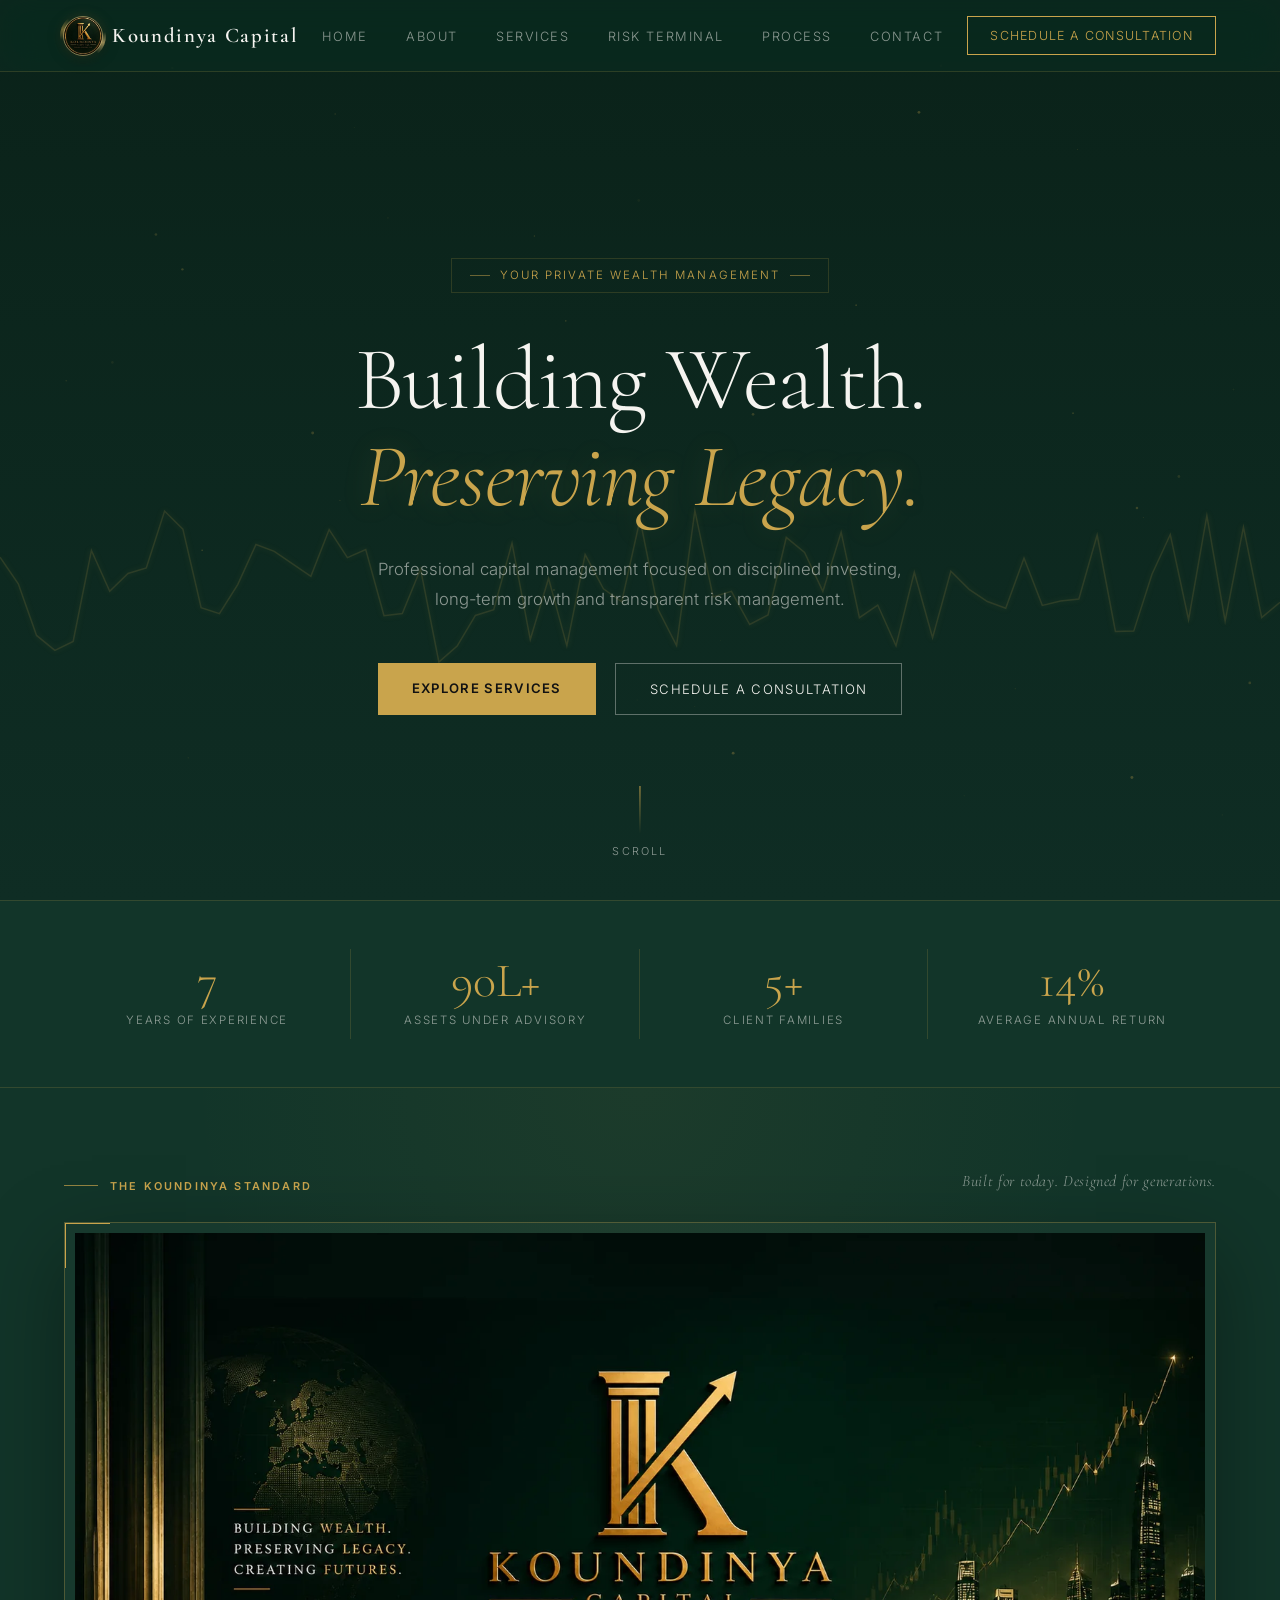
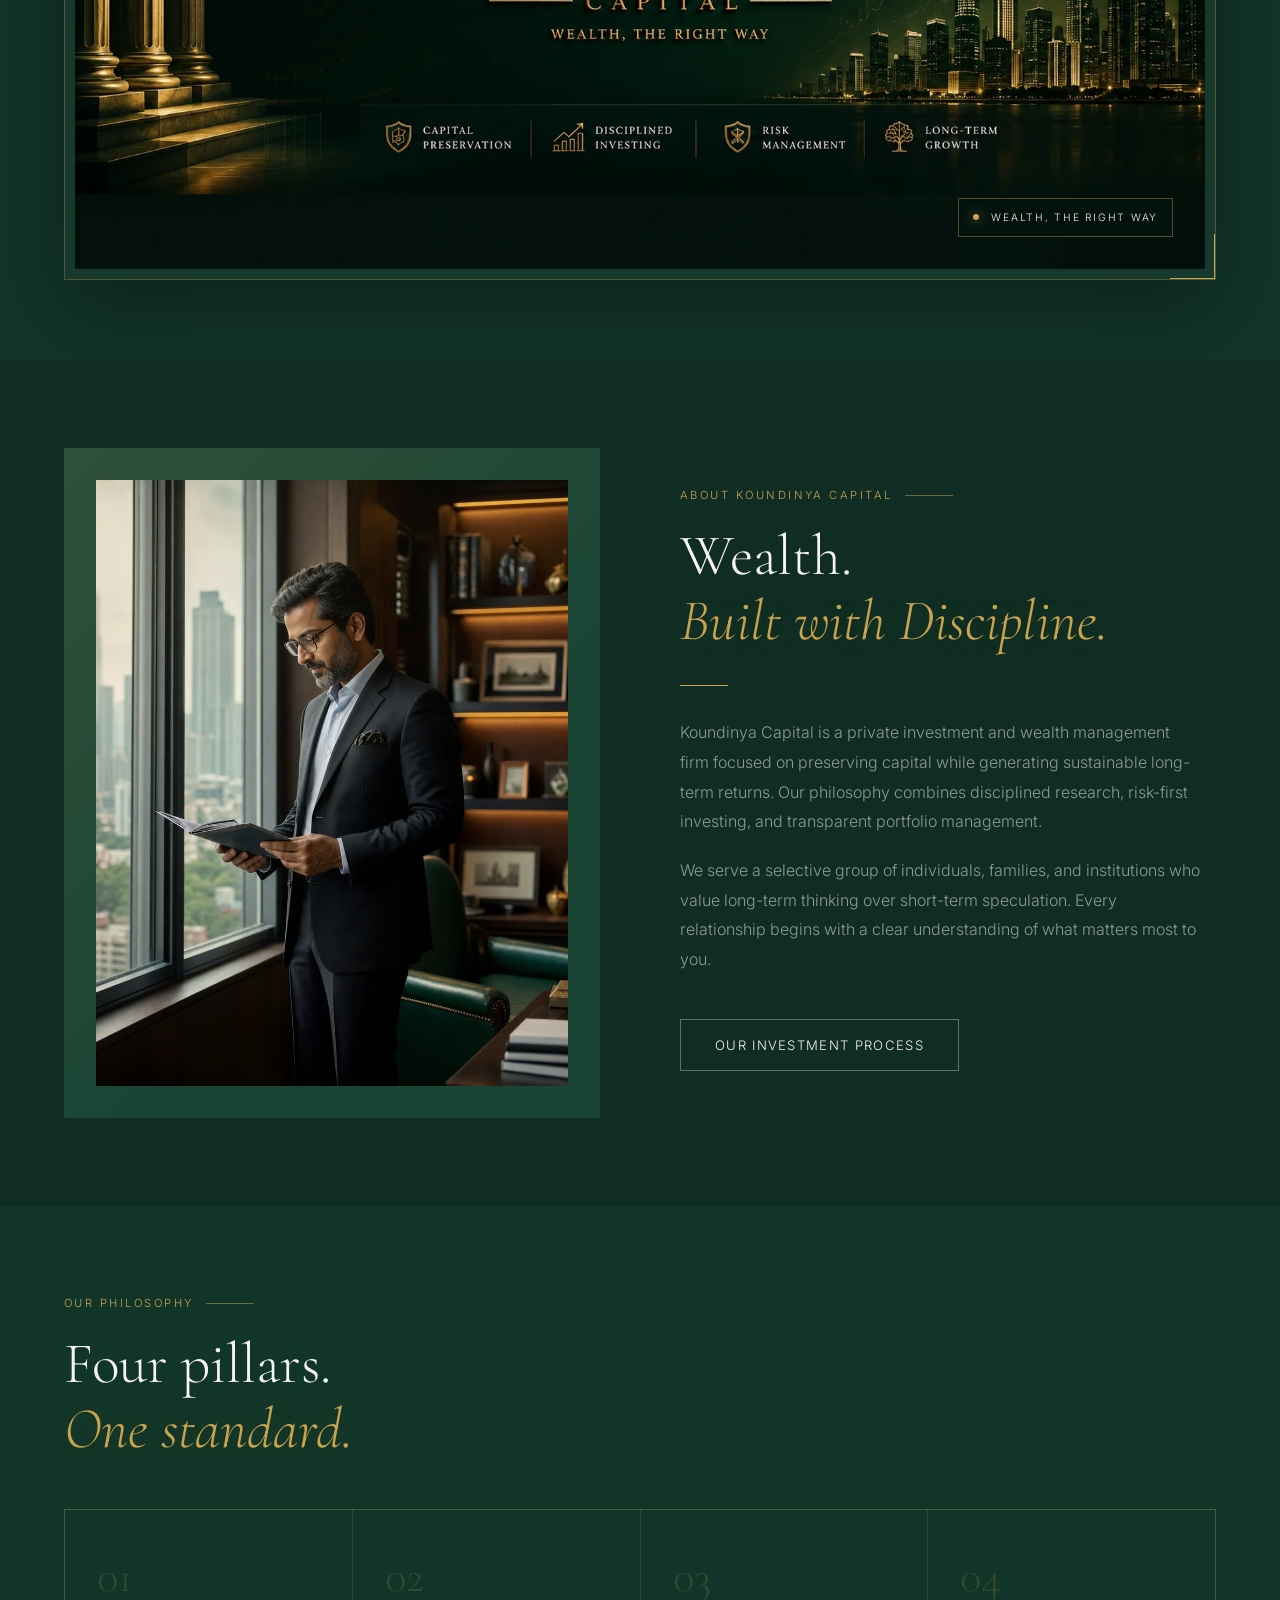
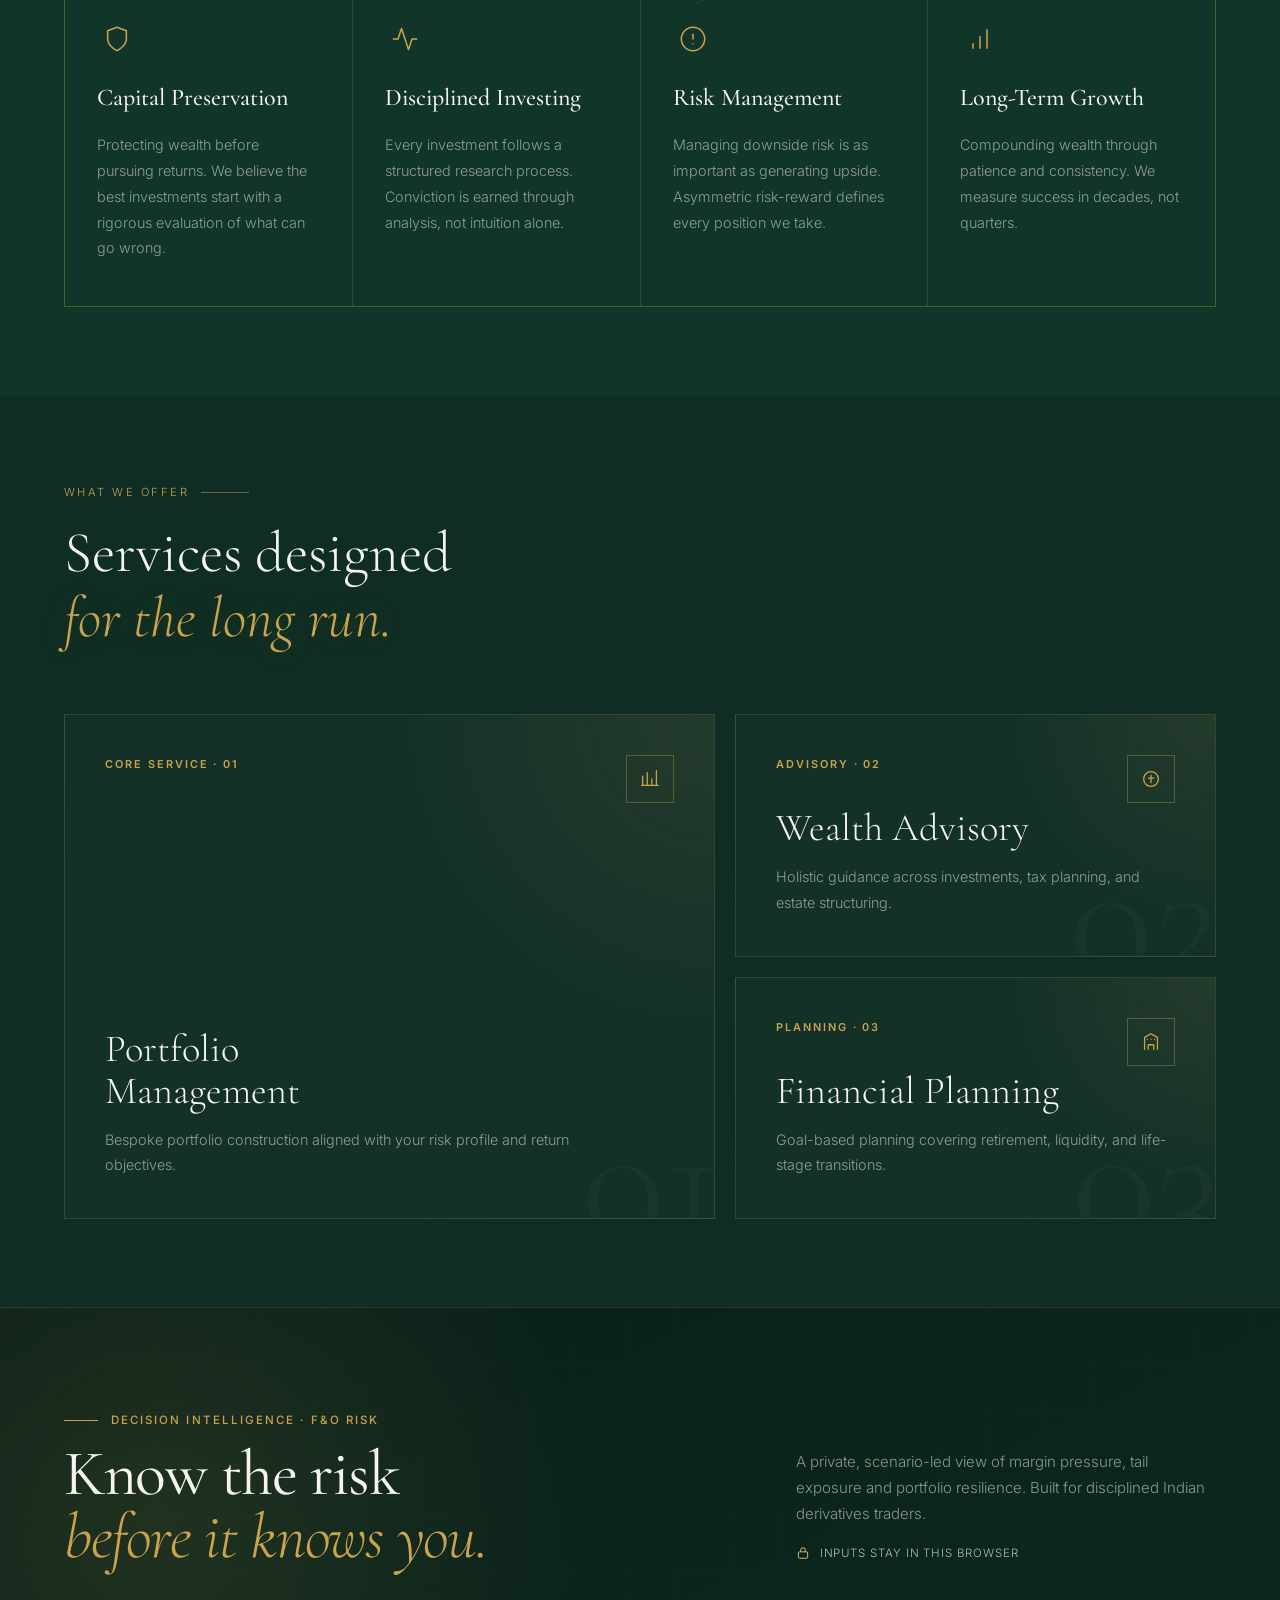
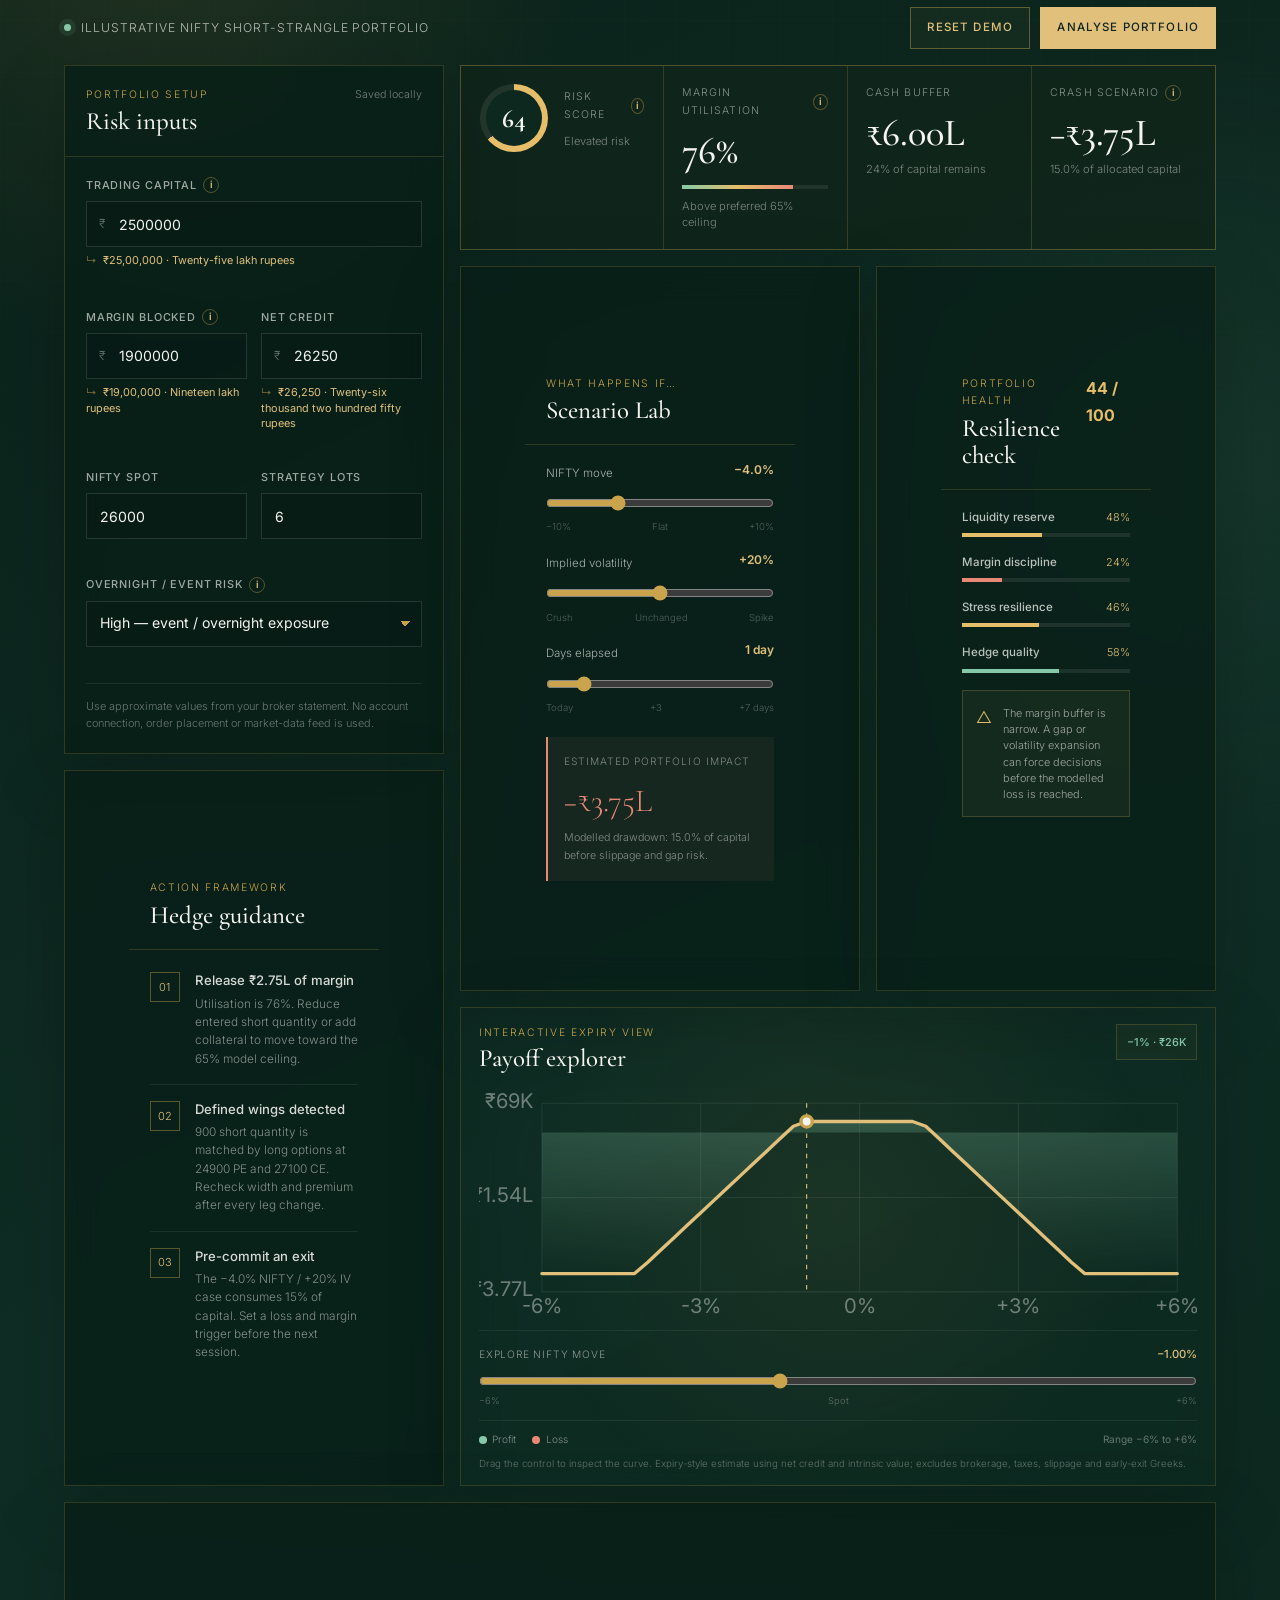
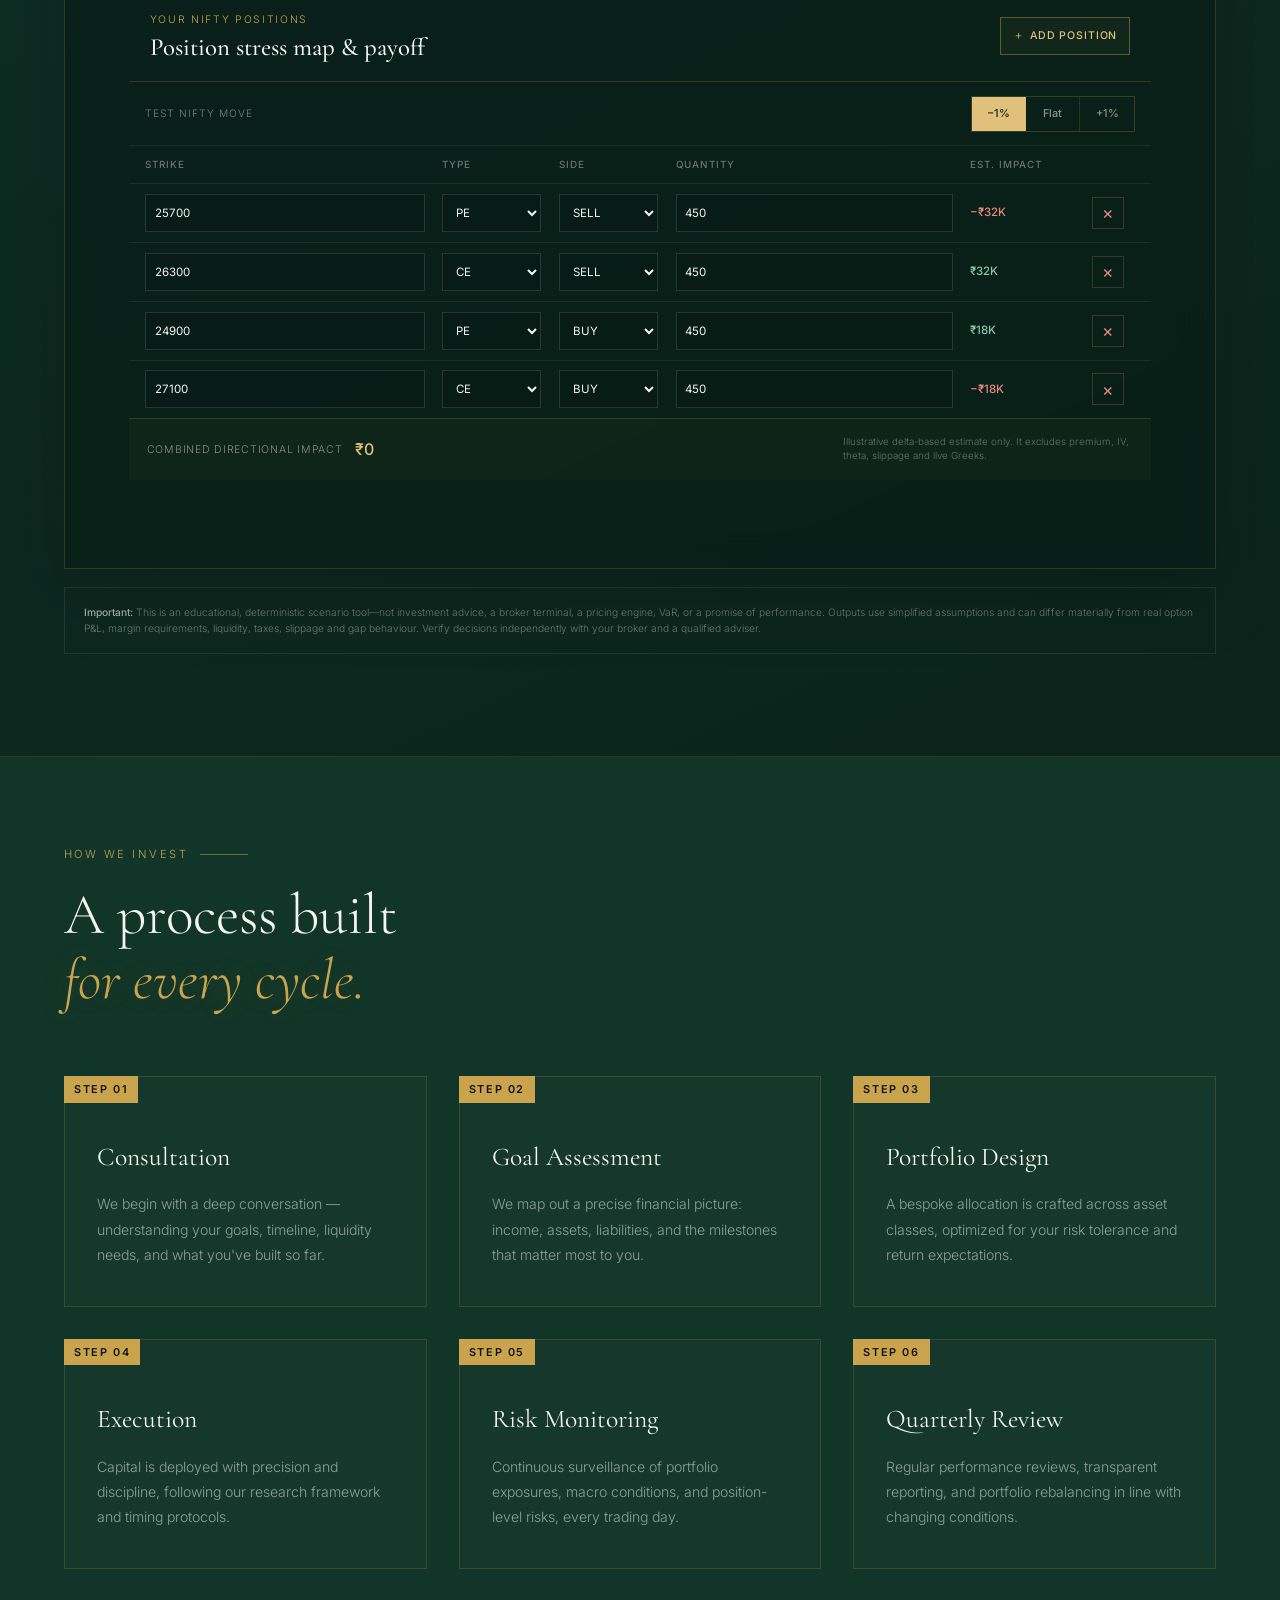
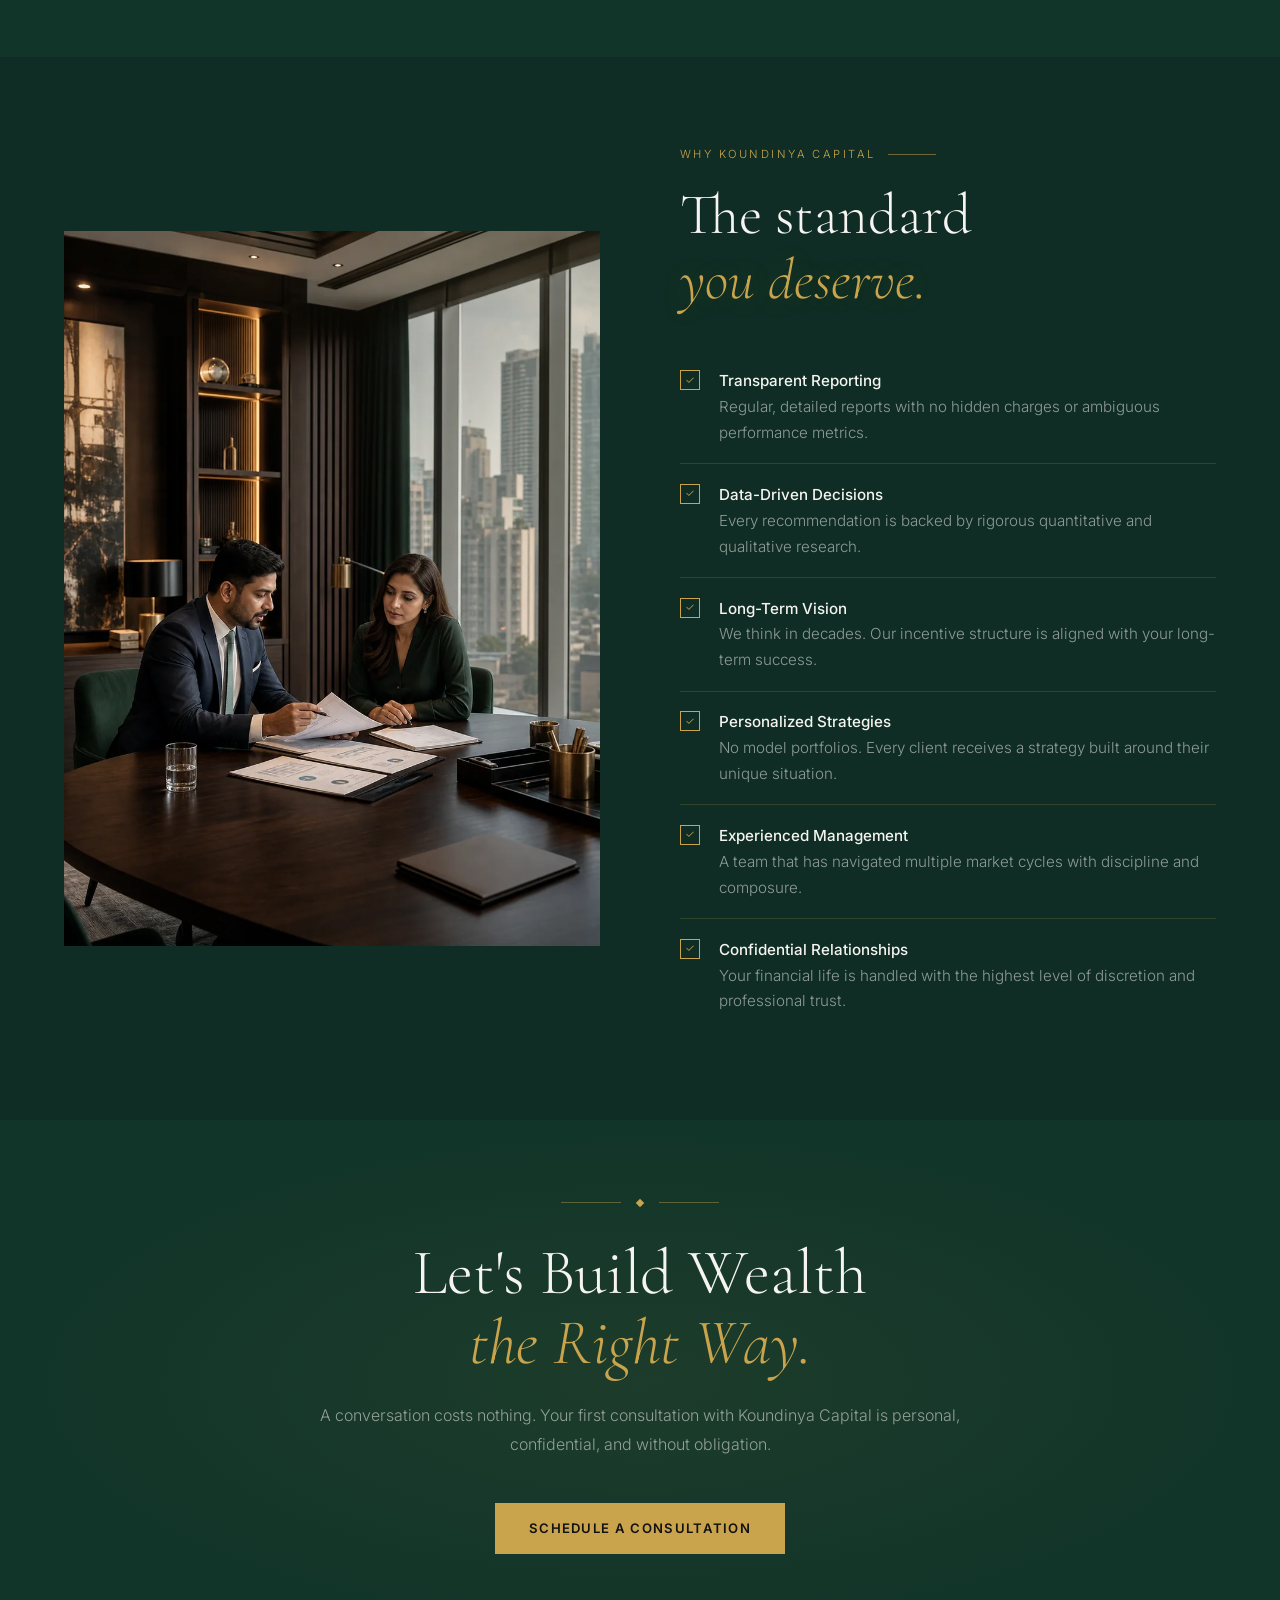
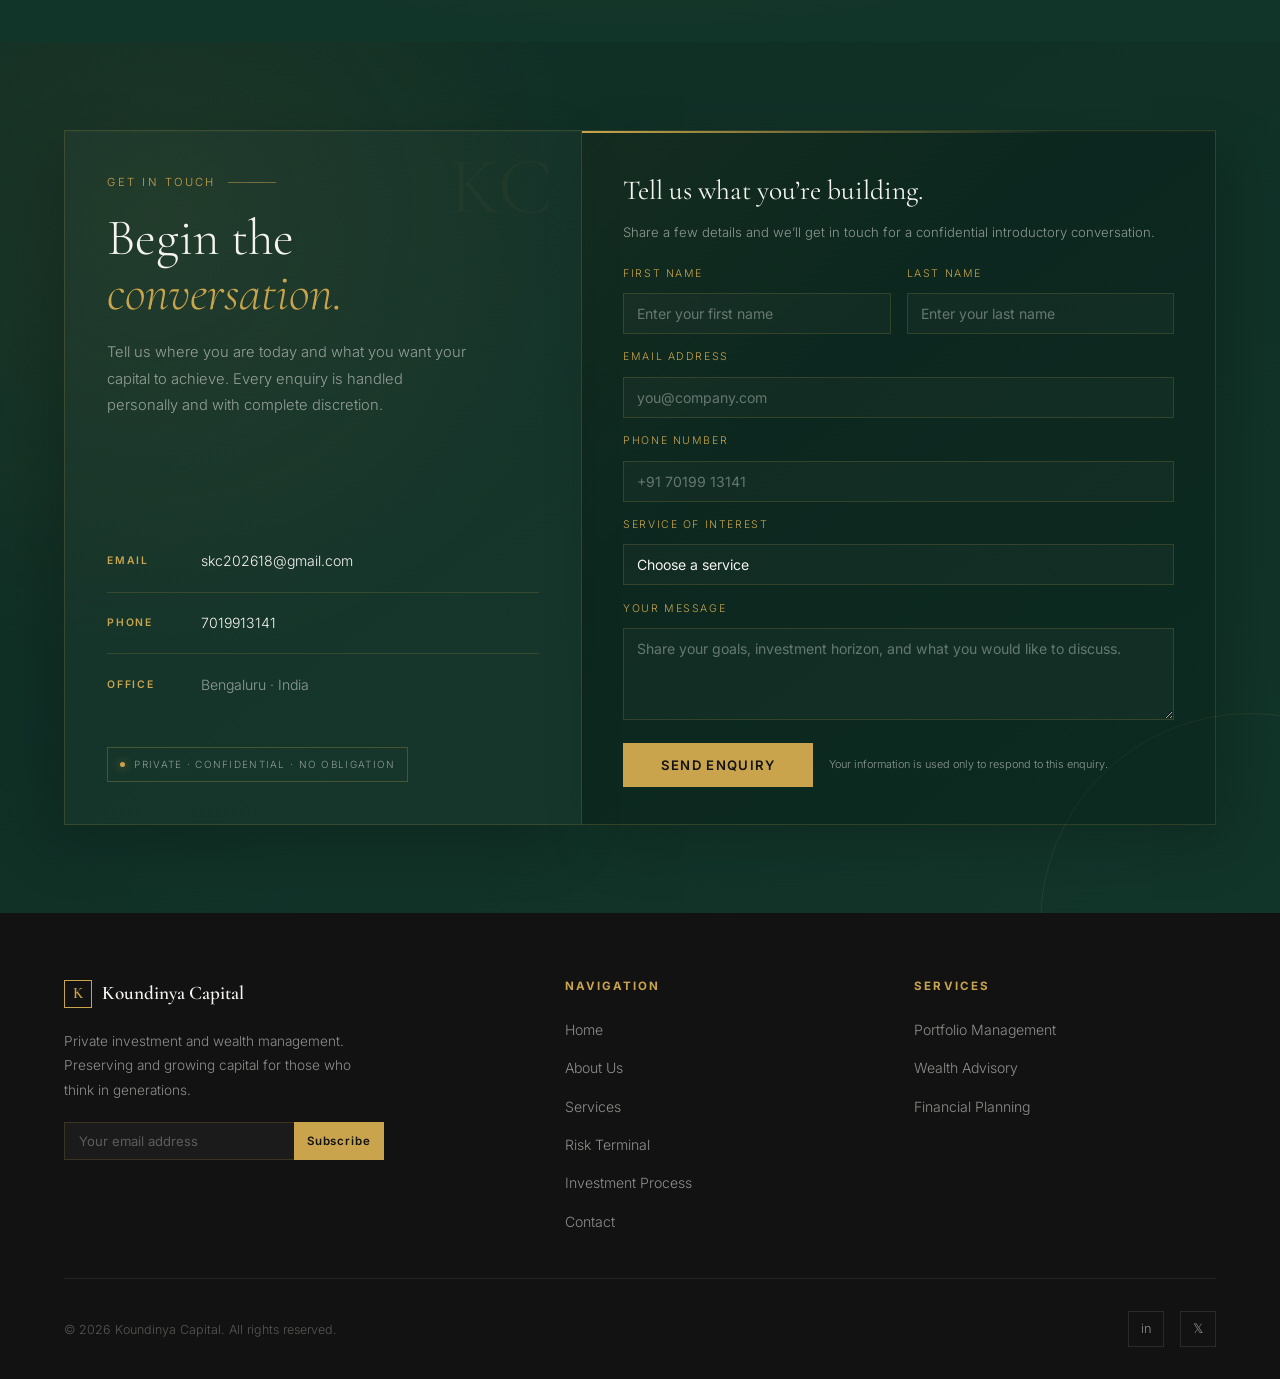
<file: index.html>
<!DOCTYPE html>
<html lang="en" class="no-js"><head>
  <meta charset="UTF-8" />
  <meta name="viewport" content="width=device-width, initial-scale=1.0"/>
  <title>Koundinya Capital — Building Wealth. Preserving Legacy.</title>
  <meta name="description" content="Koundinya Capital is a private investment and wealth management firm focused on preserving capital while generating sustainable long-term returns."/>
  <meta name="theme-color" content="#0F2D24"/>
  <meta name="color-scheme" content="dark"/>
  <link rel="icon" type="image/svg+xml" href="public/favicon.svg"/>
  <link rel="preconnect" href="https://fonts.googleapis.com"/>
  <link rel="preconnect" href="https://fonts.gstatic.com" crossorigin/>
  <link href="https://fonts.googleapis.com/css2?family=Cormorant+Garamond:ital,wght@0,300;0,400;0,500;0,600;0,700;1,300;1,400;1,500&family=Inter:wght@300;400;500;600&display=swap" rel="stylesheet"/>
  <link rel="stylesheet" href="public/risk-terminal.css?v=20261031-2"/>
  <script>document.documentElement.classList.replace('no-js', 'js');</script>
  <style>
    /* ── Reset & Base ── */
    *, *::before, *::after { box-sizing: border-box; margin: 0; padding: 0; }
    :root {
      --emerald:   #0F2D24;
      --dark-green:#123529;
      --mid-green: #1a4535;
      --gold:      #C9A44C;
      --gold-light:#e0c07a;
      --white:     #F5F4F0;
      --black:     #121212;
      --charcoal:  #2a2a2a;
      --muted:     rgba(245,244,240,0.55);
      --border:    rgba(201,164,76,0.18);
      --nav-height:72px;
      --section-space:clamp(3.75rem, 7vw, 5.5rem);
    }
    html { scroll-behavior: smooth; }
    body {
      background: var(--emerald);
      color: var(--white);
      font-family: 'Inter', sans-serif;
      font-weight: 300;
      line-height: 1.7;
      overflow-x: hidden;
    }
    body.menu-open { overflow: hidden; }
    img { display: block; max-width: 100%; }
    a, button, input, select, textarea { -webkit-tap-highlight-color: transparent; }
    a, button { touch-action: manipulation; }
    a:focus-visible, button:focus-visible, input:focus-visible,
    select:focus-visible, textarea:focus-visible {
      outline: 2px solid var(--gold-light);
      outline-offset: 3px;
    }
    section[id] { scroll-margin-top: var(--nav-height); }
    ::selection { background: var(--gold); color: var(--black); }
    .skip-link {
      position: fixed; top: 10px; left: 10px; z-index: 10000;
      padding: 10px 14px; background: var(--gold); color: var(--black);
      font-weight: 600; text-decoration: none;
      transform: translateY(-160%); transition: transform 0.2s ease;
    }
    .skip-link:focus { transform: translateY(0); }

    /* ── Scroll Progress Bar ── */
    #progress-bar {
      position: fixed; top: 0; left: 0; height: 2px;
      background: linear-gradient(90deg, var(--gold), var(--gold-light));
      width: 0%; z-index: 9999; transition: width 0.1s linear;
    }

    /* ── Navigation ── */
    nav {
      position: fixed; top: 0; left: 0; right: 0; z-index: 900;
      padding: 0 5vw;
      display: flex; align-items: center; justify-content: space-between;
      height: 72px;
      background: rgba(15, 45, 36, 0.55);
      backdrop-filter: blur(18px) saturate(160%);
      -webkit-backdrop-filter: blur(18px) saturate(160%);
      border-bottom: 1px solid var(--border);
      transition: background 0.4s;
    }
    nav.scrolled {
      background: rgba(10,34,25,0.94);
      box-shadow: 0 10px 30px rgba(0,0,0,0.16);
    }
    .nav-logo {
      font-family: 'Cormorant Garamond', serif;
      font-size: 1.3rem; font-weight: 600; letter-spacing: 0.08em;
      color: var(--white); text-decoration: none;
      display: flex; align-items: center; gap: 10px;
    }
    .nav-logo-mark {
      width: 38px; height: 38px; flex: 0 0 38px;
      display: flex; align-items: center; justify-content: center;
      position: relative; isolation: isolate;
      border-radius: 50%;
      filter: drop-shadow(0 3px 7px rgba(0,0,0,0.42));
    }
    .nav-logo-mark::before {
      content: ''; position: absolute; z-index: -1; inset: -4px;
      border-radius: 50%;
      background: conic-gradient(
        from 0deg,
        transparent 0 22%,
        rgba(224,192,122,0.95) 30%,
        transparent 39% 72%,
        rgba(201,164,76,0.75) 80%,
        transparent 89%
      );
      opacity: 0.68;
      transition: transform 0.7s cubic-bezier(.2,.75,.2,1), opacity 0.35s ease;
    }
    .nav-logo-mark::after {
      content: ''; position: absolute; z-index: 2; inset: -1px;
      border: 1px solid rgba(224,192,122,0.58);
      border-radius: 50%;
      box-shadow: inset 0 0 8px rgba(201,164,76,0.16),
                  0 0 12px rgba(201,164,76,0.16);
      pointer-events: none;
    }
    .nav-logo-mark img {
      width: 100%; height: 100%; display: block;
      object-fit: cover; border-radius: 50%;
    }
    @media (hover: hover) {
      .nav-logo:hover .nav-logo-mark::before { transform: rotate(120deg); opacity: 0.9; }
    }
    .nav-links { display: flex; gap: 2.4rem; list-style: none; }
    .nav-links a {
      color: var(--muted); text-decoration: none;
      font-size: 0.8rem; letter-spacing: 0.12em; text-transform: uppercase;
      transition: color 0.3s;
    }
    .nav-links a:hover { color: var(--gold); }
    .nav-cta {
      background: transparent; border: 1px solid var(--gold);
      color: var(--gold); padding: 8px 22px;
      font-size: 0.78rem; letter-spacing: 0.1em; text-transform: uppercase;
      cursor: pointer; transition: all 0.3s; font-family: 'Inter', sans-serif;
      text-decoration: none;
    }
    .nav-cta:hover { background: var(--gold); color: var(--black); }
    .nav-hamburger {
      display: none; cursor: pointer; flex-direction: column; gap: 5px;
      width: 44px; height: 44px; padding: 0;
      align-items: center; justify-content: center;
      color: inherit; background: transparent;
      border: 1px solid rgba(201,164,76,0.22);
      font: inherit; position: relative; overflow: hidden;
      transition: border-color 0.35s ease, background 0.35s ease,
                  box-shadow 0.35s ease, transform 0.35s ease;
    }
    .nav-hamburger::before {
      content: ''; position: absolute; inset: 5px;
      border: 1px solid rgba(201,164,76,0.34);
      background: radial-gradient(circle, rgba(201,164,76,0.15), transparent 68%);
      opacity: 0; transform: scale(0.45) rotate(-90deg);
      transition: opacity 0.35s ease, transform 0.45s cubic-bezier(.2,.8,.2,1);
    }
    .nav-hamburger:hover, .nav-hamburger.is-open {
      border-color: var(--gold);
      background: rgba(201,164,76,0.08);
      box-shadow: 0 0 24px rgba(201,164,76,0.13);
    }
    .nav-hamburger.is-open { transform: scale(1.04); }
    .nav-hamburger.is-open::before { opacity: 1; transform: scale(1) rotate(90deg); }
    .nav-hamburger span {
      position: relative; z-index: 1;
      display: block; width: 24px; height: 1.5px; background: var(--white);
      transform-origin: center;
      transition: transform 0.42s cubic-bezier(.2,.8,.2,1), opacity 0.25s ease,
                  background 0.3s ease;
    }
    .nav-hamburger.is-open span { background: var(--gold-light); }
    .nav-hamburger.is-open span:nth-child(1) { transform: translateY(6.5px) rotate(45deg) scaleX(0.86); }
    .nav-hamburger.is-open span:nth-child(2) { opacity: 0; transform: scaleX(0); }
    .nav-hamburger.is-open span:nth-child(3) { transform: translateY(-6.5px) rotate(-45deg) scaleX(0.86); }
    .mobile-nav { display: none; }

    /* ── Hero ── */
    #hero {
      position: relative; min-height: 100vh;
      display: flex; align-items: center; justify-content: center;
      padding: 72px 5vw 0;
      overflow: hidden;
    }
    #hero-canvas {
      position: absolute; inset: 0; z-index: 0;
      width: 100%; height: 100%;
    }
    .hero-inner {
      position: relative; z-index: 1;
      text-align: center; max-width: 820px; margin: 0 auto;
    }
    .hero-badge {
      display: inline-flex; align-items: center; gap: 10px;
      border: 1px solid var(--border);
      padding: 7px 18px;
      font-size: 0.72rem; letter-spacing: 0.18em; text-transform: uppercase;
      color: var(--gold); margin-bottom: 2.4rem;
      opacity: 0; animation: fadeUp 0.8s 0.3s forwards;
    }
    .hero-badge::before, .hero-badge::after {
      content: ''; display: block; width: 20px; height: 1px; background: var(--gold); opacity: 0.5;
    }
    h1.hero-title {
      font-family: 'Cormorant Garamond', serif;
      font-size: clamp(3.2rem, 7vw, 6.2rem);
      font-weight: 300; line-height: 1.08;
      letter-spacing: -0.01em; color: var(--white);
      margin-bottom: 1.8rem;
      opacity: 0; animation: fadeUp 0.9s 0.55s forwards;
    }
    h1.hero-title em { font-style: italic; color: var(--gold); font-weight: 300; }
    .hero-sub {
      font-size: 1.05rem; font-weight: 300; color: var(--muted);
      max-width: 560px; margin: 0 auto 3rem;
      line-height: 1.8;
      opacity: 0; animation: fadeUp 0.9s 0.75s forwards;
    }
    .hero-actions {
      display: flex; gap: 1.2rem; justify-content: center; flex-wrap: wrap;
      opacity: 0; animation: fadeUp 0.9s 0.95s forwards;
    }
    .btn-primary {
      background: var(--gold); color: var(--black);
      padding: 14px 34px; font-size: 0.82rem; letter-spacing: 0.1em;
      text-transform: uppercase; font-weight: 600; cursor: pointer;
      border: none; transition: all 0.3s; font-family: 'Inter', sans-serif;
      text-decoration: none; display: inline-block;
    }
    .btn-primary:hover { background: var(--gold-light); transform: translateY(-1px); }
    .btn-primary:disabled, .newsletter-form button:disabled {
      cursor: wait; opacity: 0.72; transform: none; filter: saturate(0.75);
    }
    .btn-outline {
      background: transparent; border: 1px solid rgba(245,244,240,0.35);
      color: var(--white); padding: 14px 34px; font-size: 0.82rem;
      letter-spacing: 0.1em; text-transform: uppercase; cursor: pointer;
      transition: all 0.3s; font-family: 'Inter', sans-serif;
      text-decoration: none; display: inline-block;
    }
    .btn-outline:hover { border-color: var(--gold); color: var(--gold); transform: translateY(-1px); }
    .btn-primary, .btn-outline, .nav-cta,
    .newsletter-form button, .footer-socials a {
      position: relative; overflow: hidden; isolation: isolate;
    }
    .click-tap { animation: clickTap 0.28s ease; }
    .click-tap.click-crest { animation: crestTap 0.34s ease; }
    .click-pop { animation: clickPop 0.48s cubic-bezier(.2,.9,.25,1); }
    .click-pop::after {
      content: ''; position: absolute; left: 50%; top: 50%; z-index: -1;
      width: 12px; height: 12px; border-radius: 50%;
      background: rgba(255,255,255,0.46);
      transform: translate(-50%,-50%) scale(0);
      animation: goldRipple 0.5s ease-out;
    }
    .click-sweep::after {
      content: ''; position: absolute; inset: 0; z-index: -1;
      background: linear-gradient(110deg, transparent 24%, rgba(201,164,76,0.24) 48%, transparent 72%);
      transform: translateX(-115%);
      animation: borderSweep 0.55s ease-out;
    }
    .click-pulse { animation: navPulse 0.58s ease-out; }
    .click-lift { display: inline-block; animation: linkLift 0.38s ease; }
    .click-arrow { animation: arrowKick 0.46s ease; }
    .click-flash { animation: buttonFlash 0.5s ease; }
    .click-spin { animation: socialSpin 0.55s cubic-bezier(.3,.8,.25,1); }
    .click-send { animation: sendConfirm 0.62s cubic-bezier(.2,.9,.25,1); }
    @keyframes clickTap {
      50% { transform: scale(0.96); filter: brightness(1.14); }
    }
    @keyframes crestTap {
      50% { transform: scale(0.91); }
    }
    @keyframes clickPop {
      35% { transform: translateY(2px) scale(0.96); }
      70% { transform: translateY(-3px) scale(1.025); box-shadow: 0 12px 30px rgba(201,164,76,0.2); }
    }
    @keyframes goldRipple {
      to { transform: translate(-50%,-50%) scale(18); opacity: 0; }
    }
    @keyframes borderSweep {
      to { transform: translateX(115%); }
    }
    @keyframes navPulse {
      35% { transform: scale(0.95); }
      65% { box-shadow: 0 0 0 7px rgba(201,164,76,0.12), 0 0 28px rgba(201,164,76,0.18); }
    }
    @keyframes linkLift {
      45% { transform: translateY(-4px); color: var(--gold-light); }
    }
    @keyframes arrowKick {
      40% { transform: translateX(8px); letter-spacing: 0.16em; }
    }
    @keyframes buttonFlash {
      45% { background: var(--white); color: var(--emerald); box-shadow: 0 0 24px rgba(201,164,76,0.35); }
    }
    @keyframes socialSpin {
      45% { transform: rotate(10deg) scale(1.16); border-color: var(--gold); background: rgba(201,164,76,0.12); }
    }
    @keyframes sendConfirm {
      35% { transform: scale(0.97); }
      70% { transform: translateY(-3px); box-shadow: 0 14px 32px rgba(201,164,76,0.25); background: var(--gold-light); }
    }
    .hero-scroll {
      position: absolute; bottom: 2.5rem; left: 50%; transform: translateX(-50%);
      display: flex; flex-direction: column; align-items: center; gap: 8px;
      width: max-content; text-align: center;
      opacity: 0; animation: fadeScroll 0.9s 1.3s forwards;
      z-index: 1;
    }
    .hero-scroll span { font-size: 0.68rem; letter-spacing: 0.2em; text-transform: uppercase; color: var(--muted); }
    .scroll-line {
      width: 1px; height: 48px; background: linear-gradient(to bottom, var(--gold), transparent);
      animation: scrollPulse 2s infinite;
    }
    @keyframes scrollPulse { 0%,100% { opacity: 0.3; } 50% { opacity: 1; } }
    @keyframes fadeScroll {
      from { opacity: 0; transform: translate(-50%, 24px); }
      to { opacity: 1; transform: translate(-50%, 0); }
    }
    @keyframes fadeUp {
      from { opacity: 0; transform: translateY(24px); }
      to   { opacity: 1; transform: translateY(0); }
    }

    /* ── Stats Bar ── */
    .stats-bar {
      background: var(--dark-green);
      border-top: 1px solid var(--border);
      border-bottom: 1px solid var(--border);
      padding: 3rem 5vw;
      display: grid; grid-template-columns: repeat(4, 1fr);
      gap: 1px;
    }
    .stat-item {
      text-align: center; padding: 0.5rem 1rem;
      border-right: 1px solid var(--border);
    }
    .stat-item:last-child { border-right: none; }
    .stat-number {
      font-family: 'Cormorant Garamond', serif;
      font-size: 3rem; font-weight: 300; color: var(--gold);
      line-height: 1;
    }
    .stat-label {
      font-size: 0.72rem; letter-spacing: 0.15em; text-transform: uppercase;
      color: var(--muted); margin-top: 0.4rem;
    }

    /* ── Section Base ── */
    /* Brand Vision */
    #brand-vision {
      position: relative; padding: 5rem 5vw;
      background:
        radial-gradient(circle at 50% 0%, rgba(201,164,76,0.055), transparent 42%),
        var(--dark-green);
      overflow: hidden;
    }
    .brand-vision-inner { max-width: 1320px; margin: 0 auto; }
    .brand-vision-heading {
      display: flex; align-items: flex-end; justify-content: space-between;
      gap: 2rem; margin-bottom: 1.7rem;
    }
    .brand-vision-kicker {
      display: flex; align-items: center; gap: 12px;
      color: var(--gold); font-size: 0.68rem; font-weight: 600;
      letter-spacing: 0.2em; text-transform: uppercase;
    }
    .brand-vision-kicker::before {
      content: ''; width: 34px; height: 1px;
      background: var(--gold); opacity: 0.7;
    }
    .brand-vision-note {
      color: var(--muted); font-family: 'Cormorant Garamond', serif;
      font-size: 1rem; font-style: italic; letter-spacing: 0.04em;
    }
    .brand-visual {
      position: relative; padding: 10px;
      border: 1px solid rgba(201,164,76,0.3);
      background: rgba(255,255,255,0.018);
      box-shadow: 0 30px 80px rgba(0,0,0,0.34);
      overflow: hidden;
    }
    .brand-visual::before,
    .brand-visual::after {
      content: ''; position: absolute; z-index: 3;
      width: 46px; height: 46px; pointer-events: none;
    }
    .brand-visual::before {
      top: -1px; left: -1px;
      border-top: 2px solid var(--gold); border-left: 2px solid var(--gold);
    }
    .brand-visual::after {
      right: -1px; bottom: -1px;
      border-right: 2px solid var(--gold); border-bottom: 2px solid var(--gold);
    }
    .brand-visual-image {
      position: relative; overflow: hidden; aspect-ratio: 16 / 9;
      background: var(--black);
    }
    .brand-visual-image img {
      display: block; width: 100%; height: 100%;
      object-fit: cover; object-position: center;
      transform: scale(1.012);
      transition: transform 1.2s cubic-bezier(.2,.7,.2,1), filter 0.8s ease;
    }
    .brand-visual:hover .brand-visual-image img {
      transform: scale(1.035); filter: brightness(1.04);
    }
    .brand-visual-sheen {
      position: absolute; inset: 0; z-index: 2; pointer-events: none;
      background: linear-gradient(112deg, transparent 37%, rgba(226,194,111,0.12) 48%, transparent 59%);
      transform: translateX(-130%);
      animation: brandSheen 7s ease-in-out infinite;
    }
    .brand-vision-caption {
      position: absolute; z-index: 4; right: 2rem; bottom: 2rem;
      display: flex; align-items: center; gap: 12px;
      padding: 10px 14px;
      border: 1px solid rgba(201,164,76,0.4);
      background: rgba(5,20,15,0.78); backdrop-filter: blur(10px);
      color: var(--white); font-size: 0.64rem;
      letter-spacing: 0.17em; text-transform: uppercase;
    }
    .brand-vision-caption span {
      width: 6px; height: 6px; border-radius: 50%;
      background: var(--gold); box-shadow: 0 0 12px rgba(201,164,76,0.8);
    }
    @keyframes brandSheen {
      0%, 64% { transform: translateX(-130%); opacity: 0; }
      70% { opacity: 1; }
      88%, 100% { transform: translateX(130%); opacity: 0; }
    }
    @media (prefers-reduced-motion: reduce) {
      html { scroll-behavior: auto; }
      *, *::before, *::after {
        animation-duration: 0.01ms !important;
        animation-iteration-count: 1 !important;
        transition-duration: 0.01ms !important;
      }
      .brand-visual-sheen { animation: none; }
      .brand-visual-image img { transition: none; }
      .js .reveal { opacity: 1; transform: none; }
      .click-tap, .click-pop, .click-sweep, .click-pulse,
      .click-lift, .click-arrow, .click-flash, .click-spin, .click-send, .click-crest {
        animation: none !important;
      }
    }

    section { padding: var(--section-space) 5vw; }
    .section-eyebrow {
      font-size: 0.7rem; letter-spacing: 0.22em; text-transform: uppercase;
      color: var(--gold); margin-bottom: 1.2rem;
      display: flex; align-items: center; gap: 12px;
    }
    .section-eyebrow::after { content: ''; flex: 1; max-width: 48px; height: 1px; background: var(--gold); opacity: 0.5; }
    h2.section-title {
      font-family: 'Cormorant Garamond', serif;
      font-size: clamp(2.4rem, 4.5vw, 4rem);
      font-weight: 300; line-height: 1.12; color: var(--white);
      margin-bottom: 1.6rem;
    }
    h2.section-title em { font-style: italic; color: var(--gold); }
    .section-body {
      font-size: 1rem; color: var(--muted); max-width: 540px;
      line-height: 1.85;
    }
    .reveal { opacity: 1; transform: none; }
    .js .reveal { opacity: 0; transform: translateY(28px); transition: opacity 0.75s ease, transform 0.75s ease; }
    .js .reveal.visible { opacity: 1; transform: translateY(0); }

    /* ── About ── */
    #about { background: var(--emerald); }
    .about-grid {
      display: grid; grid-template-columns: 1fr 1fr; gap: 5rem;
      align-items: center; max-width: 1200px; margin: 0 auto;
    }
    .about-image {
      position: relative; aspect-ratio: 4/5; overflow: hidden;
    }
    .about-image::before {
      content: '';
      position: absolute; inset: 0;
      background: linear-gradient(135deg, rgba(201,164,76,0.12) 0%, transparent 60%);
      z-index: 1;
    }
    .about-img-inner {
      width: 100%; height: 100%;
      background: var(--mid-green);
      display: flex; align-items: center; justify-content: center;
      font-family: 'Cormorant Garamond', serif;
      font-size: 1rem; color: var(--muted); text-align: center; padding: 2rem;
    }
    .about-img-inner img {
      width: 100%; height: 100%;
      object-fit: cover; object-position: center;
      transition: transform 0.8s ease;
    }
    .about-image:hover .about-img-inner img { transform: scale(1.025); }
    .about-image-frame {
      position: absolute; bottom: -16px; right: -16px;
      width: 80%; height: 80%;
      border: 1px solid var(--border); z-index: -1;
    }
    .about-content { max-width: 520px; }
    .about-divider { width: 48px; height: 1px; background: var(--gold); margin: 2rem 0; }

    /* ── Philosophy Cards ── */
    #philosophy { background: var(--dark-green); }
    .philosophy-grid {
      display: grid; grid-template-columns: repeat(4, 1fr); gap: 1px;
      background: var(--border); border: 1px solid var(--border);
      max-width: 1200px; margin: 3rem auto 0;
    }
    .philosophy-card {
      background: var(--dark-green); padding: 2.8rem 2rem;
      transition: background 0.35s;
      position: relative; overflow: hidden;
    }
    .philosophy-card::before {
      content: ''; position: absolute; bottom: 0; left: 0; right: 0;
      height: 2px; background: var(--gold);
      transform: scaleX(0); transform-origin: left;
      transition: transform 0.4s ease;
    }
    .philosophy-card:hover { background: var(--mid-green); }
    .philosophy-card:hover::before { transform: scaleX(1); }
    .philo-num {
      font-family: 'Cormorant Garamond', serif;
      font-size: 2.8rem; font-weight: 300; color: var(--border);
      line-height: 1; margin-bottom: 1.2rem;
    }
    .philo-icon {
      width: 40px; height: 40px; margin-bottom: 1.2rem;
      display: flex; align-items: center; justify-content: center;
    }
    .philo-icon svg { stroke: var(--gold); }
    .philosophy-card h3 {
      font-family: 'Cormorant Garamond', serif;
      font-size: 1.5rem; font-weight: 500; color: var(--white);
      margin-bottom: 0.8rem;
    }
    .philosophy-card p { font-size: 0.9rem; color: var(--muted); line-height: 1.8; }

    /* ── Services ── */
    #services { background: var(--emerald); }
    .services-inner { max-width: 1200px; margin: 0 auto; }
    .services-showcase {
      display: grid; grid-template-columns: 1.15fr 0.85fr;
      grid-template-rows: repeat(2, minmax(240px, auto));
      gap: 1.25rem; margin-top: 4rem;
    }
    .service-card {
      position: relative; overflow: hidden;
      min-height: 240px; padding: 2.5rem;
      border: 1px solid var(--border);
      background:
        radial-gradient(circle at 100% 0%, rgba(201,164,76,0.09), transparent 38%),
        rgba(255,255,255,0.018);
      display: flex; flex-direction: column; justify-content: space-between;
      transition: transform 0.4s ease, border-color 0.4s ease, background 0.4s ease;
    }
    .service-card:first-child { grid-row: 1 / 3; min-height: 505px; }
    .service-card::before {
      content: ''; position: absolute; top: 0; left: 0;
      width: 0; height: 2px; background: var(--gold);
      transition: width 0.5s ease;
    }
    .service-card:hover {
      transform: translateY(-4px);
      border-color: rgba(201,164,76,0.38);
      background:
        radial-gradient(circle at 100% 0%, rgba(201,164,76,0.14), transparent 42%),
        rgba(255,255,255,0.028);
    }
    .service-card:hover::before { width: 100%; }
    .service-card-top {
      display: flex; align-items: flex-start; justify-content: space-between;
      gap: 2rem; position: relative; z-index: 1;
    }
    .service-index {
      color: var(--gold); font-size: 0.68rem; font-weight: 600;
      letter-spacing: 0.18em; text-transform: uppercase;
    }
    .service-icon {
      width: 48px; height: 48px; flex-shrink: 0;
      border: 1px solid rgba(201,164,76,0.35);
      display: grid; place-items: center; color: var(--gold);
      transition: background 0.35s ease, color 0.35s ease;
    }
    .service-card:hover .service-icon { background: var(--gold); color: var(--black); }
    .service-icon svg { width: 22px; height: 22px; stroke: currentColor; }
    .service-card-content { position: relative; z-index: 1; max-width: 470px; }
    .service-card h3 {
      font-family: 'Cormorant Garamond', serif;
      font-size: clamp(1.8rem, 3vw, 2.6rem); font-weight: 300;
      color: var(--white); line-height: 1.08; margin-bottom: 0.9rem;
    }
    .service-card p { color: var(--muted); font-size: 0.9rem; line-height: 1.8; }
    .service-card-number {
      position: absolute; right: -0.05em; bottom: -0.28em;
      font-family: 'Cormorant Garamond', serif;
      font-size: 11rem; line-height: 1; color: rgba(255,255,255,0.025);
      pointer-events: none; transition: color 0.4s ease;
    }
    .service-card:hover .service-card-number { color: rgba(201,164,76,0.055); }

    /* ── Process ── */
    #process { background: var(--dark-green); }
    .process-inner { max-width: 1200px; margin: 0 auto; }
    .process-grid {
      display: grid; grid-template-columns: repeat(3, 1fr); gap: 2rem;
      margin-top: 4rem; position: relative;
    }
    .process-step {
      padding: 2.4rem 2rem; position: relative;
      border: 1px solid var(--border); background: rgba(255,255,255,0.015);
      transition: border-color 0.3s, background 0.3s;
    }
    .process-step:hover {
      border-color: rgba(201,164,76,0.4);
      background: rgba(255,255,255,0.03);
    }
    .process-step-num {
      position: absolute; top: -1px; left: -1px;
      background: var(--gold); color: var(--black);
      font-size: 0.68rem; letter-spacing: 0.15em;
      padding: 4px 10px; font-weight: 600;
    }
    .process-step h3 {
      font-family: 'Cormorant Garamond', serif;
      font-size: 1.6rem; font-weight: 400; color: var(--white);
      margin-top: 1.2rem; margin-bottom: 0.8rem;
    }
    .process-step p { font-size: 0.88rem; color: var(--muted); line-height: 1.8; }
    .process-connector {
      position: absolute; top: 50%; right: -1rem;
      width: 2rem; height: 1px; background: var(--gold); opacity: 0.3;
      z-index: 10;
    }

    /* ── Why Choose Us ── */
    #why { background: var(--emerald); }
    .why-grid {
      display: grid; grid-template-columns: 1fr 1fr; gap: 5rem;
      align-items: center; max-width: 1200px; margin: 0 auto;
    }
    .why-image {
      aspect-ratio: 3/4; background: var(--mid-green);
      position: relative; overflow: hidden;
      display: flex; align-items: center; justify-content: center;
      font-family: 'Cormorant Garamond', serif; color: var(--muted);
      font-size: 0.95rem; text-align: center; padding: 2rem;
    }
    .why-image img {
      position: absolute; inset: 0;
      width: 100%; height: 100%;
      object-fit: cover; object-position: center;
      transition: transform 0.8s ease;
    }
    .why-image:hover img { transform: scale(1.025); }
    .why-image::after {
      content: '';
      position: absolute; inset: 0;
      background: linear-gradient(225deg, rgba(201,164,76,0.1) 0%, transparent 50%);
      pointer-events: none;
    }
    .why-list { list-style: none; margin-top: 2.4rem; }
    .why-list li {
      display: flex; align-items: flex-start; gap: 1.2rem;
      padding: 1.1rem 0; border-bottom: 1px solid var(--border);
      font-size: 0.95rem; color: var(--muted);
      transition: color 0.3s;
    }
    .why-list li:last-child { border-bottom: none; }
    .why-list li:hover { color: var(--white); }
    .why-check {
      width: 20px; height: 20px; border: 1px solid var(--gold);
      display: flex; align-items: center; justify-content: center;
      flex-shrink: 0; margin-top: 2px;
      font-size: 0.7rem; color: var(--gold);
    }
    .why-list li strong { color: var(--white); display: block; font-weight: 500; }

    /* ── Testimonials ── */
    #testimonials { background: var(--dark-green); }
    .testimonials-grid {
      display: grid; grid-template-columns: repeat(3, 1fr); gap: 2rem;
      max-width: 1200px; margin: 3rem auto 0;
    }
    .testimonial-card {
      border: 1px solid var(--border); padding: 2.4rem;
      position: relative; transition: border-color 0.3s;
      display: flex; flex-direction: column; justify-content: space-between;
      min-height: 220px;
    }
    .testimonial-card:hover { border-color: rgba(201,164,76,0.35); }
    .testimonial-card::before {
      content: '\201C';
      font-family: 'Cormorant Garamond', serif;
      font-size: 5rem; line-height: 1;
      color: var(--border); position: absolute; top: 1rem; right: 1.5rem;
    }
    .testimonial-placeholder {
      font-family: 'Cormorant Garamond', serif;
      font-size: 1.15rem; font-style: italic; color: var(--muted);
      line-height: 1.7; flex: 1;
    }
    .testimonial-meta {
      margin-top: 1.5rem; padding-top: 1.2rem;
      border-top: 1px solid var(--border);
      font-size: 0.75rem; letter-spacing: 0.1em;
      text-transform: uppercase; color: var(--gold);
    }

    /* ── CTA ── */
    #cta {
      background: var(--dark-green);
      text-align: center; padding: 5rem 5vw;
      position: relative; overflow: hidden;
    }
    #cta::before {
      content: '';
      position: absolute; inset: 0;
      background: radial-gradient(ellipse at center, rgba(201,164,76,0.06) 0%, transparent 70%);
      pointer-events: none;
    }
    .cta-inner { position: relative; z-index: 1; max-width: 680px; margin: 0 auto; }
    .cta-ornament {
      display: flex; align-items: center; justify-content: center; gap: 16px;
      margin-bottom: 2rem;
    }
    .cta-ornament span { display: block; width: 60px; height: 1px; background: var(--gold); opacity: 0.4; }
    .cta-ornament i { width: 6px; height: 6px; background: var(--gold); transform: rotate(45deg); }
    #cta h2 {
      font-family: 'Cormorant Garamond', serif;
      font-size: clamp(2.6rem, 5vw, 4.2rem);
      font-weight: 300; line-height: 1.1; margin-bottom: 1.4rem;
    }
    #cta p { font-size: 1rem; color: var(--muted); margin-bottom: 2.8rem; line-height: 1.8; }

    /* ── Contact Form ── */
    #contact {
      position: relative; overflow: hidden;
      background:
        radial-gradient(circle at 12% 20%, rgba(201,164,76,0.08), transparent 34%),
        linear-gradient(145deg, var(--emerald), var(--dark-green));
    }
    #contact::before {
      content: ''; position: absolute; width: 420px; height: 420px;
      right: -180px; bottom: -220px; border-radius: 50%;
      border: 1px solid rgba(201,164,76,0.1); pointer-events: none;
    }
    .contact-grid {
      display: grid; grid-template-columns: 0.9fr 1.1fr; gap: 0;
      max-width: 1200px; margin: 0 auto; align-items: stretch;
      position: relative; z-index: 1;
    }
    .contact-info, .contact-form {
      position: relative; border: 1px solid var(--border);
      background: rgba(255,255,255,0.018);
    }
    .contact-info {
      padding: 2.65rem; display: flex; flex-direction: column;
      box-shadow: inset 0 1px 0 rgba(255,255,255,0.025);
    }
    .js .contact-info.reveal {
      transform: translateX(-32px);
      transition: opacity 0.8s ease, transform 0.9s cubic-bezier(.2,.75,.2,1), box-shadow 0.8s ease;
    }
    .js .contact-info.reveal.visible {
      transform: translateX(0);
      box-shadow: inset 0 1px 0 rgba(255,255,255,0.025), -18px 20px 55px rgba(0,0,0,0.18);
    }
    .contact-info::before {
      content: 'KC'; position: absolute; right: 1.8rem; top: 1rem;
      font-family: 'Cormorant Garamond', serif; font-size: 5rem;
      color: rgba(201,164,76,0.045); line-height: 1; pointer-events: none;
    }
    .contact-info h2 {
      font-family: 'Cormorant Garamond', serif;
      font-size: clamp(2.5rem, 4vw, 3.5rem); font-weight: 300;
      line-height: 1.06; margin-bottom: 1.2rem;
    }
    .contact-intro {
      color: var(--muted); font-size: 0.92rem; line-height: 1.8;
      max-width: 370px; margin-bottom: 2rem;
    }
    .contact-details { margin-top: auto; }
    .contact-detail {
      display: grid; grid-template-columns: 78px 1fr; gap: 1rem;
      align-items: center; padding: 1.15rem 0;
      border-bottom: 1px solid var(--border);
      font-size: 0.88rem; color: var(--muted);
    }
    .contact-detail:last-child { border-bottom: none; }
    .contact-detail strong {
      color: var(--gold); font-size: 0.65rem; font-weight: 600;
      letter-spacing: 0.16em; text-transform: uppercase;
    }
    .contact-detail a {
      color: var(--white); text-decoration: none; transition: color 0.3s;
      overflow-wrap: anywhere;
    }
    .contact-detail a:hover { color: var(--gold-light); }
    .contact-badge {
      display: inline-flex; align-items: center; gap: 9px;
      width: fit-content; margin-top: 2rem; padding: 8px 12px;
      border: 1px solid rgba(201,164,76,0.28);
      color: var(--muted); font-size: 0.62rem; letter-spacing: 0.13em;
      text-transform: uppercase;
    }
    .contact-badge::before {
      content: ''; width: 5px; height: 5px; border-radius: 50%;
      background: var(--gold); box-shadow: 0 0 10px rgba(201,164,76,0.7);
    }
    .contact-form {
      padding: 2.35rem 2.55rem; overflow: hidden;
      border-left: none;
      background:
        linear-gradient(135deg, rgba(201,164,76,0.045), transparent 36%),
        rgba(3,16,12,0.28);
    }
    .js .contact-form.reveal {
      transform: translateX(32px) scale(0.985);
      transition: opacity 0.8s 0.08s ease, transform 0.9s 0.08s cubic-bezier(.2,.75,.2,1), box-shadow 0.8s ease;
    }
    .js .contact-form.reveal.visible {
      transform: translateX(0) scale(1);
      box-shadow: inset 0 1px 0 rgba(255,255,255,0.025), 18px 20px 55px rgba(0,0,0,0.16);
    }
    .contact-form::before {
      content: ''; position: absolute; left: 0; top: 0;
      width: 100%; height: 2px;
      background: linear-gradient(90deg, var(--gold), transparent 75%);
    }
    .form-header { margin-bottom: 1.35rem; }
    .form-header h3 {
      font-family: 'Cormorant Garamond', serif;
      color: var(--white); font-size: 1.72rem; font-weight: 400;
      margin-bottom: 0.35rem;
    }
    .form-header p { color: var(--muted); font-size: 0.82rem; line-height: 1.7; }
    .form-group { margin-bottom: 0.9rem; }
    .form-group label {
      display: block; font-size: 0.66rem; letter-spacing: 0.15em;
      text-transform: uppercase; color: var(--gold); margin-bottom: 0.65rem;
    }
    .form-group input, .form-group select, .form-group textarea {
      width: 100%; background: rgba(255,255,255,0.025);
      border: 1px solid var(--border); color: var(--white);
      padding: 11px 13px; font-family: 'Inter', sans-serif;
      font-size: 0.88rem; outline: none;
      transition: border-color 0.3s, background 0.3s, box-shadow 0.3s;
      -webkit-appearance: none; border-radius: 0;
    }
    .form-group input::placeholder, .form-group textarea::placeholder {
      color: rgba(190,201,196,0.48);
    }
    .form-group select option { background: var(--dark-green); }
    .form-group input:focus, .form-group select:focus, .form-group textarea:focus {
      border-color: rgba(201,164,76,0.58);
      background: rgba(255,255,255,0.04);
      box-shadow: 0 0 0 3px rgba(201,164,76,0.06);
    }
    .form-group textarea { resize: vertical; min-height: 92px; }
    .form-row { display: grid; grid-template-columns: 1fr 1fr; gap: 1rem; }
    .form-footer {
      display: flex; align-items: center; gap: 1rem;
      margin-top: 0.3rem;
    }
    .form-footer .btn-primary {
      min-width: 190px; border: none; cursor: pointer;
      font-family: 'Inter', sans-serif;
    }
    .form-note { color: var(--muted); font-size: 0.68rem; line-height: 1.55; }
    .submission-frame {
      position: absolute;
      width: 1px;
      height: 1px;
      border: 0;
      opacity: 0;
      pointer-events: none;
    }

    /* ── Footer ── */
    footer {
      background: var(--black);
      padding: 4rem 5vw 2rem;
    }
    .footer-top {
      display: grid; grid-template-columns: 1.5fr 1fr 1fr; gap: 3rem;
      padding-bottom: 2rem; border-bottom: 1px solid rgba(255,255,255,0.07);
    }
    .footer-brand { width: 100%; max-width: 320px; min-width: 0; }
    .footer-logo {
      font-family: 'Cormorant Garamond', serif;
      font-size: 1.2rem; font-weight: 600; color: var(--white);
      display: flex; align-items: center; gap: 10px; margin-bottom: 1.2rem;
    }
    .footer-logo-mark {
      width: 28px; height: 28px; border: 1px solid var(--gold);
      display: flex; align-items: center; justify-content: center;
      font-size: 1rem; color: var(--gold);
    }
    .footer-brand p { font-size: 0.85rem; color: var(--muted); line-height: 1.8; }
    .footer-col h4 {
      font-size: 0.72rem; letter-spacing: 0.18em; text-transform: uppercase;
      color: var(--gold); margin-bottom: 1.2rem;
    }
    .footer-col ul { list-style: none; }
    .footer-col ul li { margin-bottom: 0.7rem; }
    .footer-col ul li a {
      color: var(--muted); text-decoration: none; font-size: 0.88rem;
      transition: color 0.3s;
    }
    .footer-col ul li a:hover { color: var(--white); }
    .footer-static-link {
      color: rgba(245,244,240,0.36);
      font-size: 0.88rem;
    }
    .footer-bottom {
      display: flex; align-items: center; justify-content: space-between;
      padding-top: 2rem; font-size: 0.78rem; color: rgba(245,244,240,0.3);
    }
    .footer-socials { display: flex; gap: 1rem; }
    .footer-socials a, .footer-socials span {
      width: 36px; height: 36px; border: 1px solid rgba(255,255,255,0.1);
      display: flex; align-items: center; justify-content: center;
      color: var(--muted); text-decoration: none; font-size: 0.8rem;
      transition: all 0.3s;
    }
    .footer-socials a:hover { border-color: var(--gold); color: var(--gold); }
    .newsletter-form {
      display: flex; gap: 0; width: 100%; max-width: 320px;
      margin-top: 1.2rem; overflow: visible;
    }
    .newsletter-form input {
      flex: 1 1 auto; width: 0; min-width: 0;
      background: rgba(255,255,255,0.04);
      border: 1px solid var(--border); border-right: none;
      color: var(--white); padding: 10px 14px;
      font-family: 'Inter', sans-serif; font-size: 0.82rem;
      outline: none; border-radius: 0;
    }
    .newsletter-form input::placeholder { color: rgba(245,244,240,0.3); }
    .newsletter-form button {
      background: var(--gold); border: none; color: var(--black);
      flex: 0 0 auto; white-space: nowrap;
      padding: 10px 13px; cursor: pointer; font-size: 0.72rem;
      font-weight: 600; letter-spacing: 0.08em; transition: background 0.3s;
      font-family: 'Inter', sans-serif;
    }
    .newsletter-form button:hover { background: var(--gold-light); }
    .newsletter-status {
      display: block;
      min-height: 1.2em;
      margin-top: 0.55rem;
      color: rgba(245,244,240,0.58);
      font-size: 0.68rem;
      letter-spacing: 0.04em;
    }

    /* Mobile */
    @media (max-width: 1024px) {
      .nav-logo { font-size: 0; }
      .nav-links { gap: 1.25rem; }
      .nav-cta { padding-inline: 14px; }
      .philosophy-grid { grid-template-columns: repeat(2, 1fr); }
      .stats-bar { grid-template-columns: repeat(2, 1fr); }
      .stat-item:nth-child(2) { border-right: none; }
      .footer-top { grid-template-columns: 1.4fr 1fr 1fr; }
      .process-grid { grid-template-columns: repeat(2, 1fr); }
      .process-connector { display: none; }
      .services-showcase { grid-template-columns: 1fr 1fr; grid-template-rows: auto; }
      .service-card:first-child { grid-row: auto; grid-column: 1 / 3; min-height: 320px; }
    }
    @media (max-width: 768px) {
      .nav-links, .nav-cta { display: none; }
      .nav-hamburger { display: flex; }
      .hero-actions {
        width: min(100%, 650px);
        margin-inline: auto;
        align-items: stretch;
      }
      .hero-actions .btn-primary, .hero-actions .btn-outline {
        display: flex; flex: 0 0 calc((100% - 1.2rem) / 2);
        width: calc((100% - 1.2rem) / 2);
        min-width: 0; min-height: 52px;
        align-items: center; justify-content: center;
        padding: 12px 18px;
        line-height: 1.35; text-align: center;
      }
      .mobile-nav {
        position: fixed; display: flex; flex-direction: column;
        inset: 72px 0 0; z-index: 890;
        padding: 1.6rem 5vw 2.2rem;
        background:
          radial-gradient(circle at 100% 0%, rgba(201,164,76,0.09), transparent 42%),
          rgba(8,30,23,0.985);
        border-top: 1px solid var(--border);
        opacity: 0; visibility: hidden; pointer-events: none;
        transform: translateY(-18px) scaleY(0.985);
        transform-origin: top;
        clip-path: inset(0 0 100% 0);
        transition: opacity 0.34s ease, transform 0.42s cubic-bezier(.2,.8,.2,1),
                    clip-path 0.48s cubic-bezier(.2,.8,.2,1), visibility 0.42s;
        overflow-y: auto; overscroll-behavior: contain;
      }
      .mobile-nav::before {
        content: ''; position: absolute; inset: 0;
        pointer-events: none; opacity: 0.24;
        background:
          linear-gradient(90deg, transparent 0 95%, rgba(201,164,76,0.12) 95%),
          linear-gradient(rgba(201,164,76,0.045) 1px, transparent 1px);
        background-size: 100% 100%, 100% 72px;
      }
      .mobile-nav.is-open {
        opacity: 1; visibility: visible; pointer-events: auto;
        transform: translateY(0) scaleY(1);
        clip-path: inset(0);
      }
      .mobile-nav a {
        position: relative; z-index: 1;
        min-height: 52px; display: flex; align-items: center;
        color: var(--white); text-decoration: none;
        border-bottom: 1px solid rgba(201,164,76,0.14);
        font-family: 'Cormorant Garamond', serif;
        font-size: 1.55rem; letter-spacing: 0.02em;
        opacity: 0; transform: translateX(18px);
      }
      .mobile-nav.is-open a { animation: mobileNavLinkIn 0.42s both cubic-bezier(.2,.8,.2,1); }
      .mobile-nav.is-open a:nth-child(1) { animation-delay: 0.10s; }
      .mobile-nav.is-open a:nth-child(2) { animation-delay: 0.14s; }
      .mobile-nav.is-open a:nth-child(3) { animation-delay: 0.18s; }
      .mobile-nav.is-open a:nth-child(4) { animation-delay: 0.22s; }
      .mobile-nav.is-open a:nth-child(5) { animation-delay: 0.26s; }
      .mobile-nav.is-open a:nth-child(6) { animation-delay: 0.30s; }
      .mobile-nav.is-open a:nth-child(7) { animation-delay: 0.34s; }
      @keyframes mobileNavLinkIn {
        to { opacity: 1; transform: translateX(0); }
      }
      .mobile-nav a:active { color: var(--gold-light); }
      .mobile-nav .mobile-nav-cta {
        justify-content: center; min-height: 50px;
        margin-top: 1.5rem; padding: 0.75rem 1rem;
        border: 1px solid var(--gold);
        color: var(--gold); font-family: 'Inter', sans-serif;
        font-size: 0.76rem; font-weight: 600;
        letter-spacing: 0.11em; text-transform: uppercase;
      }
      section { padding: 3.75rem 5vw; }
      #hero {
        min-height: auto; justify-content: flex-start;
        padding: 108px 5vw 7rem;
      }
      .hero-scroll { bottom: 1.5rem; }
      h1.hero-title { font-size: clamp(2.7rem, 13vw, 4.3rem); }
      .hero-badge { margin-bottom: 1.7rem; padding: 6px 12px; font-size: 0.63rem; }
      .hero-sub { font-size: 0.95rem; margin-bottom: 2.2rem; }
      .about-grid, .why-grid, .contact-grid { grid-template-columns: 1fr; }
      .about-grid, .why-grid { gap: 3rem; }
      .about-image, .why-image { aspect-ratio: 4 / 3; }
      .philosophy-grid, .testimonials-grid { grid-template-columns: 1fr; }
      .process-grid { grid-template-columns: 1fr; }
      .philosophy-grid, .services-showcase, .process-grid,
      .testimonials-grid { margin-top: 2.5rem; }
      .philosophy-grid { margin-top: 2rem; }
      .philosophy-card { padding: 1.55rem 1.4rem; }
      .philo-num { font-size: 2rem; margin-bottom: 0.65rem; }
      .philo-icon { width: 32px; height: 32px; margin-bottom: 0.65rem; }
      .philosophy-card h3 { font-size: 1.35rem; margin-bottom: 0.45rem; }
      .philosophy-card p { font-size: 0.86rem; line-height: 1.65; }
      .process-grid { margin-top: 2rem; gap: 1.2rem; }
      .process-step { padding: 1.75rem 1.5rem; }
      .process-step h3 { margin-top: 1rem; margin-bottom: 0.5rem; }
      .process-step p { line-height: 1.65; }
      .services-showcase { grid-template-columns: 1fr; }
      .service-card:first-child { grid-column: auto; min-height: 280px; }
      .service-card { min-height: 260px; padding: 2rem; }
      .service-card-number { font-size: 8rem; }
      #brand-vision { padding: 3.75rem 4vw; }
      .brand-vision-heading { align-items: flex-start; flex-direction: column; gap: 0.7rem; }
      .brand-visual { padding: 6px; }
      .brand-visual-image { aspect-ratio: auto; overflow: visible; background: transparent; }
      .brand-visual-image img { height: auto; aspect-ratio: 16 / 10; background: var(--black); }
      .brand-visual-sheen { display: none; }
      .brand-vision-caption {
        position: static; width: fit-content;
        margin: 0.75rem 0 0 auto;
        padding: 8px 11px;
      }
      .stats-bar { grid-template-columns: repeat(2, 1fr); }
      .stats-bar { padding: 2.2rem 5vw; }
      .stat-item:nth-child(-n+2) { border-bottom: 1px solid var(--border); padding-bottom: 1.25rem; }
      .stat-item:nth-child(n+3) { padding-top: 1.25rem; }
      .stat-number { font-size: 2.45rem; }
      .form-row { grid-template-columns: 1fr; }
      .contact-info, .contact-form { padding: 2rem; }
      .contact-form { border-left: 1px solid var(--border); border-top: none; }
      .js .contact-info.reveal, .js .contact-form.reveal { transform: translateY(24px); }
      .js .contact-info.reveal.visible, .js .contact-form.reveal.visible { transform: translateY(0); }
      .form-footer { align-items: stretch; flex-direction: column; }
      .form-footer .btn-primary { width: 100%; }
      .footer-top {
        grid-template-columns: minmax(0,1fr) minmax(0,1fr);
        gap: 2rem 1.5rem;
      }
      .footer-brand { grid-column: 1 / -1; max-width: none; }
      .footer-bottom {
        align-items: flex-start; flex-direction: column; gap: 1.25rem;
      }
      #cta { padding: 3.75rem 5vw; }
      .form-group input, .form-group select, .form-group textarea,
      .newsletter-form input { font-size: 16px; }
      .about-process-cta { display: flex; justify-content: center; }
      .about-process-cta .btn-outline {
        display: flex; min-height: 50px;
        align-items: center; justify-content: center;
        text-align: center;
      }
    }
    @media (max-width: 480px) {
      nav { padding: 0 4vw; }
      .nav-logo { gap: 8px; font-size: 1.08rem; }
      .nav-logo-mark { width: 34px; height: 34px; flex-basis: 34px; }
      section { padding: 3.25rem 5vw; }
      #brand-vision { padding: 3.25rem 4vw; }
      #cta { padding: 3.25rem 5vw; }
      h2.section-title { font-size: clamp(2.15rem, 12vw, 3rem); }
      .hero-actions { flex-direction: column; align-items: stretch; }
      .hero-actions .btn-primary, .hero-actions .btn-outline {
        flex: 0 0 auto;
        width: 100%; min-height: 54px; padding-inline: 1rem;
      }
      .about-process-cta .btn-outline { width: min(100%, 300px); }
      .hero-scroll { display: none; }
      .brand-vision-caption {
        left: auto; right: auto; bottom: auto;
        max-width: 100%; margin-left: 0;
        font-size: 0.56rem; letter-spacing: 0.11em;
      }
      .brand-vision-note { font-size: 0.9rem; }
      .philosophy-card { padding: 1.4rem 1.25rem; }
      .service-card, .service-card:first-child { min-height: 235px; padding: 1.6rem; }
      .process-step, .testimonial-card { padding: 2rem 1.5rem; }
      .contact-info, .contact-form { padding: 1.5rem; }
      .contact-detail { grid-template-columns: 68px minmax(0,1fr); gap: 0.75rem; }
      .contact-badge { line-height: 1.5; }
      footer { padding-inline: 5vw; }
      .newsletter-form button { padding-inline: 10px; }
    }
  </style>
</head>
<body>
  <a class="skip-link" href="#main-content">Skip to main content</a>

  <!-- Scroll Progress -->
  <div id="progress-bar"></div>

  <!-- Navigation -->
  <nav id="navbar" aria-label="Primary navigation">
    <a class="nav-logo" href="#hero">
      <span class="nav-logo-mark" aria-hidden="true">
        <img src="public/koundinya-capital-logo.webp" alt="" width="256" height="256" decoding="async" fetchpriority="high">
      </span>
      Koundinya Capital
    </a>
    <ul class="nav-links">
      <li><a href="#hero">Home</a></li>
      <li><a href="#about">About</a></li>
      <li><a href="#services">Services</a></li>
      <li><a href="#risk-terminal">Risk Terminal</a></li>
      <li><a href="#process">Process</a></li>
      <li><a href="#contact">Contact</a></li>
    </ul>
    <a href="#contact" class="nav-cta">Schedule a Consultation</a>
    <button class="nav-hamburger" id="hamburger" type="button"
            aria-label="Open navigation" aria-controls="mobile-navigation" aria-expanded="false">
      <span></span><span></span><span></span>
    </button>
  </nav>
  <div class="mobile-nav" id="mobile-navigation" role="navigation" aria-label="Mobile navigation" aria-hidden="true" inert>
    <a href="#hero">Home</a>
    <a href="#about">About</a>
    <a href="#services">Services</a>
    <a href="#risk-terminal">Risk Terminal</a>
    <a href="#process">Process</a>
    <a href="#contact">Contact</a>
    <a href="#contact" class="mobile-nav-cta">Schedule a Consultation</a>
  </div>

  <main id="main-content">
  <!-- Hero -->
  <section id="hero">
    <canvas id="hero-canvas" aria-hidden="true"></canvas>
    <div class="hero-inner">
      <div class="hero-badge">
        <span>Your Private Wealth Management</span>
      </div>
      <h1 class="hero-title">
        Building Wealth.<br><em>Preserving Legacy.</em>
      </h1>
      <p class="hero-sub">
        Professional capital management focused on disciplined investing, long-term growth and transparent risk management.
      </p>
      <div class="hero-actions">
        <a href="#services" class="btn-primary">Explore Services</a>
        <a href="#contact" class="btn-outline">Schedule a Consultation</a>
      </div>
    </div>
    <div class="hero-scroll">
      <div class="scroll-line"></div>
      <span>Scroll</span>
    </div>
  </section>

  <!-- Stats Bar -->
  <div class="stats-bar">
    <div class="stat-item reveal">
      <div class="stat-number" data-target="7">0</div>
      <div class="stat-label">Years of Experience</div>
    </div>
    <div class="stat-item reveal" style="transition-delay:0.1s">
      <div class="stat-number" data-target="90" data-suffix="L+">0</div>
      <div class="stat-label">Assets Under Advisory</div>
    </div>
    <div class="stat-item reveal" style="transition-delay:0.2s">
      <div class="stat-number" data-target="5" data-suffix="+">0</div>
      <div class="stat-label">Client Families</div>
    </div>
    <div class="stat-item reveal" style="transition-delay:0.3s">
      <div class="stat-number" data-target="14" data-suffix="%">0</div>
      <div class="stat-label">Average Annual Return</div>
    </div>
  </div>

  <!-- Brand Vision -->
  <section id="brand-vision">
    <div class="brand-vision-inner">
      <div class="brand-vision-heading reveal">
        <div class="brand-vision-kicker">The Koundinya Standard</div>
        <div class="brand-vision-note">Built for today. Designed for generations.</div>
      </div>
      <figure class="brand-visual reveal" style="transition-delay:0.12s">
        <div class="brand-visual-image">
          <img src="public/koundinya-capital-brand-vision.webp"
               alt="Koundinya Capital brand vision representing disciplined investing, capital preservation, risk management and long-term growth"
               width="1600"
               height="900"
               loading="lazy"
               decoding="async">
          <div class="brand-visual-sheen" aria-hidden="true"></div>
          <figcaption class="brand-vision-caption"><span></span>Wealth, the right way</figcaption>
        </div>
      </figure>
    </div>
  </section>

  <!-- About -->
  <section id="about">
    <div class="about-grid">
      <div class="about-image reveal">
        <div class="about-img-inner">
          <img src="public/koundinya-capital-about.webp"
               alt="Investment professional reviewing a portfolio in a private office"
               width="900"
               height="1125"
               loading="lazy"
               decoding="async">
        </div>
        <div class="about-image-frame"></div>
      </div>
      <div class="about-content">
        <div class="section-eyebrow reveal">About Koundinya Capital</div>
        <h2 class="section-title reveal">
          Wealth.<br><em>Built with Discipline.</em>
        </h2>
        <div class="about-divider reveal"></div>
        <p class="section-body reveal" style="transition-delay:0.1s">
          Koundinya Capital is a private investment and wealth management firm focused on preserving capital while generating sustainable long-term returns. Our philosophy combines disciplined research, risk-first investing, and transparent portfolio management.
        </p>
        <p class="section-body reveal" style="margin-top:1.2rem;transition-delay:0.2s">
          We serve a selective group of individuals, families, and institutions who value long-term thinking over short-term speculation. Every relationship begins with a clear understanding of what matters most to you.
        </p>
        <div class="about-process-cta reveal" style="margin-top:2.8rem;transition-delay:0.3s">
          <a href="#process" class="btn-outline">Our Investment Process</a>
        </div>
      </div>
    </div>
  </section>

  <!-- Philosophy -->
  <section id="philosophy">
    <div style="max-width:1200px;margin:0 auto;">
      <div class="section-eyebrow reveal">Our Philosophy</div>
      <h2 class="section-title reveal">Four pillars.<br><em>One standard.</em></h2>
    </div>
    <div class="philosophy-grid">
      <div class="philosophy-card reveal">
        <div class="philo-num">01</div>
        <div class="philo-icon">
          <svg width="28" height="28" viewBox="0 0 24 24" fill="none" stroke-width="1.3" stroke-linecap="round" stroke-linejoin="round">
            <path d="M12 22s8-4 8-10V5l-8-3-8 3v7c0 6 8 10 8 10z"/>
          </svg>
        </div>
        <h3>Capital Preservation</h3>
        <p>Protecting wealth before pursuing returns. We believe the best investments start with a rigorous evaluation of what can go wrong.</p>
      </div>
      <div class="philosophy-card reveal" style="transition-delay:0.1s">
        <div class="philo-num">02</div>
        <div class="philo-icon">
          <svg width="28" height="28" viewBox="0 0 24 24" fill="none" stroke-width="1.3" stroke-linecap="round" stroke-linejoin="round">
            <polyline points="22 12 18 12 15 21 9 3 6 12 2 12"/>
          </svg>
        </div>
        <h3>Disciplined Investing</h3>
        <p>Every investment follows a structured research process. Conviction is earned through analysis, not intuition alone.</p>
      </div>
      <div class="philosophy-card reveal" style="transition-delay:0.2s">
        <div class="philo-num">03</div>
        <div class="philo-icon">
          <svg width="28" height="28" viewBox="0 0 24 24" fill="none" stroke-width="1.3" stroke-linecap="round" stroke-linejoin="round">
            <circle cx="12" cy="12" r="10"/>
            <line x1="12" y1="8" x2="12" y2="12"/>
            <line x1="12" y1="16" x2="12.01" y2="16"/>
          </svg>
        </div>
        <h3>Risk Management</h3>
        <p>Managing downside risk is as important as generating upside. Asymmetric risk-reward defines every position we take.</p>
      </div>
      <div class="philosophy-card reveal" style="transition-delay:0.3s">
        <div class="philo-num">04</div>
        <div class="philo-icon">
          <svg width="28" height="28" viewBox="0 0 24 24" fill="none" stroke-width="1.3" stroke-linecap="round" stroke-linejoin="round">
            <line x1="12" y1="20" x2="12" y2="10"/>
            <line x1="18" y1="20" x2="18" y2="4"/>
            <line x1="6" y1="20" x2="6" y2="16"/>
          </svg>
        </div>
        <h3>Long-Term Growth</h3>
        <p>Compounding wealth through patience and consistency. We measure success in decades, not quarters.</p>
      </div>
    </div>
  </section>

  <!-- Services -->
  <section id="services">
    <div class="services-inner">
      <div class="section-eyebrow reveal">What We Offer</div>
      <h2 class="section-title reveal">Services designed<br><em>for the long run.</em></h2>
      <div class="services-showcase">
        <article class="service-card reveal">
          <div class="service-card-top">
            <span class="service-index">Core Service · 01</span>
            <span class="service-icon" aria-hidden="true">
              <svg viewBox="0 0 24 24" fill="none" stroke-width="1.4" stroke-linecap="round" stroke-linejoin="round">
                <path d="M4 19V9m5 10V5m5 14v-7m5 7V3"/>
                <path d="M3 19h18"/>
              </svg>
            </span>
          </div>
          <div class="service-card-content">
            <h3>Portfolio<br>Management</h3>
            <p>Bespoke portfolio construction aligned with your risk profile and return objectives.</p>
          </div>
          <span class="service-card-number" aria-hidden="true">01</span>
        </article>
        <article class="service-card reveal" style="transition-delay:0.1s">
          <div class="service-card-top">
            <span class="service-index">Advisory · 02</span>
            <span class="service-icon" aria-hidden="true">
              <svg viewBox="0 0 24 24" fill="none" stroke-width="1.4" stroke-linecap="round" stroke-linejoin="round">
                <circle cx="12" cy="12" r="8"/>
                <path d="M12 8v8m-3-5h6"/>
              </svg>
            </span>
          </div>
          <div class="service-card-content">
            <h3>Wealth Advisory</h3>
            <p>Holistic guidance across investments, tax planning, and estate structuring.</p>
          </div>
          <span class="service-card-number" aria-hidden="true">02</span>
        </article>
        <article class="service-card reveal" style="transition-delay:0.2s">
          <div class="service-card-top">
            <span class="service-index">Planning · 03</span>
            <span class="service-icon" aria-hidden="true">
              <svg viewBox="0 0 24 24" fill="none" stroke-width="1.4" stroke-linecap="round" stroke-linejoin="round">
                <path d="M5 20V7l7-4 7 4v13"/>
                <path d="M9 20v-5h6v5M8 9h.01M12 9h.01M16 9h.01"/>
              </svg>
            </span>
          </div>
          <div class="service-card-content">
            <h3>Financial Planning</h3>
            <p>Goal-based planning covering retirement, liquidity, and life-stage transitions.</p>
          </div>
          <span class="service-card-number" aria-hidden="true">03</span>
        </article>
      </div>
    </div>
  </section>

  <!-- Risk Terminal -->
  <section id="risk-terminal" aria-labelledby="risk-title"></section>

  <!-- Investment Process -->
  <section id="process">
    <div class="process-inner">
      <div class="section-eyebrow reveal">How We Invest</div>
      <h2 class="section-title reveal">A process built<br><em>for every cycle.</em></h2>
      <div class="process-grid">
        <div class="process-step reveal">
          <div class="process-step-num">STEP 01</div>
          <h3>Consultation</h3>
          <p>We begin with a deep conversation — understanding your goals, timeline, liquidity needs, and what you've built so far.</p>
        </div>
        <div class="process-step reveal" style="transition-delay:0.1s">
          <div class="process-step-num">STEP 02</div>
          <h3>Goal Assessment</h3>
          <p>We map out a precise financial picture: income, assets, liabilities, and the milestones that matter most to you.</p>
        </div>
        <div class="process-step reveal" style="transition-delay:0.2s">
          <div class="process-step-num">STEP 03</div>
          <h3>Portfolio Design</h3>
          <p>A bespoke allocation is crafted across asset classes, optimized for your risk tolerance and return expectations.</p>
        </div>
        <div class="process-step reveal" style="transition-delay:0.3s">
          <div class="process-step-num">STEP 04</div>
          <h3>Execution</h3>
          <p>Capital is deployed with precision and discipline, following our research framework and timing protocols.</p>
        </div>
        <div class="process-step reveal" style="transition-delay:0.4s">
          <div class="process-step-num">STEP 05</div>
          <h3>Risk Monitoring</h3>
          <p>Continuous surveillance of portfolio exposures, macro conditions, and position-level risks, every trading day.</p>
        </div>
        <div class="process-step reveal" style="transition-delay:0.5s">
          <div class="process-step-num">STEP 06</div>
          <h3>Quarterly Review</h3>
          <p>Regular performance reviews, transparent reporting, and portfolio rebalancing in line with changing conditions.</p>
        </div>
      </div>
    </div>
  </section>

  <!-- Why Choose Us -->
  <section id="why">
    <div class="why-grid">
      <div class="why-image reveal">
        <img src="public/koundinya-capital-advisory.webp"
             alt="Investment advisers reviewing a portfolio in a private meeting room"
             width="900"
             height="1200"
             loading="lazy"
             decoding="async">
      </div>
      <div>
        <div class="section-eyebrow reveal">Why Koundinya Capital</div>
        <h2 class="section-title reveal">
          The standard<br><em>you deserve.</em>
        </h2>
        <ul class="why-list">
          <li class="reveal">
            <div class="why-check">✓</div>
            <div>
              <strong>Transparent Reporting</strong>
              Regular, detailed reports with no hidden charges or ambiguous performance metrics.
            </div>
          </li>
          <li class="reveal" style="transition-delay:0.07s">
            <div class="why-check">✓</div>
            <div>
              <strong>Data-Driven Decisions</strong>
              Every recommendation is backed by rigorous quantitative and qualitative research.
            </div>
          </li>
          <li class="reveal" style="transition-delay:0.14s">
            <div class="why-check">✓</div>
            <div>
              <strong>Long-Term Vision</strong>
              We think in decades. Our incentive structure is aligned with your long-term success.
            </div>
          </li>
          <li class="reveal" style="transition-delay:0.21s">
            <div class="why-check">✓</div>
            <div>
              <strong>Personalized Strategies</strong>
              No model portfolios. Every client receives a strategy built around their unique situation.
            </div>
          </li>
          <li class="reveal" style="transition-delay:0.28s">
            <div class="why-check">✓</div>
            <div>
              <strong>Experienced Management</strong>
              A team that has navigated multiple market cycles with discipline and composure.
            </div>
          </li>
          <li class="reveal" style="transition-delay:0.35s">
            <div class="why-check">✓</div>
            <div>
              <strong>Confidential Relationships</strong>
              Your financial life is handled with the highest level of discretion and professional trust.
            </div>
          </li>
        </ul>
      </div>
    </div>
  </section>

  <!-- Testimonials -->
  <!-- Temporarily disabled until approved client testimonials are available. -->
  <section id="testimonials" hidden>
    <div style="max-width:1200px;margin:0 auto;">
      <div class="section-eyebrow reveal">Client Relationships</div>
      <h2 class="section-title reveal">Trust, in their<br><em>own words.</em></h2>
      <div class="testimonials-grid">
        <div class="testimonial-card reveal">
          <p class="testimonial-placeholder">Client testimonials will appear here.</p>
          <div class="testimonial-meta">— Client · Portfolio Management</div>
        </div>
        <div class="testimonial-card reveal" style="transition-delay:0.1s">
          <p class="testimonial-placeholder">Client testimonials will appear here.</p>
          <div class="testimonial-meta">— Client · Financial Planning</div>
        </div>
        <div class="testimonial-card reveal" style="transition-delay:0.2s">
          <p class="testimonial-placeholder">Client testimonials will appear here.</p>
          <div class="testimonial-meta">— Client · Wealth Advisory</div>
        </div>
      </div>
    </div>
  </section>

  <!-- CTA -->
  <section id="cta">
    <div class="cta-inner">
      <div class="cta-ornament reveal">
        <span></span><i></i><span></span>
      </div>
      <h2 class="reveal">Let's Build Wealth<br><em style="font-style:italic;color:var(--gold)">the Right Way.</em></h2>
      <p class="reveal" style="transition-delay:0.1s">
        A conversation costs nothing. Your first consultation with Koundinya Capital is personal, confidential, and without obligation.
      </p>
      <a href="#contact" class="btn-primary reveal" style="transition-delay:0.2s">Schedule a Consultation</a>
    </div>
  </section>

  <!-- Contact -->
  <section id="contact">
    <div class="contact-grid">
      <div class="contact-info reveal">
        <div class="section-eyebrow reveal">Get in Touch</div>
        <h2 class="reveal">Begin the<br><em style="font-style:italic;color:var(--gold)">conversation.</em></h2>
        <p class="contact-intro reveal" style="transition-delay:0.08s">
          Tell us where you are today and what you want your capital to achieve. Every enquiry is handled personally and with complete discretion.
        </p>
        <div class="contact-details">
          <div class="contact-detail reveal" style="transition-delay:0.12s">
            <strong>Email</strong>
            <a href="mailto:skc202618@gmail.com">skc202618@gmail.com</a>
          </div>
          <div class="contact-detail reveal" style="transition-delay:0.18s">
            <strong>Phone</strong>
            <a href="tel:+917019913141">7019913141</a>
          </div>
          <div class="contact-detail reveal" style="transition-delay:0.24s">
            <strong>Office</strong>
            <span>Bengaluru · India</span>
          </div>
        </div>
        <div class="contact-badge reveal" style="transition-delay:0.3s">Private · Confidential · No obligation</div>
      </div>
      <iframe class="submission-frame" name="google-enquiry-submit" title="Enquiry submission"></iframe>
      <form class="contact-form reveal"
            action="https://docs.google.com/forms/d/e/1FAIpQLSfR_9N4fkCdoFmlJQG3-8RaNbrAxQzFa4d76zxRncUjRDBnoQ/formResponse"
            method="POST"
            target="google-enquiry-submit">
        <input type="hidden" name="fvv" value="1">
        <input type="hidden" name="pageHistory" value="0">
        <div class="form-header">
          <h3>Tell us what you’re building.</h3>
          <p>Share a few details and we’ll get in touch for a confidential introductory conversation.</p>
        </div>
        <div class="form-row">
          <div class="form-group">
            <label for="first-name">First Name</label>
            <input id="first-name" name="entry.228428180" type="text"
                   placeholder="Enter your first name" autocomplete="given-name" required>
          </div>
          <div class="form-group">
            <label for="last-name">Last Name</label>
            <input id="last-name" name="entry.1128511675" type="text"
                   placeholder="Enter your last name" autocomplete="family-name" required>
          </div>
        </div>
        <div class="form-group">
          <label for="email">Email Address</label>
          <input id="email" name="entry.492156363" type="email"
                 placeholder="you@company.com" autocomplete="email" required>
        </div>
        <div class="form-group">
          <label for="phone">Phone Number</label>
          <input id="phone" name="entry.171207549" type="tel"
                 placeholder="+91 70199 13141" autocomplete="tel" required>
        </div>
        <div class="form-group">
          <label for="service">Service of Interest</label>
          <select id="service" name="entry.2102642048" required>
            <option value="" disabled selected>Choose a service</option>
            <option>Portfolio Management</option>
            <option>Wealth Advisory</option>
            <option>Financial Planning</option>
          </select>
        </div>
        <div class="form-group">
          <label for="message">Your Message</label>
          <textarea id="message" name="entry.960686764"
                    placeholder="Share your goals, investment horizon, and what you would like to discuss."
                    required></textarea>
        </div>
        <div class="form-footer">
          <button type="submit" class="btn-primary">Send Enquiry</button>
          <p class="form-note" aria-live="polite">Your information is used only to respond to this enquiry.</p>
        </div>
      </form>
    </div>
  </section>
  </main>

  <!-- Footer -->
  <footer>
    <div class="footer-top">
      <div class="footer-brand">
        <div class="footer-logo">
          <div class="footer-logo-mark">K</div>
          Koundinya Capital
        </div>
        <p>Private investment and wealth management. Preserving and growing capital for those who think in generations.</p>
        <iframe class="submission-frame" name="google-newsletter-submit" title="Newsletter submission"></iframe>
        <form class="newsletter-form"
              action="https://docs.google.com/forms/d/e/1FAIpQLSfR_9N4fkCdoFmlJQG3-8RaNbrAxQzFa4d76zxRncUjRDBnoQ/formResponse"
              method="POST"
              target="google-newsletter-submit">
          <input type="hidden" name="fvv" value="1">
          <input type="hidden" name="pageHistory" value="0">
          <input type="hidden" name="entry.228428180" value="Newsletter">
          <input type="hidden" name="entry.1128511675" value="Subscriber">
          <input type="hidden" name="entry.171207549" value="Not provided">
          <input type="hidden" name="entry.2102642048" value="Portfolio Management">
          <input type="hidden" name="entry.960686764" value="Newsletter subscription from the website footer.">
          <input type="email" name="entry.492156363"
                 placeholder="Your email address"
                 aria-label="Email address for newsletter"
                 autocomplete="email" required>
          <button type="submit">Subscribe</button>
        </form>
        <span class="newsletter-status" aria-live="polite"></span>
      </div>
      <div class="footer-col">
        <h4>Navigation</h4>
        <ul>
          <li><a href="#hero">Home</a></li>
          <li><a href="#about">About Us</a></li>
          <li><a href="#services">Services</a></li>
          <li><a href="#risk-terminal">Risk Terminal</a></li>
          <li><a href="#process">Investment Process</a></li>
          <li><a href="#contact">Contact</a></li>
        </ul>
      </div>
      <div class="footer-col">
        <h4>Services</h4>
        <ul>
          <li><a href="#services">Portfolio Management</a></li>
          <li><a href="#services">Wealth Advisory</a></li>
          <li><a href="#services">Financial Planning</a></li>
        </ul>
      </div>
    </div>
    <div class="footer-bottom">
      <span>© <span id="footer-year">2026</span> Koundinya Capital. All rights reserved.</span>
      <div class="footer-socials">
        <span title="LinkedIn profile coming soon" aria-label="LinkedIn profile coming soon">in</span>
        <span title="X profile coming soon" aria-label="X profile coming soon">𝕏</span>
      </div>
    </div>
  </footer>

  <script src="public/risk-terminal.js?v=20261031-2"></script>
  <script>
  const prefersReducedMotion = window.matchMedia('(prefers-reduced-motion: reduce)').matches;

  // ── Scroll Progress + Navigation State ──
  const bar = document.getElementById('progress-bar');
  const navbar = document.getElementById('navbar');
  let scrollFramePending = false;
  const updateScrollUi = () => {
    const scrollDistance = document.documentElement.scrollHeight - window.innerHeight;
    const progress = scrollDistance > 0 ? window.scrollY / scrollDistance : 0;
    if (bar) bar.style.width = (progress * 100) + '%';
    if (navbar) navbar.classList.toggle('scrolled', window.scrollY > 12);
    scrollFramePending = false;
  };
  window.addEventListener('scroll', () => {
    if (scrollFramePending) return;
    scrollFramePending = true;
    window.requestAnimationFrame(updateScrollUi);
  }, { passive: true });
  updateScrollUi();

  // ── Accessible Mobile Navigation ──
  const hamburger = document.getElementById('hamburger');
  const mobileNav = document.getElementById('mobile-navigation');
  const mainContent = document.getElementById('main-content');
  const pageFooter = document.querySelector('footer');
  const setMobileMenu = open => {
    if (!hamburger || !mobileNav) return;
    hamburger.classList.toggle('is-open', open);
    mobileNav.classList.toggle('is-open', open);
    hamburger.setAttribute('aria-expanded', String(open));
    hamburger.setAttribute('aria-label', open ? 'Close navigation' : 'Open navigation');
    mobileNav.setAttribute('aria-hidden', String(!open));
    mobileNav.inert = !open;
    if (mainContent) mainContent.inert = open;
    if (pageFooter) pageFooter.inert = open;
    document.body.classList.toggle('menu-open', open);
  };
  if (hamburger && mobileNav) {
    hamburger.addEventListener('click', () => {
      setMobileMenu(hamburger.getAttribute('aria-expanded') !== 'true');
    });
    mobileNav.querySelectorAll('a').forEach(link => {
      link.addEventListener('click', () => setMobileMenu(false));
    });
    document.addEventListener('keydown', event => {
      if (event.key === 'Escape' && hamburger.getAttribute('aria-expanded') === 'true') {
        setMobileMenu(false);
        hamburger.focus();
      }
      if (event.key === 'Tab' && hamburger.getAttribute('aria-expanded') === 'true') {
        const focusable = [hamburger, ...mobileNav.querySelectorAll('a')];
        const currentIndex = focusable.indexOf(document.activeElement);
        if (event.shiftKey && currentIndex <= 0) {
          event.preventDefault();
          focusable.at(-1).focus();
        } else if (!event.shiftKey && currentIndex === focusable.length - 1) {
          event.preventDefault();
          hamburger.focus();
        }
      }
    });
    window.addEventListener('resize', () => {
      if (window.innerWidth > 768) setMobileMenu(false);
    }, { passive: true });
  }

  // ── Reveal on Scroll ──
  const reveals = document.querySelectorAll('.reveal');
  if (prefersReducedMotion || !('IntersectionObserver' in window)) {
    reveals.forEach(element => element.classList.add('visible'));
  } else {
    const io = new IntersectionObserver((entries) => {
      entries.forEach(entry => {
        if (!entry.isIntersecting) return;
        entry.target.classList.add('visible');
        io.unobserve(entry.target);
      });
    }, { threshold: 0.12, rootMargin: '0px 0px -5% 0px' });
    reveals.forEach(element => { if (!element.closest('[hidden]')) io.observe(element); });
  }

  // ── Animated Counters ──
  const counters = document.querySelectorAll('[data-target]');
  const setCounterValue = element => {
    element.textContent = element.dataset.target + (element.dataset.suffix || '');
  };
  if (prefersReducedMotion || !('IntersectionObserver' in window)) {
    counters.forEach(setCounterValue);
  } else {
    const counterIO = new IntersectionObserver((entries) => {
      entries.forEach(entry => {
        if (!entry.isIntersecting) return;
        const element = entry.target;
        const target = Number(element.dataset.target);
        const suffix = element.dataset.suffix || '';
        const start = performance.now();
        const duration = 900;
        const tick = now => {
          const progress = Math.min((now - start) / duration, 1);
          const eased = 1 - Math.pow(1 - progress, 3);
          element.textContent = Math.round(target * eased) + suffix;
          if (progress < 1) window.requestAnimationFrame(tick);
        };
        window.requestAnimationFrame(tick);
        counterIO.unobserve(element);
      });
    }, { threshold: 0.5 });
    counters.forEach(counter => counterIO.observe(counter));
  }

  // ── Hero Canvas: Moving Market Line + Particles ──
  const canvas = document.getElementById('hero-canvas');
  const ctx = canvas ? canvas.getContext('2d') : null;
  let W = 0, H = 0, particles = [], linePoints = [];
  let animationFrame = 0, resizeFrame = 0, frame = 0;

  function resize() {
    if (!canvas || !ctx) return;
    const bounds = canvas.getBoundingClientRect();
    W = Math.max(1, Math.round(bounds.width));
    H = Math.max(1, Math.round(bounds.height));
    const pixelRatio = Math.min(window.devicePixelRatio || 1, 2);
    canvas.width = Math.round(W * pixelRatio);
    canvas.height = Math.round(H * pixelRatio);
    ctx.setTransform(pixelRatio, 0, 0, pixelRatio, 0, 0);
    initParticles();
    initLine();
  }

  function initParticles() {
    particles = [];
    const particleCount = prefersReducedMotion ? 0 : (W < 768 ? 18 : 40);
    for (let i = 0; i < particleCount; i++) {
      particles.push({
        x: Math.random() * W, y: Math.random() * H,
        vx: (Math.random() - 0.5) * 0.25,
        vy: (Math.random() - 0.5) * 0.25,
        r: Math.random() * 1.2 + 0.3,
        o: Math.random() * 0.25 + 0.05
      });
    }
  }

  function initLine() {
    linePoints = [];
    const pts = Math.max(48, Math.min(90, Math.round(W / 18)));
    const lineCenter = W <= 768 ? H * 0.48 : H * 0.65;
    const lineSpread = W <= 768 ? H * 0.08 : H * 0.15;
    for (let i = 0; i < pts; i++) {
      linePoints.push({ x: (i / (pts - 1)) * W, y: lineCenter + (Math.random() - 0.5) * lineSpread });
    }
  }

  function animate() {
    if (!ctx || !canvas) return;
    ctx.clearRect(0, 0, W, H);

    // gradient bg
    const grad = ctx.createLinearGradient(0, 0, 0, H);
    grad.addColorStop(0, '#0a2219');
    grad.addColorStop(1, '#0F2D24');
    ctx.fillStyle = grad;
    ctx.fillRect(0, 0, W, H);

    // subtle market line
    ctx.save();
    ctx.globalAlpha = 0.15;
    ctx.strokeStyle = '#C9A44C';
    ctx.lineWidth = 1.5;
    ctx.shadowColor = '#C9A44C';
    ctx.shadowBlur = 6;
    ctx.beginPath();
    linePoints.forEach((p, i) => {
      const y = p.y + Math.sin(frame * 0.012 + i * 0.22) * 14;
      i === 0 ? ctx.moveTo(p.x, y) : ctx.lineTo(p.x, y);
    });
    ctx.stroke();
    ctx.restore();

    // particles
    particles.forEach(p => {
      p.x += p.vx; p.y += p.vy;
      if (p.x < 0) p.x = W; if (p.x > W) p.x = 0;
      if (p.y < 0) p.y = H; if (p.y > H) p.y = 0;
      ctx.beginPath();
      ctx.arc(p.x, p.y, p.r, 0, Math.PI * 2);
      ctx.fillStyle = `rgba(201,164,76,${p.o})`;
      ctx.fill();
    });

    frame++;
    if (!prefersReducedMotion && !document.hidden) animationFrame = requestAnimationFrame(animate);
  }

  if (canvas && ctx) {
    window.addEventListener('resize', () => {
      cancelAnimationFrame(resizeFrame);
      resizeFrame = requestAnimationFrame(resize);
    }, { passive: true });
    document.addEventListener('visibilitychange', () => {
      cancelAnimationFrame(animationFrame);
      if (!document.hidden && !prefersReducedMotion) animationFrame = requestAnimationFrame(animate);
    });
    resize();
    animate();
  }

  // ── Gold shimmer on section titles ──
  document.querySelectorAll('h2.section-title em, h1.hero-title em').forEach(el => {
    el.style.textShadow = '0 0 30px rgba(201,164,76,0.2)';
  });

  // ── Distinct click feedback by button family ──
  const clickFeedback = [
    ['.contact-form .btn-primary', 'click-send'],
    ['.hero-actions .btn-primary, #cta .btn-primary', 'click-pop'],
    ['.btn-outline', 'click-sweep'],
    ['.nav-cta', 'click-pulse'],
    ['.newsletter-form button', 'click-flash'],
    ['.nav-hamburger', 'click-pulse'],
    ['.nav-logo-mark', 'click-crest'],
    ['.mobile-nav a, .nav-links a, .footer-col a', 'click-lift'],
    ['.btn-primary', 'click-pop']
  ];

  const replayClickAnimation = (element, animationClass) => {
    element.classList.remove(animationClass, 'click-tap');
    void element.offsetWidth;
    element.classList.add(animationClass, 'click-tap');
    window.setTimeout(() => element.classList.remove(animationClass, 'click-tap'), 700);
  };

  const assigned = new WeakSet();
  clickFeedback.forEach(([selector, animationClass]) => {
    document.querySelectorAll(selector).forEach(element => {
      if (assigned.has(element)) return;
      assigned.add(element);
      element.addEventListener('click', () => replayClickAnimation(element, animationClass));
    });
  });

  const footerYear = document.getElementById('footer-year');
  if (footerYear) footerYear.textContent = new Date().getFullYear();

  // Submit through Google Forms without sending visitors away from the website.
  const enquiryForm = document.querySelector('.contact-form');
  const enquiryFrame = document.querySelector('iframe[name="google-enquiry-submit"]');
  let enquiryTimeout = 0;
  if (enquiryForm) {
    enquiryForm.addEventListener('submit', event => {
      if (!enquiryForm.checkValidity() || enquiryForm.dataset.sending === 'true') return;
      event.preventDefault();
      enquiryForm.dataset.sending = 'true';
      enquiryForm.dataset.awaitingResponse = 'true';
      enquiryForm.setAttribute('aria-busy', 'true');
      const submitButton = enquiryForm.querySelector('button[type="submit"]');
      const formNote = enquiryForm.querySelector('.form-note');
      if (submitButton) {
        submitButton.disabled = true;
        submitButton.textContent = 'Sending Enquiry…';
        replayClickAnimation(submitButton, 'click-send');
      }
      if (formNote) formNote.textContent = 'Securely sending your enquiry through Google Forms…';
      window.setTimeout(() => enquiryForm.submit(), 620);
      clearTimeout(enquiryTimeout);
      enquiryTimeout = window.setTimeout(() => {
        if (enquiryForm.dataset.awaitingResponse !== 'true') return;
        enquiryForm.dataset.awaitingResponse = 'false';
        enquiryForm.dataset.sending = 'false';
        enquiryForm.removeAttribute('aria-busy');
        if (submitButton) {
          submitButton.disabled = false;
          submitButton.textContent = 'Try Again';
        }
        if (formNote) formNote.textContent = 'We could not confirm delivery. Please try again or email skc202618@gmail.com.';
      }, 15000);
    });
  }

  if (enquiryFrame && enquiryForm) {
    enquiryFrame.addEventListener('load', () => {
      if (enquiryForm.dataset.awaitingResponse !== 'true') return;
      enquiryForm.dataset.awaitingResponse = 'false';
      enquiryForm.dataset.sending = 'false';
      enquiryForm.removeAttribute('aria-busy');
      clearTimeout(enquiryTimeout);
      enquiryForm.reset();
      const submitButton = enquiryForm.querySelector('button[type="submit"]');
      const formNote = enquiryForm.querySelector('.form-note');
      if (submitButton) {
        submitButton.disabled = false;
        submitButton.textContent = 'Enquiry Sent ✓';
      }
      if (formNote) formNote.textContent = 'Thank you — your enquiry has been sent. We’ll contact you soon.';
      window.setTimeout(() => {
        if (submitButton) submitButton.textContent = 'Send Enquiry';
      }, 4200);
    });
  }

  const newsletterForm = document.querySelector('.newsletter-form');
  const newsletterFrame = document.querySelector('iframe[name="google-newsletter-submit"]');
  let newsletterTimeout = 0;
  if (newsletterForm) {
    newsletterForm.addEventListener('submit', event => {
      if (!newsletterForm.checkValidity() || newsletterForm.dataset.sending === 'true') return;
      event.preventDefault();
      newsletterForm.dataset.sending = 'true';
      newsletterForm.dataset.awaitingResponse = 'true';
      newsletterForm.setAttribute('aria-busy', 'true');
      const subscribeButton = newsletterForm.querySelector('button[type="submit"]');
      const newsletterStatus = document.querySelector('.newsletter-status');
      if (subscribeButton) {
        subscribeButton.disabled = true;
        subscribeButton.textContent = 'Subscribing...';
        replayClickAnimation(subscribeButton, 'click-flash');
      }
      if (newsletterStatus) newsletterStatus.textContent = 'Sending securely…';
      window.setTimeout(() => newsletterForm.submit(), 520);
      clearTimeout(newsletterTimeout);
      newsletterTimeout = window.setTimeout(() => {
        if (newsletterForm.dataset.awaitingResponse !== 'true') return;
        newsletterForm.dataset.awaitingResponse = 'false';
        newsletterForm.dataset.sending = 'false';
        newsletterForm.removeAttribute('aria-busy');
        if (subscribeButton) {
          subscribeButton.disabled = false;
          subscribeButton.textContent = 'Try Again';
        }
        if (newsletterStatus) newsletterStatus.textContent = 'We could not confirm the subscription. Please try again.';
      }, 15000);
    });
  }

  if (newsletterFrame && newsletterForm) {
    newsletterFrame.addEventListener('load', () => {
      if (newsletterForm.dataset.awaitingResponse !== 'true') return;
      newsletterForm.dataset.awaitingResponse = 'false';
      newsletterForm.dataset.sending = 'false';
      newsletterForm.removeAttribute('aria-busy');
      clearTimeout(newsletterTimeout);
      newsletterForm.reset();
      const subscribeButton = newsletterForm.querySelector('button[type="submit"]');
      const newsletterStatus = document.querySelector('.newsletter-status');
      if (subscribeButton) {
        subscribeButton.disabled = false;
        subscribeButton.textContent = 'Subscribed ✓';
      }
      if (newsletterStatus) newsletterStatus.textContent = 'You’re on the list.';
      window.setTimeout(() => {
        if (subscribeButton) subscribeButton.textContent = 'Subscribe';
      }, 4200);
    });
  }
  </script>
</body>
</html>
</file>
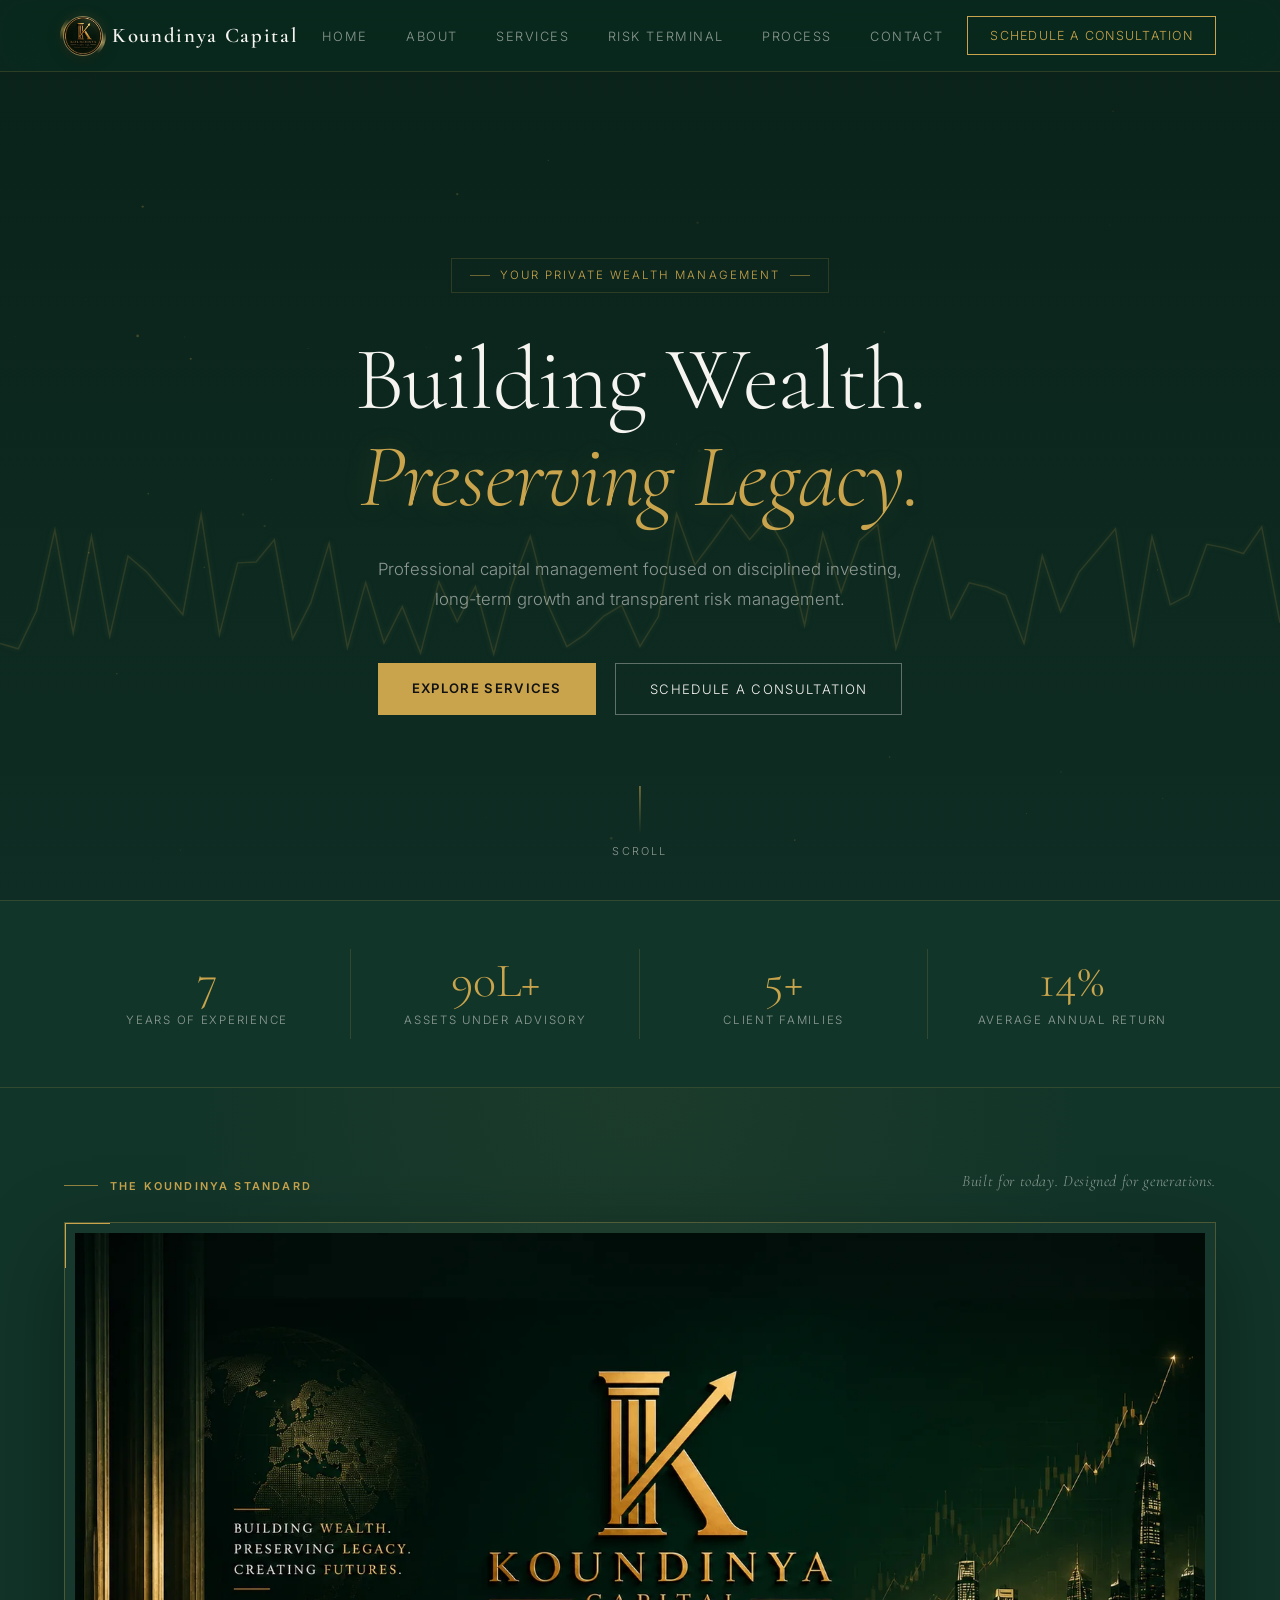
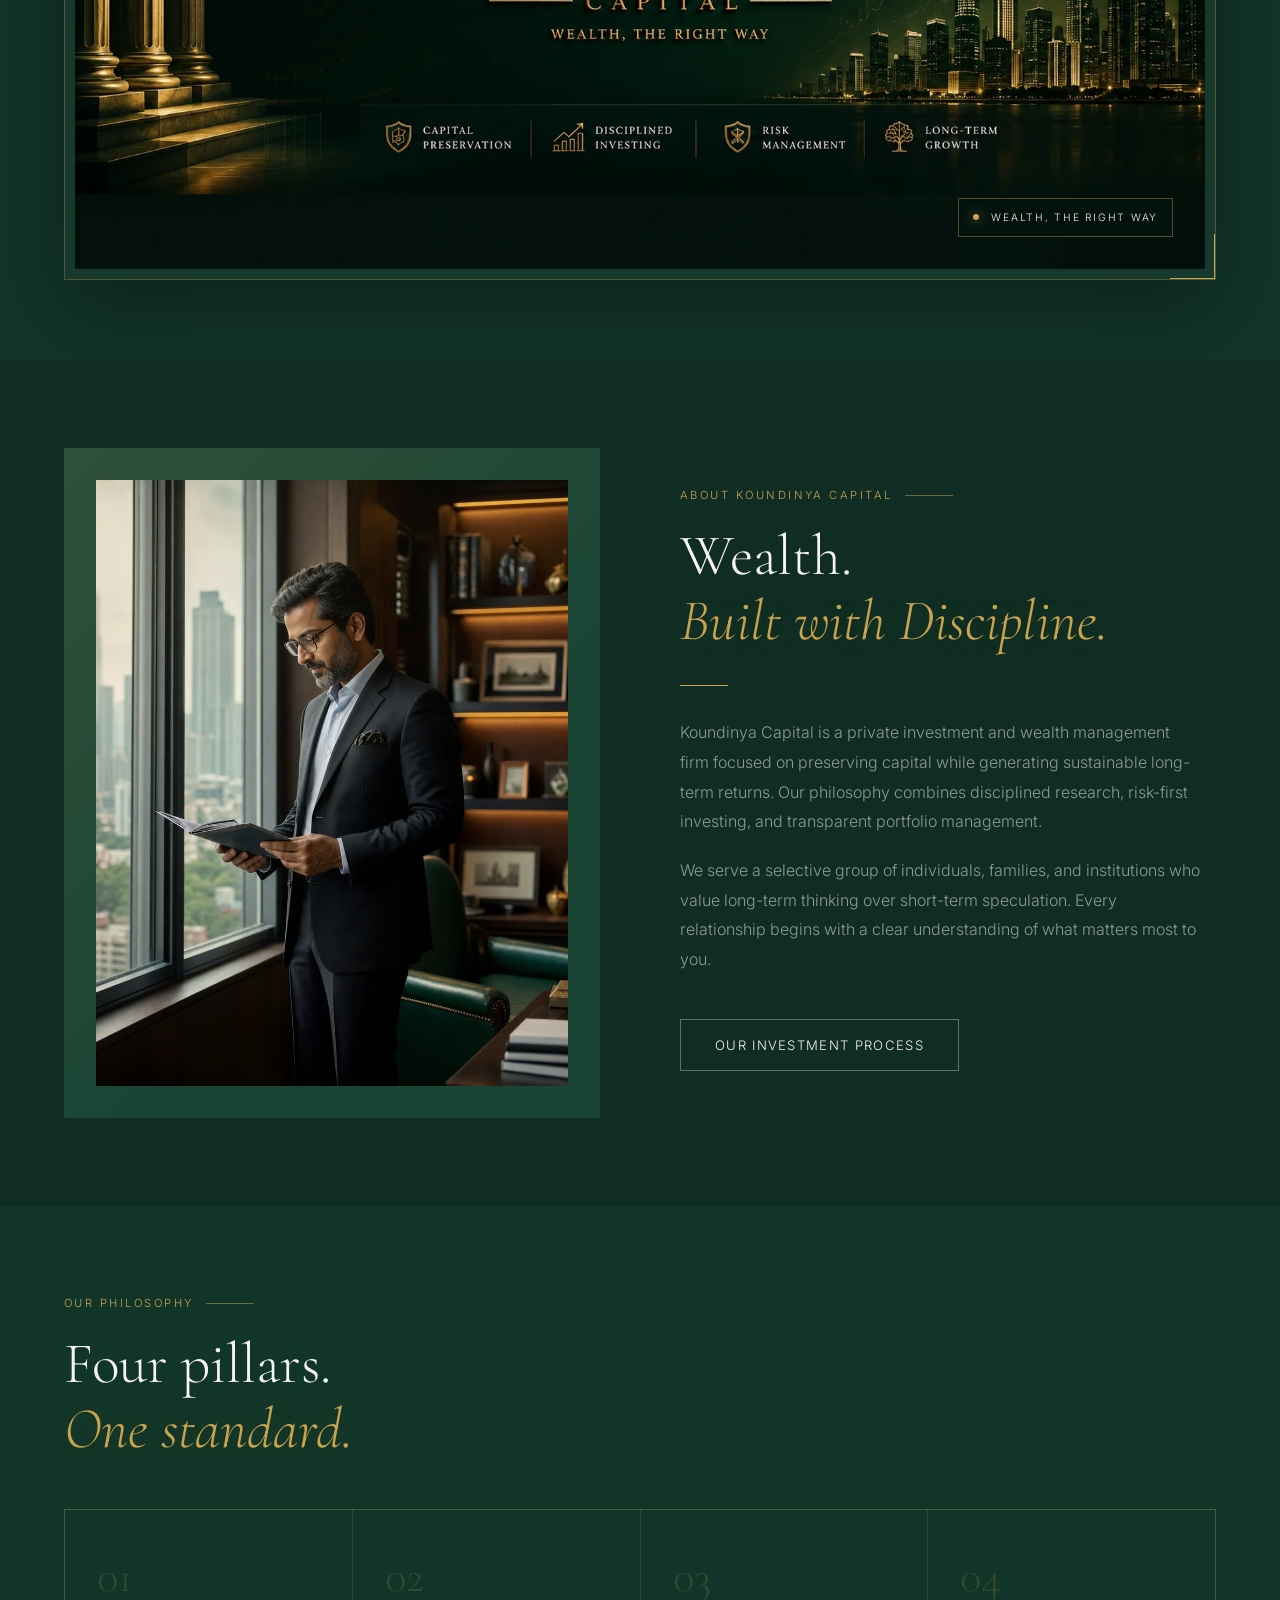
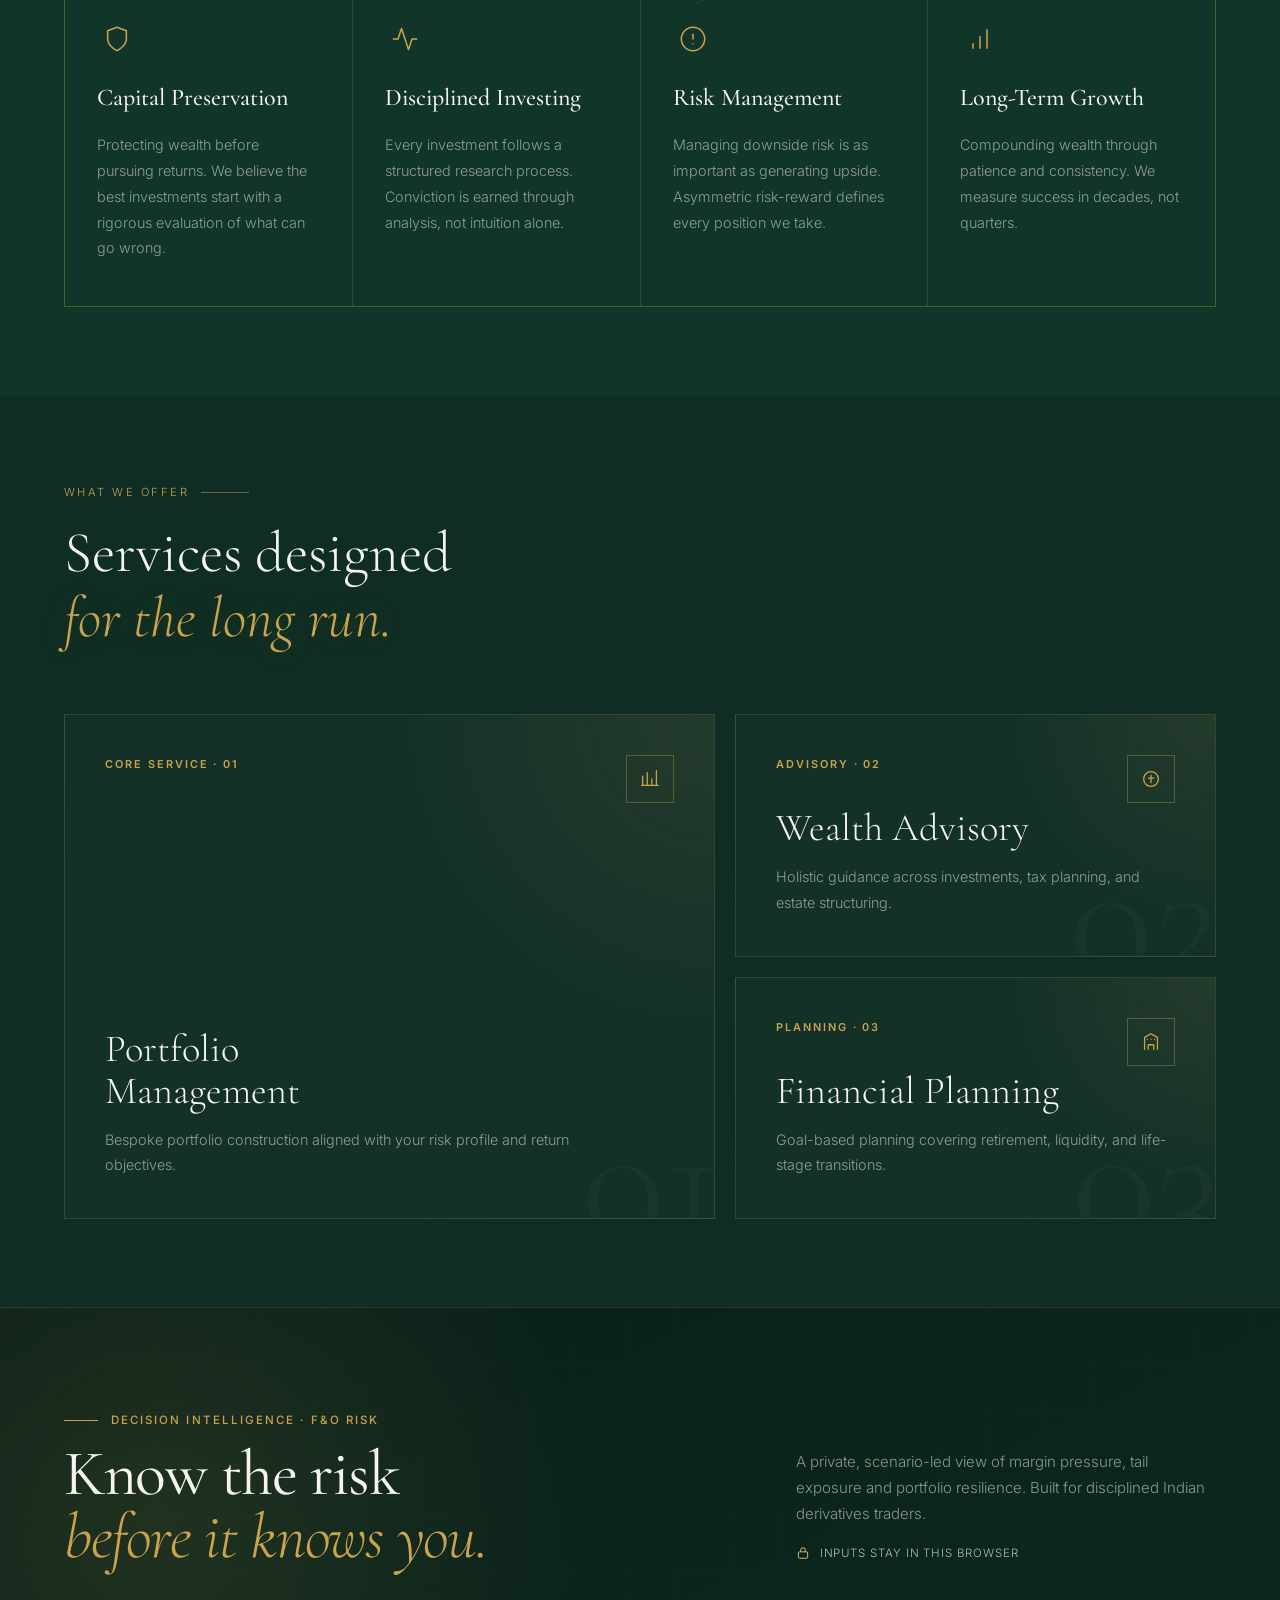
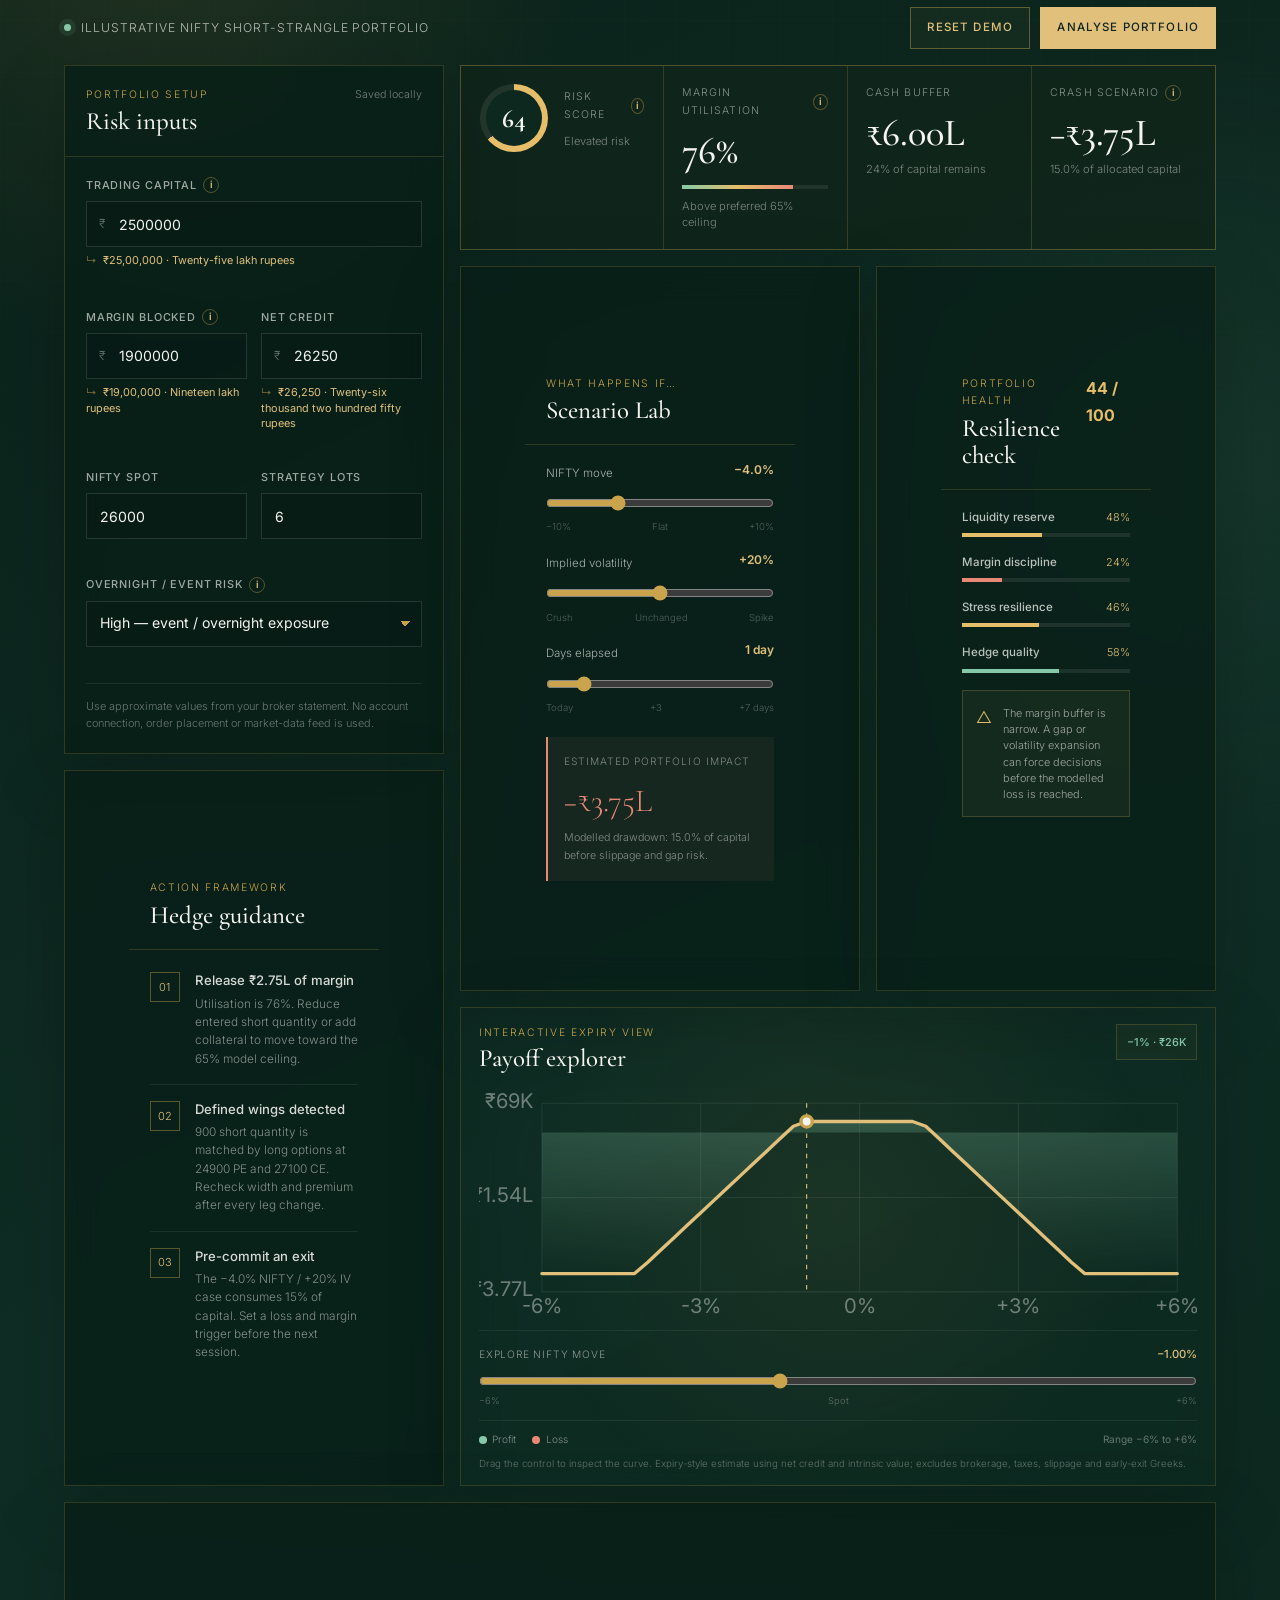
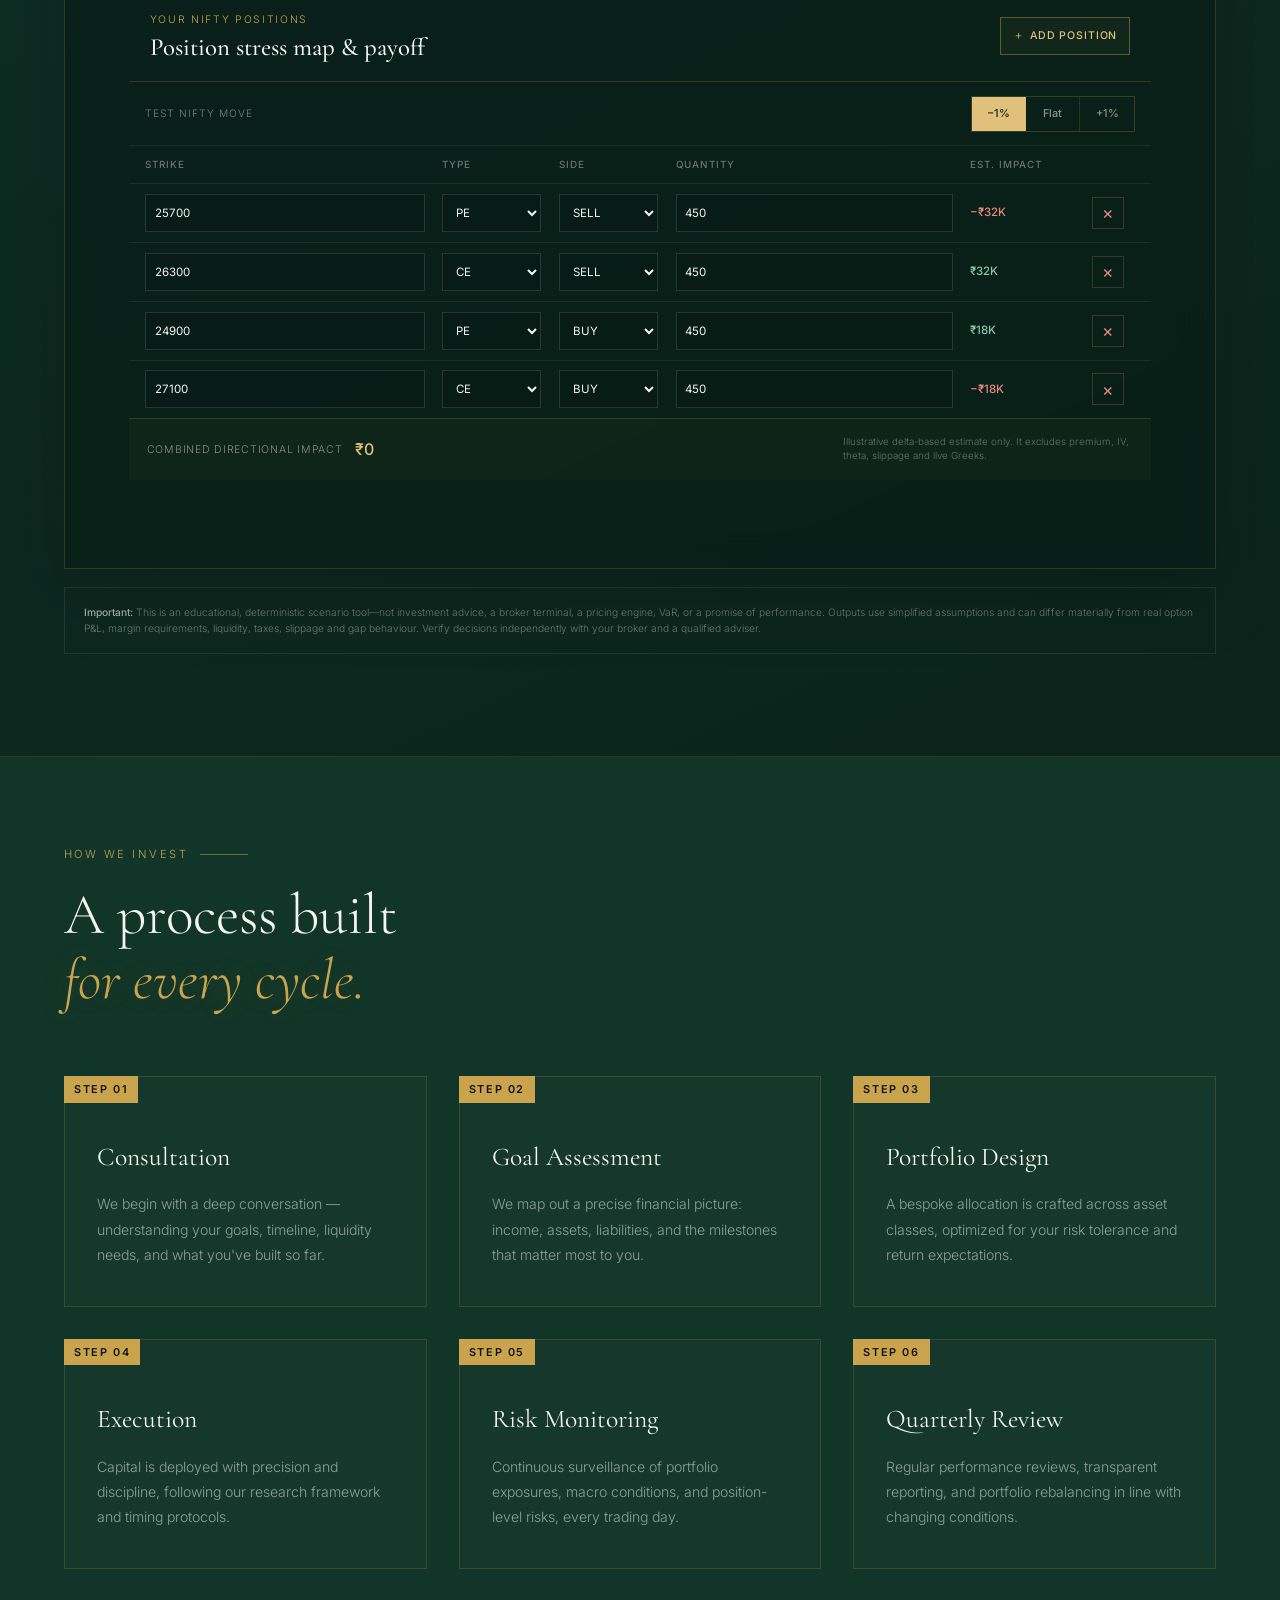
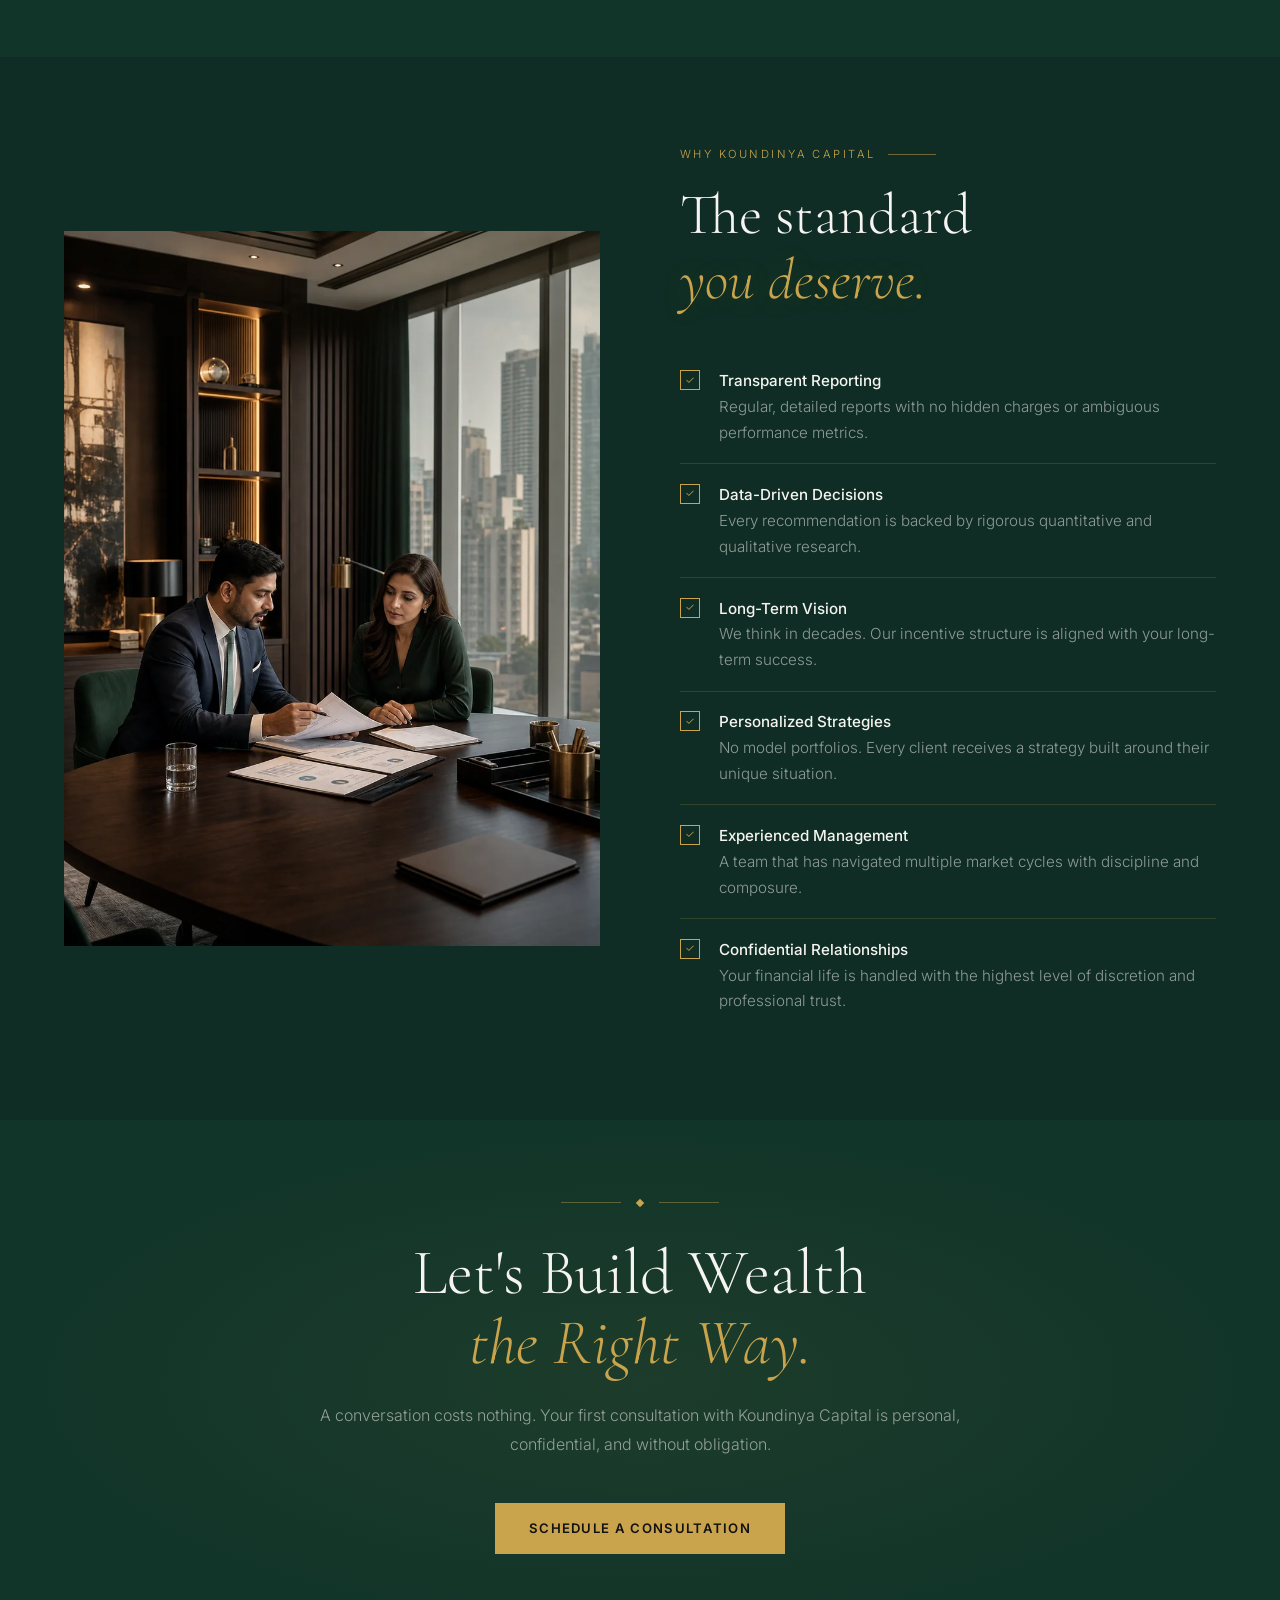
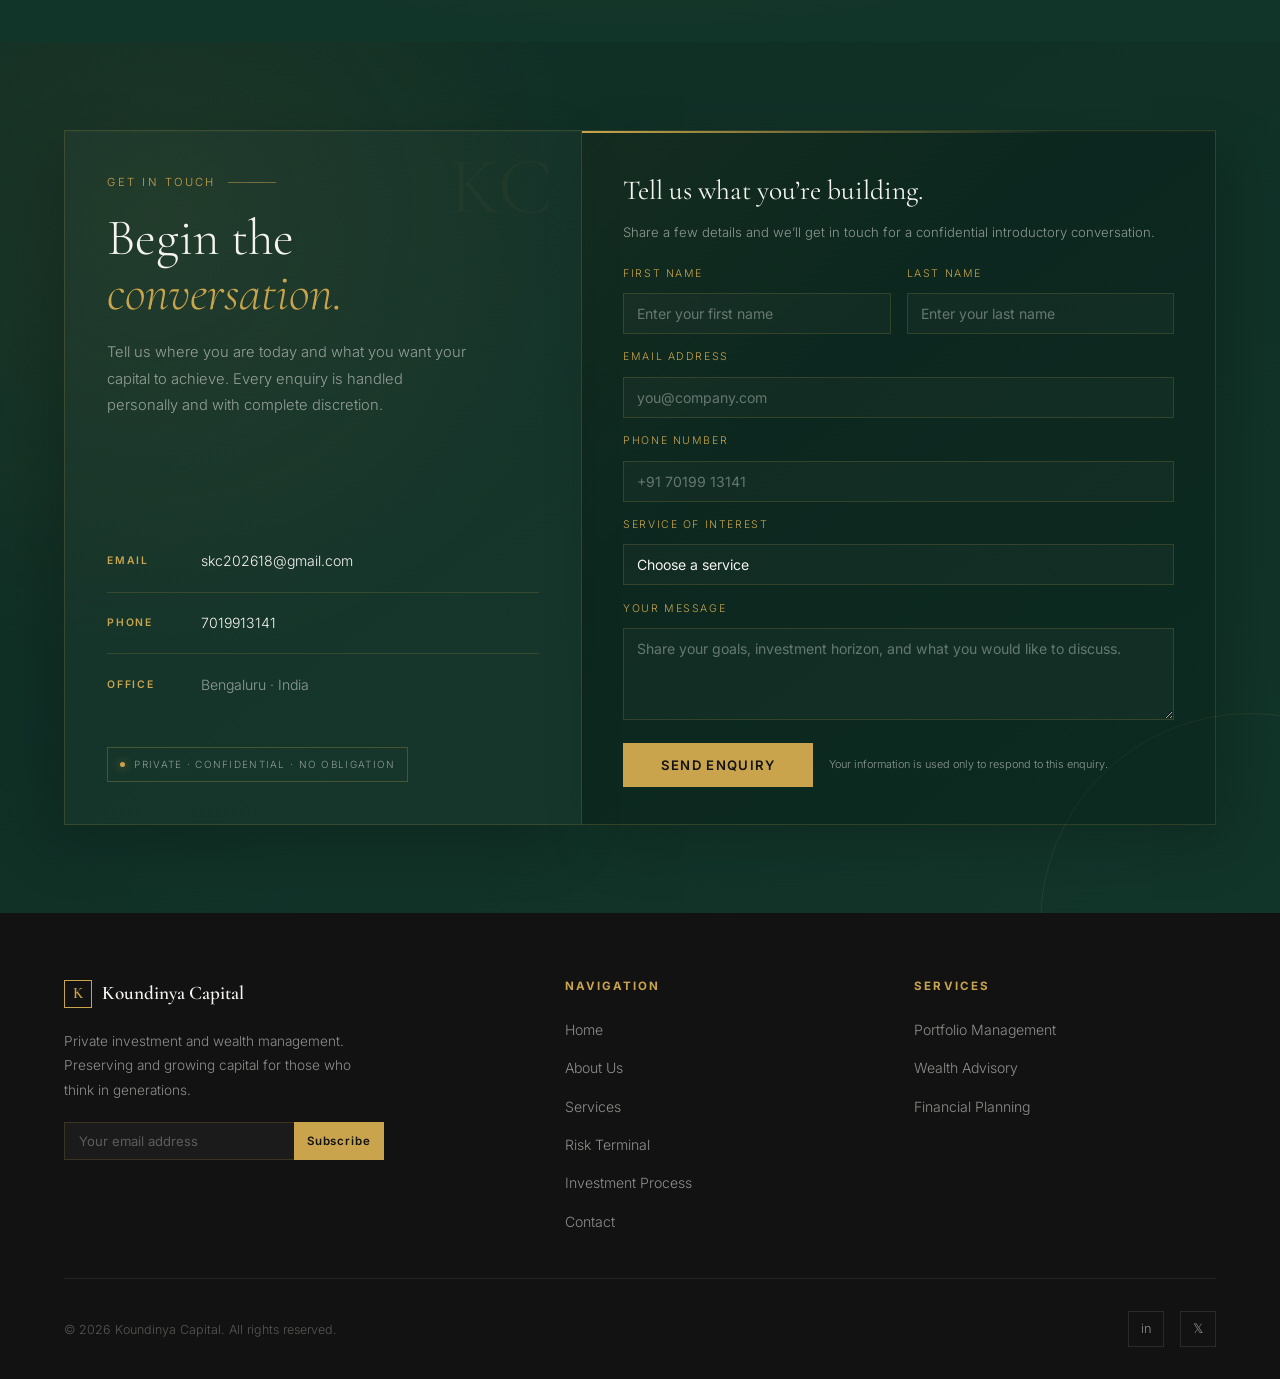
<file: public/koundinya-capital.html>
<!DOCTYPE html>
<html lang="en" class="no-js"><head>
  <meta charset="UTF-8" />
  <meta name="viewport" content="width=device-width, initial-scale=1.0"/>
  <title>Koundinya Capital — Building Wealth. Preserving Legacy.</title>
  <meta name="description" content="Koundinya Capital is a private investment and wealth management firm focused on preserving capital while generating sustainable long-term returns."/>
  <meta name="theme-color" content="#0F2D24"/>
  <meta name="color-scheme" content="dark"/>
  <link rel="icon" type="image/svg+xml" href="favicon.svg"/>
  <link rel="preconnect" href="https://fonts.googleapis.com"/>
  <link rel="preconnect" href="https://fonts.gstatic.com" crossorigin/>
  <link href="https://fonts.googleapis.com/css2?family=Cormorant+Garamond:ital,wght@0,300;0,400;0,500;0,600;0,700;1,300;1,400;1,500&family=Inter:wght@300;400;500;600&display=swap" rel="stylesheet"/>
  <link rel="stylesheet" href="risk-terminal.css?v=20261031-2"/>
  <script>document.documentElement.classList.replace('no-js', 'js');</script>
  <style>
    /* ── Reset & Base ── */
    *, *::before, *::after { box-sizing: border-box; margin: 0; padding: 0; }
    :root {
      --emerald:   #0F2D24;
      --dark-green:#123529;
      --mid-green: #1a4535;
      --gold:      #C9A44C;
      --gold-light:#e0c07a;
      --white:     #F5F4F0;
      --black:     #121212;
      --charcoal:  #2a2a2a;
      --muted:     rgba(245,244,240,0.55);
      --border:    rgba(201,164,76,0.18);
      --nav-height:72px;
      --section-space:clamp(3.75rem, 7vw, 5.5rem);
    }
    html { scroll-behavior: smooth; }
    body {
      background: var(--emerald);
      color: var(--white);
      font-family: 'Inter', sans-serif;
      font-weight: 300;
      line-height: 1.7;
      overflow-x: hidden;
    }
    body.menu-open { overflow: hidden; }
    img { display: block; max-width: 100%; }
    a, button, input, select, textarea { -webkit-tap-highlight-color: transparent; }
    a, button { touch-action: manipulation; }
    a:focus-visible, button:focus-visible, input:focus-visible,
    select:focus-visible, textarea:focus-visible {
      outline: 2px solid var(--gold-light);
      outline-offset: 3px;
    }
    section[id] { scroll-margin-top: var(--nav-height); }
    ::selection { background: var(--gold); color: var(--black); }
    .skip-link {
      position: fixed; top: 10px; left: 10px; z-index: 10000;
      padding: 10px 14px; background: var(--gold); color: var(--black);
      font-weight: 600; text-decoration: none;
      transform: translateY(-160%); transition: transform 0.2s ease;
    }
    .skip-link:focus { transform: translateY(0); }

    /* ── Scroll Progress Bar ── */
    #progress-bar {
      position: fixed; top: 0; left: 0; height: 2px;
      background: linear-gradient(90deg, var(--gold), var(--gold-light));
      width: 0%; z-index: 9999; transition: width 0.1s linear;
    }

    /* ── Navigation ── */
    nav {
      position: fixed; top: 0; left: 0; right: 0; z-index: 900;
      padding: 0 5vw;
      display: flex; align-items: center; justify-content: space-between;
      height: 72px;
      background: rgba(15, 45, 36, 0.55);
      backdrop-filter: blur(18px) saturate(160%);
      -webkit-backdrop-filter: blur(18px) saturate(160%);
      border-bottom: 1px solid var(--border);
      transition: background 0.4s;
    }
    nav.scrolled {
      background: rgba(10,34,25,0.94);
      box-shadow: 0 10px 30px rgba(0,0,0,0.16);
    }
    .nav-logo {
      font-family: 'Cormorant Garamond', serif;
      font-size: 1.3rem; font-weight: 600; letter-spacing: 0.08em;
      color: var(--white); text-decoration: none;
      display: flex; align-items: center; gap: 10px;
    }
    .nav-logo-mark {
      width: 38px; height: 38px; flex: 0 0 38px;
      display: flex; align-items: center; justify-content: center;
      position: relative; isolation: isolate;
      border-radius: 50%;
      filter: drop-shadow(0 3px 7px rgba(0,0,0,0.42));
    }
    .nav-logo-mark::before {
      content: ''; position: absolute; z-index: -1; inset: -4px;
      border-radius: 50%;
      background: conic-gradient(
        from 0deg,
        transparent 0 22%,
        rgba(224,192,122,0.95) 30%,
        transparent 39% 72%,
        rgba(201,164,76,0.75) 80%,
        transparent 89%
      );
      opacity: 0.68;
      transition: transform 0.7s cubic-bezier(.2,.75,.2,1), opacity 0.35s ease;
    }
    .nav-logo-mark::after {
      content: ''; position: absolute; z-index: 2; inset: -1px;
      border: 1px solid rgba(224,192,122,0.58);
      border-radius: 50%;
      box-shadow: inset 0 0 8px rgba(201,164,76,0.16),
                  0 0 12px rgba(201,164,76,0.16);
      pointer-events: none;
    }
    .nav-logo-mark img {
      width: 100%; height: 100%; display: block;
      object-fit: cover; border-radius: 50%;
    }
    @media (hover: hover) {
      .nav-logo:hover .nav-logo-mark::before { transform: rotate(120deg); opacity: 0.9; }
    }
    .nav-links { display: flex; gap: 2.4rem; list-style: none; }
    .nav-links a {
      color: var(--muted); text-decoration: none;
      font-size: 0.8rem; letter-spacing: 0.12em; text-transform: uppercase;
      transition: color 0.3s;
    }
    .nav-links a:hover { color: var(--gold); }
    .nav-cta {
      background: transparent; border: 1px solid var(--gold);
      color: var(--gold); padding: 8px 22px;
      font-size: 0.78rem; letter-spacing: 0.1em; text-transform: uppercase;
      cursor: pointer; transition: all 0.3s; font-family: 'Inter', sans-serif;
      text-decoration: none;
    }
    .nav-cta:hover { background: var(--gold); color: var(--black); }
    .nav-hamburger {
      display: none; cursor: pointer; flex-direction: column; gap: 5px;
      width: 44px; height: 44px; padding: 0;
      align-items: center; justify-content: center;
      color: inherit; background: transparent;
      border: 1px solid rgba(201,164,76,0.22);
      font: inherit; position: relative; overflow: hidden;
      transition: border-color 0.35s ease, background 0.35s ease,
                  box-shadow 0.35s ease, transform 0.35s ease;
    }
    .nav-hamburger::before {
      content: ''; position: absolute; inset: 5px;
      border: 1px solid rgba(201,164,76,0.34);
      background: radial-gradient(circle, rgba(201,164,76,0.15), transparent 68%);
      opacity: 0; transform: scale(0.45) rotate(-90deg);
      transition: opacity 0.35s ease, transform 0.45s cubic-bezier(.2,.8,.2,1);
    }
    .nav-hamburger:hover, .nav-hamburger.is-open {
      border-color: var(--gold);
      background: rgba(201,164,76,0.08);
      box-shadow: 0 0 24px rgba(201,164,76,0.13);
    }
    .nav-hamburger.is-open { transform: scale(1.04); }
    .nav-hamburger.is-open::before { opacity: 1; transform: scale(1) rotate(90deg); }
    .nav-hamburger span {
      position: relative; z-index: 1;
      display: block; width: 24px; height: 1.5px; background: var(--white);
      transform-origin: center;
      transition: transform 0.42s cubic-bezier(.2,.8,.2,1), opacity 0.25s ease,
                  background 0.3s ease;
    }
    .nav-hamburger.is-open span { background: var(--gold-light); }
    .nav-hamburger.is-open span:nth-child(1) { transform: translateY(6.5px) rotate(45deg) scaleX(0.86); }
    .nav-hamburger.is-open span:nth-child(2) { opacity: 0; transform: scaleX(0); }
    .nav-hamburger.is-open span:nth-child(3) { transform: translateY(-6.5px) rotate(-45deg) scaleX(0.86); }
    .mobile-nav { display: none; }

    /* ── Hero ── */
    #hero {
      position: relative; min-height: 100vh;
      display: flex; align-items: center; justify-content: center;
      padding: 72px 5vw 0;
      overflow: hidden;
    }
    #hero-canvas {
      position: absolute; inset: 0; z-index: 0;
      width: 100%; height: 100%;
    }
    .hero-inner {
      position: relative; z-index: 1;
      text-align: center; max-width: 820px; margin: 0 auto;
    }
    .hero-badge {
      display: inline-flex; align-items: center; gap: 10px;
      border: 1px solid var(--border);
      padding: 7px 18px;
      font-size: 0.72rem; letter-spacing: 0.18em; text-transform: uppercase;
      color: var(--gold); margin-bottom: 2.4rem;
      opacity: 0; animation: fadeUp 0.8s 0.3s forwards;
    }
    .hero-badge::before, .hero-badge::after {
      content: ''; display: block; width: 20px; height: 1px; background: var(--gold); opacity: 0.5;
    }
    h1.hero-title {
      font-family: 'Cormorant Garamond', serif;
      font-size: clamp(3.2rem, 7vw, 6.2rem);
      font-weight: 300; line-height: 1.08;
      letter-spacing: -0.01em; color: var(--white);
      margin-bottom: 1.8rem;
      opacity: 0; animation: fadeUp 0.9s 0.55s forwards;
    }
    h1.hero-title em { font-style: italic; color: var(--gold); font-weight: 300; }
    .hero-sub {
      font-size: 1.05rem; font-weight: 300; color: var(--muted);
      max-width: 560px; margin: 0 auto 3rem;
      line-height: 1.8;
      opacity: 0; animation: fadeUp 0.9s 0.75s forwards;
    }
    .hero-actions {
      display: flex; gap: 1.2rem; justify-content: center; flex-wrap: wrap;
      opacity: 0; animation: fadeUp 0.9s 0.95s forwards;
    }
    .btn-primary {
      background: var(--gold); color: var(--black);
      padding: 14px 34px; font-size: 0.82rem; letter-spacing: 0.1em;
      text-transform: uppercase; font-weight: 600; cursor: pointer;
      border: none; transition: all 0.3s; font-family: 'Inter', sans-serif;
      text-decoration: none; display: inline-block;
    }
    .btn-primary:hover { background: var(--gold-light); transform: translateY(-1px); }
    .btn-primary:disabled, .newsletter-form button:disabled {
      cursor: wait; opacity: 0.72; transform: none; filter: saturate(0.75);
    }
    .btn-outline {
      background: transparent; border: 1px solid rgba(245,244,240,0.35);
      color: var(--white); padding: 14px 34px; font-size: 0.82rem;
      letter-spacing: 0.1em; text-transform: uppercase; cursor: pointer;
      transition: all 0.3s; font-family: 'Inter', sans-serif;
      text-decoration: none; display: inline-block;
    }
    .btn-outline:hover { border-color: var(--gold); color: var(--gold); transform: translateY(-1px); }
    .btn-primary, .btn-outline, .nav-cta,
    .newsletter-form button, .footer-socials a {
      position: relative; overflow: hidden; isolation: isolate;
    }
    .click-tap { animation: clickTap 0.28s ease; }
    .click-tap.click-crest { animation: crestTap 0.34s ease; }
    .click-pop { animation: clickPop 0.48s cubic-bezier(.2,.9,.25,1); }
    .click-pop::after {
      content: ''; position: absolute; left: 50%; top: 50%; z-index: -1;
      width: 12px; height: 12px; border-radius: 50%;
      background: rgba(255,255,255,0.46);
      transform: translate(-50%,-50%) scale(0);
      animation: goldRipple 0.5s ease-out;
    }
    .click-sweep::after {
      content: ''; position: absolute; inset: 0; z-index: -1;
      background: linear-gradient(110deg, transparent 24%, rgba(201,164,76,0.24) 48%, transparent 72%);
      transform: translateX(-115%);
      animation: borderSweep 0.55s ease-out;
    }
    .click-pulse { animation: navPulse 0.58s ease-out; }
    .click-lift { display: inline-block; animation: linkLift 0.38s ease; }
    .click-arrow { animation: arrowKick 0.46s ease; }
    .click-flash { animation: buttonFlash 0.5s ease; }
    .click-spin { animation: socialSpin 0.55s cubic-bezier(.3,.8,.25,1); }
    .click-send { animation: sendConfirm 0.62s cubic-bezier(.2,.9,.25,1); }
    @keyframes clickTap {
      50% { transform: scale(0.96); filter: brightness(1.14); }
    }
    @keyframes crestTap {
      50% { transform: scale(0.91); }
    }
    @keyframes clickPop {
      35% { transform: translateY(2px) scale(0.96); }
      70% { transform: translateY(-3px) scale(1.025); box-shadow: 0 12px 30px rgba(201,164,76,0.2); }
    }
    @keyframes goldRipple {
      to { transform: translate(-50%,-50%) scale(18); opacity: 0; }
    }
    @keyframes borderSweep {
      to { transform: translateX(115%); }
    }
    @keyframes navPulse {
      35% { transform: scale(0.95); }
      65% { box-shadow: 0 0 0 7px rgba(201,164,76,0.12), 0 0 28px rgba(201,164,76,0.18); }
    }
    @keyframes linkLift {
      45% { transform: translateY(-4px); color: var(--gold-light); }
    }
    @keyframes arrowKick {
      40% { transform: translateX(8px); letter-spacing: 0.16em; }
    }
    @keyframes buttonFlash {
      45% { background: var(--white); color: var(--emerald); box-shadow: 0 0 24px rgba(201,164,76,0.35); }
    }
    @keyframes socialSpin {
      45% { transform: rotate(10deg) scale(1.16); border-color: var(--gold); background: rgba(201,164,76,0.12); }
    }
    @keyframes sendConfirm {
      35% { transform: scale(0.97); }
      70% { transform: translateY(-3px); box-shadow: 0 14px 32px rgba(201,164,76,0.25); background: var(--gold-light); }
    }
    .hero-scroll {
      position: absolute; bottom: 2.5rem; left: 50%; transform: translateX(-50%);
      display: flex; flex-direction: column; align-items: center; gap: 8px;
      width: max-content; text-align: center;
      opacity: 0; animation: fadeScroll 0.9s 1.3s forwards;
      z-index: 1;
    }
    .hero-scroll span { font-size: 0.68rem; letter-spacing: 0.2em; text-transform: uppercase; color: var(--muted); }
    .scroll-line {
      width: 1px; height: 48px; background: linear-gradient(to bottom, var(--gold), transparent);
      animation: scrollPulse 2s infinite;
    }
    @keyframes scrollPulse { 0%,100% { opacity: 0.3; } 50% { opacity: 1; } }
    @keyframes fadeScroll {
      from { opacity: 0; transform: translate(-50%, 24px); }
      to { opacity: 1; transform: translate(-50%, 0); }
    }
    @keyframes fadeUp {
      from { opacity: 0; transform: translateY(24px); }
      to   { opacity: 1; transform: translateY(0); }
    }

    /* ── Stats Bar ── */
    .stats-bar {
      background: var(--dark-green);
      border-top: 1px solid var(--border);
      border-bottom: 1px solid var(--border);
      padding: 3rem 5vw;
      display: grid; grid-template-columns: repeat(4, 1fr);
      gap: 1px;
    }
    .stat-item {
      text-align: center; padding: 0.5rem 1rem;
      border-right: 1px solid var(--border);
    }
    .stat-item:last-child { border-right: none; }
    .stat-number {
      font-family: 'Cormorant Garamond', serif;
      font-size: 3rem; font-weight: 300; color: var(--gold);
      line-height: 1;
    }
    .stat-label {
      font-size: 0.72rem; letter-spacing: 0.15em; text-transform: uppercase;
      color: var(--muted); margin-top: 0.4rem;
    }

    /* ── Section Base ── */
    /* Brand Vision */
    #brand-vision {
      position: relative; padding: 5rem 5vw;
      background:
        radial-gradient(circle at 50% 0%, rgba(201,164,76,0.055), transparent 42%),
        var(--dark-green);
      overflow: hidden;
    }
    .brand-vision-inner { max-width: 1320px; margin: 0 auto; }
    .brand-vision-heading {
      display: flex; align-items: flex-end; justify-content: space-between;
      gap: 2rem; margin-bottom: 1.7rem;
    }
    .brand-vision-kicker {
      display: flex; align-items: center; gap: 12px;
      color: var(--gold); font-size: 0.68rem; font-weight: 600;
      letter-spacing: 0.2em; text-transform: uppercase;
    }
    .brand-vision-kicker::before {
      content: ''; width: 34px; height: 1px;
      background: var(--gold); opacity: 0.7;
    }
    .brand-vision-note {
      color: var(--muted); font-family: 'Cormorant Garamond', serif;
      font-size: 1rem; font-style: italic; letter-spacing: 0.04em;
    }
    .brand-visual {
      position: relative; padding: 10px;
      border: 1px solid rgba(201,164,76,0.3);
      background: rgba(255,255,255,0.018);
      box-shadow: 0 30px 80px rgba(0,0,0,0.34);
      overflow: hidden;
    }
    .brand-visual::before,
    .brand-visual::after {
      content: ''; position: absolute; z-index: 3;
      width: 46px; height: 46px; pointer-events: none;
    }
    .brand-visual::before {
      top: -1px; left: -1px;
      border-top: 2px solid var(--gold); border-left: 2px solid var(--gold);
    }
    .brand-visual::after {
      right: -1px; bottom: -1px;
      border-right: 2px solid var(--gold); border-bottom: 2px solid var(--gold);
    }
    .brand-visual-image {
      position: relative; overflow: hidden; aspect-ratio: 16 / 9;
      background: var(--black);
    }
    .brand-visual-image img {
      display: block; width: 100%; height: 100%;
      object-fit: cover; object-position: center;
      transform: scale(1.012);
      transition: transform 1.2s cubic-bezier(.2,.7,.2,1), filter 0.8s ease;
    }
    .brand-visual:hover .brand-visual-image img {
      transform: scale(1.035); filter: brightness(1.04);
    }
    .brand-visual-sheen {
      position: absolute; inset: 0; z-index: 2; pointer-events: none;
      background: linear-gradient(112deg, transparent 37%, rgba(226,194,111,0.12) 48%, transparent 59%);
      transform: translateX(-130%);
      animation: brandSheen 7s ease-in-out infinite;
    }
    .brand-vision-caption {
      position: absolute; z-index: 4; right: 2rem; bottom: 2rem;
      display: flex; align-items: center; gap: 12px;
      padding: 10px 14px;
      border: 1px solid rgba(201,164,76,0.4);
      background: rgba(5,20,15,0.78); backdrop-filter: blur(10px);
      color: var(--white); font-size: 0.64rem;
      letter-spacing: 0.17em; text-transform: uppercase;
    }
    .brand-vision-caption span {
      width: 6px; height: 6px; border-radius: 50%;
      background: var(--gold); box-shadow: 0 0 12px rgba(201,164,76,0.8);
    }
    @keyframes brandSheen {
      0%, 64% { transform: translateX(-130%); opacity: 0; }
      70% { opacity: 1; }
      88%, 100% { transform: translateX(130%); opacity: 0; }
    }
    @media (prefers-reduced-motion: reduce) {
      html { scroll-behavior: auto; }
      *, *::before, *::after {
        animation-duration: 0.01ms !important;
        animation-iteration-count: 1 !important;
        transition-duration: 0.01ms !important;
      }
      .brand-visual-sheen { animation: none; }
      .brand-visual-image img { transition: none; }
      .js .reveal { opacity: 1; transform: none; }
      .click-tap, .click-pop, .click-sweep, .click-pulse,
      .click-lift, .click-arrow, .click-flash, .click-spin, .click-send, .click-crest {
        animation: none !important;
      }
    }

    section { padding: var(--section-space) 5vw; }
    .section-eyebrow {
      font-size: 0.7rem; letter-spacing: 0.22em; text-transform: uppercase;
      color: var(--gold); margin-bottom: 1.2rem;
      display: flex; align-items: center; gap: 12px;
    }
    .section-eyebrow::after { content: ''; flex: 1; max-width: 48px; height: 1px; background: var(--gold); opacity: 0.5; }
    h2.section-title {
      font-family: 'Cormorant Garamond', serif;
      font-size: clamp(2.4rem, 4.5vw, 4rem);
      font-weight: 300; line-height: 1.12; color: var(--white);
      margin-bottom: 1.6rem;
    }
    h2.section-title em { font-style: italic; color: var(--gold); }
    .section-body {
      font-size: 1rem; color: var(--muted); max-width: 540px;
      line-height: 1.85;
    }
    .reveal { opacity: 1; transform: none; }
    .js .reveal { opacity: 0; transform: translateY(28px); transition: opacity 0.75s ease, transform 0.75s ease; }
    .js .reveal.visible { opacity: 1; transform: translateY(0); }

    /* ── About ── */
    #about { background: var(--emerald); }
    .about-grid {
      display: grid; grid-template-columns: 1fr 1fr; gap: 5rem;
      align-items: center; max-width: 1200px; margin: 0 auto;
    }
    .about-image {
      position: relative; aspect-ratio: 4/5; overflow: hidden;
    }
    .about-image::before {
      content: '';
      position: absolute; inset: 0;
      background: linear-gradient(135deg, rgba(201,164,76,0.12) 0%, transparent 60%);
      z-index: 1;
    }
    .about-img-inner {
      width: 100%; height: 100%;
      background: var(--mid-green);
      display: flex; align-items: center; justify-content: center;
      font-family: 'Cormorant Garamond', serif;
      font-size: 1rem; color: var(--muted); text-align: center; padding: 2rem;
    }
    .about-img-inner img {
      width: 100%; height: 100%;
      object-fit: cover; object-position: center;
      transition: transform 0.8s ease;
    }
    .about-image:hover .about-img-inner img { transform: scale(1.025); }
    .about-image-frame {
      position: absolute; bottom: -16px; right: -16px;
      width: 80%; height: 80%;
      border: 1px solid var(--border); z-index: -1;
    }
    .about-content { max-width: 520px; }
    .about-divider { width: 48px; height: 1px; background: var(--gold); margin: 2rem 0; }

    /* ── Philosophy Cards ── */
    #philosophy { background: var(--dark-green); }
    .philosophy-grid {
      display: grid; grid-template-columns: repeat(4, 1fr); gap: 1px;
      background: var(--border); border: 1px solid var(--border);
      max-width: 1200px; margin: 3rem auto 0;
    }
    .philosophy-card {
      background: var(--dark-green); padding: 2.8rem 2rem;
      transition: background 0.35s;
      position: relative; overflow: hidden;
    }
    .philosophy-card::before {
      content: ''; position: absolute; bottom: 0; left: 0; right: 0;
      height: 2px; background: var(--gold);
      transform: scaleX(0); transform-origin: left;
      transition: transform 0.4s ease;
    }
    .philosophy-card:hover { background: var(--mid-green); }
    .philosophy-card:hover::before { transform: scaleX(1); }
    .philo-num {
      font-family: 'Cormorant Garamond', serif;
      font-size: 2.8rem; font-weight: 300; color: var(--border);
      line-height: 1; margin-bottom: 1.2rem;
    }
    .philo-icon {
      width: 40px; height: 40px; margin-bottom: 1.2rem;
      display: flex; align-items: center; justify-content: center;
    }
    .philo-icon svg { stroke: var(--gold); }
    .philosophy-card h3 {
      font-family: 'Cormorant Garamond', serif;
      font-size: 1.5rem; font-weight: 500; color: var(--white);
      margin-bottom: 0.8rem;
    }
    .philosophy-card p { font-size: 0.9rem; color: var(--muted); line-height: 1.8; }

    /* ── Services ── */
    #services { background: var(--emerald); }
    .services-inner { max-width: 1200px; margin: 0 auto; }
    .services-showcase {
      display: grid; grid-template-columns: 1.15fr 0.85fr;
      grid-template-rows: repeat(2, minmax(240px, auto));
      gap: 1.25rem; margin-top: 4rem;
    }
    .service-card {
      position: relative; overflow: hidden;
      min-height: 240px; padding: 2.5rem;
      border: 1px solid var(--border);
      background:
        radial-gradient(circle at 100% 0%, rgba(201,164,76,0.09), transparent 38%),
        rgba(255,255,255,0.018);
      display: flex; flex-direction: column; justify-content: space-between;
      transition: transform 0.4s ease, border-color 0.4s ease, background 0.4s ease;
    }
    .service-card:first-child { grid-row: 1 / 3; min-height: 505px; }
    .service-card::before {
      content: ''; position: absolute; top: 0; left: 0;
      width: 0; height: 2px; background: var(--gold);
      transition: width 0.5s ease;
    }
    .service-card:hover {
      transform: translateY(-4px);
      border-color: rgba(201,164,76,0.38);
      background:
        radial-gradient(circle at 100% 0%, rgba(201,164,76,0.14), transparent 42%),
        rgba(255,255,255,0.028);
    }
    .service-card:hover::before { width: 100%; }
    .service-card-top {
      display: flex; align-items: flex-start; justify-content: space-between;
      gap: 2rem; position: relative; z-index: 1;
    }
    .service-index {
      color: var(--gold); font-size: 0.68rem; font-weight: 600;
      letter-spacing: 0.18em; text-transform: uppercase;
    }
    .service-icon {
      width: 48px; height: 48px; flex-shrink: 0;
      border: 1px solid rgba(201,164,76,0.35);
      display: grid; place-items: center; color: var(--gold);
      transition: background 0.35s ease, color 0.35s ease;
    }
    .service-card:hover .service-icon { background: var(--gold); color: var(--black); }
    .service-icon svg { width: 22px; height: 22px; stroke: currentColor; }
    .service-card-content { position: relative; z-index: 1; max-width: 470px; }
    .service-card h3 {
      font-family: 'Cormorant Garamond', serif;
      font-size: clamp(1.8rem, 3vw, 2.6rem); font-weight: 300;
      color: var(--white); line-height: 1.08; margin-bottom: 0.9rem;
    }
    .service-card p { color: var(--muted); font-size: 0.9rem; line-height: 1.8; }
    .service-card-number {
      position: absolute; right: -0.05em; bottom: -0.28em;
      font-family: 'Cormorant Garamond', serif;
      font-size: 11rem; line-height: 1; color: rgba(255,255,255,0.025);
      pointer-events: none; transition: color 0.4s ease;
    }
    .service-card:hover .service-card-number { color: rgba(201,164,76,0.055); }

    /* ── Process ── */
    #process { background: var(--dark-green); }
    .process-inner { max-width: 1200px; margin: 0 auto; }
    .process-grid {
      display: grid; grid-template-columns: repeat(3, 1fr); gap: 2rem;
      margin-top: 4rem; position: relative;
    }
    .process-step {
      padding: 2.4rem 2rem; position: relative;
      border: 1px solid var(--border); background: rgba(255,255,255,0.015);
      transition: border-color 0.3s, background 0.3s;
    }
    .process-step:hover {
      border-color: rgba(201,164,76,0.4);
      background: rgba(255,255,255,0.03);
    }
    .process-step-num {
      position: absolute; top: -1px; left: -1px;
      background: var(--gold); color: var(--black);
      font-size: 0.68rem; letter-spacing: 0.15em;
      padding: 4px 10px; font-weight: 600;
    }
    .process-step h3 {
      font-family: 'Cormorant Garamond', serif;
      font-size: 1.6rem; font-weight: 400; color: var(--white);
      margin-top: 1.2rem; margin-bottom: 0.8rem;
    }
    .process-step p { font-size: 0.88rem; color: var(--muted); line-height: 1.8; }
    .process-connector {
      position: absolute; top: 50%; right: -1rem;
      width: 2rem; height: 1px; background: var(--gold); opacity: 0.3;
      z-index: 10;
    }

    /* ── Why Choose Us ── */
    #why { background: var(--emerald); }
    .why-grid {
      display: grid; grid-template-columns: 1fr 1fr; gap: 5rem;
      align-items: center; max-width: 1200px; margin: 0 auto;
    }
    .why-image {
      aspect-ratio: 3/4; background: var(--mid-green);
      position: relative; overflow: hidden;
      display: flex; align-items: center; justify-content: center;
      font-family: 'Cormorant Garamond', serif; color: var(--muted);
      font-size: 0.95rem; text-align: center; padding: 2rem;
    }
    .why-image img {
      position: absolute; inset: 0;
      width: 100%; height: 100%;
      object-fit: cover; object-position: center;
      transition: transform 0.8s ease;
    }
    .why-image:hover img { transform: scale(1.025); }
    .why-image::after {
      content: '';
      position: absolute; inset: 0;
      background: linear-gradient(225deg, rgba(201,164,76,0.1) 0%, transparent 50%);
      pointer-events: none;
    }
    .why-list { list-style: none; margin-top: 2.4rem; }
    .why-list li {
      display: flex; align-items: flex-start; gap: 1.2rem;
      padding: 1.1rem 0; border-bottom: 1px solid var(--border);
      font-size: 0.95rem; color: var(--muted);
      transition: color 0.3s;
    }
    .why-list li:last-child { border-bottom: none; }
    .why-list li:hover { color: var(--white); }
    .why-check {
      width: 20px; height: 20px; border: 1px solid var(--gold);
      display: flex; align-items: center; justify-content: center;
      flex-shrink: 0; margin-top: 2px;
      font-size: 0.7rem; color: var(--gold);
    }
    .why-list li strong { color: var(--white); display: block; font-weight: 500; }

    /* ── Testimonials ── */
    #testimonials { background: var(--dark-green); }
    .testimonials-grid {
      display: grid; grid-template-columns: repeat(3, 1fr); gap: 2rem;
      max-width: 1200px; margin: 3rem auto 0;
    }
    .testimonial-card {
      border: 1px solid var(--border); padding: 2.4rem;
      position: relative; transition: border-color 0.3s;
      display: flex; flex-direction: column; justify-content: space-between;
      min-height: 220px;
    }
    .testimonial-card:hover { border-color: rgba(201,164,76,0.35); }
    .testimonial-card::before {
      content: '\201C';
      font-family: 'Cormorant Garamond', serif;
      font-size: 5rem; line-height: 1;
      color: var(--border); position: absolute; top: 1rem; right: 1.5rem;
    }
    .testimonial-placeholder {
      font-family: 'Cormorant Garamond', serif;
      font-size: 1.15rem; font-style: italic; color: var(--muted);
      line-height: 1.7; flex: 1;
    }
    .testimonial-meta {
      margin-top: 1.5rem; padding-top: 1.2rem;
      border-top: 1px solid var(--border);
      font-size: 0.75rem; letter-spacing: 0.1em;
      text-transform: uppercase; color: var(--gold);
    }

    /* ── CTA ── */
    #cta {
      background: var(--dark-green);
      text-align: center; padding: 5rem 5vw;
      position: relative; overflow: hidden;
    }
    #cta::before {
      content: '';
      position: absolute; inset: 0;
      background: radial-gradient(ellipse at center, rgba(201,164,76,0.06) 0%, transparent 70%);
      pointer-events: none;
    }
    .cta-inner { position: relative; z-index: 1; max-width: 680px; margin: 0 auto; }
    .cta-ornament {
      display: flex; align-items: center; justify-content: center; gap: 16px;
      margin-bottom: 2rem;
    }
    .cta-ornament span { display: block; width: 60px; height: 1px; background: var(--gold); opacity: 0.4; }
    .cta-ornament i { width: 6px; height: 6px; background: var(--gold); transform: rotate(45deg); }
    #cta h2 {
      font-family: 'Cormorant Garamond', serif;
      font-size: clamp(2.6rem, 5vw, 4.2rem);
      font-weight: 300; line-height: 1.1; margin-bottom: 1.4rem;
    }
    #cta p { font-size: 1rem; color: var(--muted); margin-bottom: 2.8rem; line-height: 1.8; }

    /* ── Contact Form ── */
    #contact {
      position: relative; overflow: hidden;
      background:
        radial-gradient(circle at 12% 20%, rgba(201,164,76,0.08), transparent 34%),
        linear-gradient(145deg, var(--emerald), var(--dark-green));
    }
    #contact::before {
      content: ''; position: absolute; width: 420px; height: 420px;
      right: -180px; bottom: -220px; border-radius: 50%;
      border: 1px solid rgba(201,164,76,0.1); pointer-events: none;
    }
    .contact-grid {
      display: grid; grid-template-columns: 0.9fr 1.1fr; gap: 0;
      max-width: 1200px; margin: 0 auto; align-items: stretch;
      position: relative; z-index: 1;
    }
    .contact-info, .contact-form {
      position: relative; border: 1px solid var(--border);
      background: rgba(255,255,255,0.018);
    }
    .contact-info {
      padding: 2.65rem; display: flex; flex-direction: column;
      box-shadow: inset 0 1px 0 rgba(255,255,255,0.025);
    }
    .js .contact-info.reveal {
      transform: translateX(-32px);
      transition: opacity 0.8s ease, transform 0.9s cubic-bezier(.2,.75,.2,1), box-shadow 0.8s ease;
    }
    .js .contact-info.reveal.visible {
      transform: translateX(0);
      box-shadow: inset 0 1px 0 rgba(255,255,255,0.025), -18px 20px 55px rgba(0,0,0,0.18);
    }
    .contact-info::before {
      content: 'KC'; position: absolute; right: 1.8rem; top: 1rem;
      font-family: 'Cormorant Garamond', serif; font-size: 5rem;
      color: rgba(201,164,76,0.045); line-height: 1; pointer-events: none;
    }
    .contact-info h2 {
      font-family: 'Cormorant Garamond', serif;
      font-size: clamp(2.5rem, 4vw, 3.5rem); font-weight: 300;
      line-height: 1.06; margin-bottom: 1.2rem;
    }
    .contact-intro {
      color: var(--muted); font-size: 0.92rem; line-height: 1.8;
      max-width: 370px; margin-bottom: 2rem;
    }
    .contact-details { margin-top: auto; }
    .contact-detail {
      display: grid; grid-template-columns: 78px 1fr; gap: 1rem;
      align-items: center; padding: 1.15rem 0;
      border-bottom: 1px solid var(--border);
      font-size: 0.88rem; color: var(--muted);
    }
    .contact-detail:last-child { border-bottom: none; }
    .contact-detail strong {
      color: var(--gold); font-size: 0.65rem; font-weight: 600;
      letter-spacing: 0.16em; text-transform: uppercase;
    }
    .contact-detail a {
      color: var(--white); text-decoration: none; transition: color 0.3s;
      overflow-wrap: anywhere;
    }
    .contact-detail a:hover { color: var(--gold-light); }
    .contact-badge {
      display: inline-flex; align-items: center; gap: 9px;
      width: fit-content; margin-top: 2rem; padding: 8px 12px;
      border: 1px solid rgba(201,164,76,0.28);
      color: var(--muted); font-size: 0.62rem; letter-spacing: 0.13em;
      text-transform: uppercase;
    }
    .contact-badge::before {
      content: ''; width: 5px; height: 5px; border-radius: 50%;
      background: var(--gold); box-shadow: 0 0 10px rgba(201,164,76,0.7);
    }
    .contact-form {
      padding: 2.35rem 2.55rem; overflow: hidden;
      border-left: none;
      background:
        linear-gradient(135deg, rgba(201,164,76,0.045), transparent 36%),
        rgba(3,16,12,0.28);
    }
    .js .contact-form.reveal {
      transform: translateX(32px) scale(0.985);
      transition: opacity 0.8s 0.08s ease, transform 0.9s 0.08s cubic-bezier(.2,.75,.2,1), box-shadow 0.8s ease;
    }
    .js .contact-form.reveal.visible {
      transform: translateX(0) scale(1);
      box-shadow: inset 0 1px 0 rgba(255,255,255,0.025), 18px 20px 55px rgba(0,0,0,0.16);
    }
    .contact-form::before {
      content: ''; position: absolute; left: 0; top: 0;
      width: 100%; height: 2px;
      background: linear-gradient(90deg, var(--gold), transparent 75%);
    }
    .form-header { margin-bottom: 1.35rem; }
    .form-header h3 {
      font-family: 'Cormorant Garamond', serif;
      color: var(--white); font-size: 1.72rem; font-weight: 400;
      margin-bottom: 0.35rem;
    }
    .form-header p { color: var(--muted); font-size: 0.82rem; line-height: 1.7; }
    .form-group { margin-bottom: 0.9rem; }
    .form-group label {
      display: block; font-size: 0.66rem; letter-spacing: 0.15em;
      text-transform: uppercase; color: var(--gold); margin-bottom: 0.65rem;
    }
    .form-group input, .form-group select, .form-group textarea {
      width: 100%; background: rgba(255,255,255,0.025);
      border: 1px solid var(--border); color: var(--white);
      padding: 11px 13px; font-family: 'Inter', sans-serif;
      font-size: 0.88rem; outline: none;
      transition: border-color 0.3s, background 0.3s, box-shadow 0.3s;
      -webkit-appearance: none; border-radius: 0;
    }
    .form-group input::placeholder, .form-group textarea::placeholder {
      color: rgba(190,201,196,0.48);
    }
    .form-group select option { background: var(--dark-green); }
    .form-group input:focus, .form-group select:focus, .form-group textarea:focus {
      border-color: rgba(201,164,76,0.58);
      background: rgba(255,255,255,0.04);
      box-shadow: 0 0 0 3px rgba(201,164,76,0.06);
    }
    .form-group textarea { resize: vertical; min-height: 92px; }
    .form-row { display: grid; grid-template-columns: 1fr 1fr; gap: 1rem; }
    .form-footer {
      display: flex; align-items: center; gap: 1rem;
      margin-top: 0.3rem;
    }
    .form-footer .btn-primary {
      min-width: 190px; border: none; cursor: pointer;
      font-family: 'Inter', sans-serif;
    }
    .form-note { color: var(--muted); font-size: 0.68rem; line-height: 1.55; }
    .submission-frame {
      position: absolute;
      width: 1px;
      height: 1px;
      border: 0;
      opacity: 0;
      pointer-events: none;
    }

    /* ── Footer ── */
    footer {
      background: var(--black);
      padding: 4rem 5vw 2rem;
    }
    .footer-top {
      display: grid; grid-template-columns: 1.5fr 1fr 1fr; gap: 3rem;
      padding-bottom: 2rem; border-bottom: 1px solid rgba(255,255,255,0.07);
    }
    .footer-brand { width: 100%; max-width: 320px; min-width: 0; }
    .footer-logo {
      font-family: 'Cormorant Garamond', serif;
      font-size: 1.2rem; font-weight: 600; color: var(--white);
      display: flex; align-items: center; gap: 10px; margin-bottom: 1.2rem;
    }
    .footer-logo-mark {
      width: 28px; height: 28px; border: 1px solid var(--gold);
      display: flex; align-items: center; justify-content: center;
      font-size: 1rem; color: var(--gold);
    }
    .footer-brand p { font-size: 0.85rem; color: var(--muted); line-height: 1.8; }
    .footer-col h4 {
      font-size: 0.72rem; letter-spacing: 0.18em; text-transform: uppercase;
      color: var(--gold); margin-bottom: 1.2rem;
    }
    .footer-col ul { list-style: none; }
    .footer-col ul li { margin-bottom: 0.7rem; }
    .footer-col ul li a {
      color: var(--muted); text-decoration: none; font-size: 0.88rem;
      transition: color 0.3s;
    }
    .footer-col ul li a:hover { color: var(--white); }
    .footer-static-link {
      color: rgba(245,244,240,0.36);
      font-size: 0.88rem;
    }
    .footer-bottom {
      display: flex; align-items: center; justify-content: space-between;
      padding-top: 2rem; font-size: 0.78rem; color: rgba(245,244,240,0.3);
    }
    .footer-socials { display: flex; gap: 1rem; }
    .footer-socials a, .footer-socials span {
      width: 36px; height: 36px; border: 1px solid rgba(255,255,255,0.1);
      display: flex; align-items: center; justify-content: center;
      color: var(--muted); text-decoration: none; font-size: 0.8rem;
      transition: all 0.3s;
    }
    .footer-socials a:hover { border-color: var(--gold); color: var(--gold); }
    .newsletter-form {
      display: flex; gap: 0; width: 100%; max-width: 320px;
      margin-top: 1.2rem; overflow: visible;
    }
    .newsletter-form input {
      flex: 1 1 auto; width: 0; min-width: 0;
      background: rgba(255,255,255,0.04);
      border: 1px solid var(--border); border-right: none;
      color: var(--white); padding: 10px 14px;
      font-family: 'Inter', sans-serif; font-size: 0.82rem;
      outline: none; border-radius: 0;
    }
    .newsletter-form input::placeholder { color: rgba(245,244,240,0.3); }
    .newsletter-form button {
      background: var(--gold); border: none; color: var(--black);
      flex: 0 0 auto; white-space: nowrap;
      padding: 10px 13px; cursor: pointer; font-size: 0.72rem;
      font-weight: 600; letter-spacing: 0.08em; transition: background 0.3s;
      font-family: 'Inter', sans-serif;
    }
    .newsletter-form button:hover { background: var(--gold-light); }
    .newsletter-status {
      display: block;
      min-height: 1.2em;
      margin-top: 0.55rem;
      color: rgba(245,244,240,0.58);
      font-size: 0.68rem;
      letter-spacing: 0.04em;
    }

    /* Mobile */
    @media (max-width: 1024px) {
      .nav-logo { font-size: 0; }
      .nav-links { gap: 1.25rem; }
      .nav-cta { padding-inline: 14px; }
      .philosophy-grid { grid-template-columns: repeat(2, 1fr); }
      .stats-bar { grid-template-columns: repeat(2, 1fr); }
      .stat-item:nth-child(2) { border-right: none; }
      .footer-top { grid-template-columns: 1.4fr 1fr 1fr; }
      .process-grid { grid-template-columns: repeat(2, 1fr); }
      .process-connector { display: none; }
      .services-showcase { grid-template-columns: 1fr 1fr; grid-template-rows: auto; }
      .service-card:first-child { grid-row: auto; grid-column: 1 / 3; min-height: 320px; }
    }
    @media (max-width: 768px) {
      .nav-links, .nav-cta { display: none; }
      .nav-hamburger { display: flex; }
      .hero-actions {
        width: min(100%, 650px);
        margin-inline: auto;
        align-items: stretch;
      }
      .hero-actions .btn-primary, .hero-actions .btn-outline {
        display: flex; flex: 0 0 calc((100% - 1.2rem) / 2);
        width: calc((100% - 1.2rem) / 2);
        min-width: 0; min-height: 52px;
        align-items: center; justify-content: center;
        padding: 12px 18px;
        line-height: 1.35; text-align: center;
      }
      .mobile-nav {
        position: fixed; display: flex; flex-direction: column;
        inset: 72px 0 0; z-index: 890;
        padding: 1.6rem 5vw 2.2rem;
        background:
          radial-gradient(circle at 100% 0%, rgba(201,164,76,0.09), transparent 42%),
          rgba(8,30,23,0.985);
        border-top: 1px solid var(--border);
        opacity: 0; visibility: hidden; pointer-events: none;
        transform: translateY(-18px) scaleY(0.985);
        transform-origin: top;
        clip-path: inset(0 0 100% 0);
        transition: opacity 0.34s ease, transform 0.42s cubic-bezier(.2,.8,.2,1),
                    clip-path 0.48s cubic-bezier(.2,.8,.2,1), visibility 0.42s;
        overflow-y: auto; overscroll-behavior: contain;
      }
      .mobile-nav::before {
        content: ''; position: absolute; inset: 0;
        pointer-events: none; opacity: 0.24;
        background:
          linear-gradient(90deg, transparent 0 95%, rgba(201,164,76,0.12) 95%),
          linear-gradient(rgba(201,164,76,0.045) 1px, transparent 1px);
        background-size: 100% 100%, 100% 72px;
      }
      .mobile-nav.is-open {
        opacity: 1; visibility: visible; pointer-events: auto;
        transform: translateY(0) scaleY(1);
        clip-path: inset(0);
      }
      .mobile-nav a {
        position: relative; z-index: 1;
        min-height: 52px; display: flex; align-items: center;
        color: var(--white); text-decoration: none;
        border-bottom: 1px solid rgba(201,164,76,0.14);
        font-family: 'Cormorant Garamond', serif;
        font-size: 1.55rem; letter-spacing: 0.02em;
        opacity: 0; transform: translateX(18px);
      }
      .mobile-nav.is-open a { animation: mobileNavLinkIn 0.42s both cubic-bezier(.2,.8,.2,1); }
      .mobile-nav.is-open a:nth-child(1) { animation-delay: 0.10s; }
      .mobile-nav.is-open a:nth-child(2) { animation-delay: 0.14s; }
      .mobile-nav.is-open a:nth-child(3) { animation-delay: 0.18s; }
      .mobile-nav.is-open a:nth-child(4) { animation-delay: 0.22s; }
      .mobile-nav.is-open a:nth-child(5) { animation-delay: 0.26s; }
      .mobile-nav.is-open a:nth-child(6) { animation-delay: 0.30s; }
      .mobile-nav.is-open a:nth-child(7) { animation-delay: 0.34s; }
      @keyframes mobileNavLinkIn {
        to { opacity: 1; transform: translateX(0); }
      }
      .mobile-nav a:active { color: var(--gold-light); }
      .mobile-nav .mobile-nav-cta {
        justify-content: center; min-height: 50px;
        margin-top: 1.5rem; padding: 0.75rem 1rem;
        border: 1px solid var(--gold);
        color: var(--gold); font-family: 'Inter', sans-serif;
        font-size: 0.76rem; font-weight: 600;
        letter-spacing: 0.11em; text-transform: uppercase;
      }
      section { padding: 3.75rem 5vw; }
      #hero {
        min-height: auto; justify-content: flex-start;
        padding: 108px 5vw 7rem;
      }
      .hero-scroll { bottom: 1.5rem; }
      h1.hero-title { font-size: clamp(2.7rem, 13vw, 4.3rem); }
      .hero-badge { margin-bottom: 1.7rem; padding: 6px 12px; font-size: 0.63rem; }
      .hero-sub { font-size: 0.95rem; margin-bottom: 2.2rem; }
      .about-grid, .why-grid, .contact-grid { grid-template-columns: 1fr; }
      .about-grid, .why-grid { gap: 3rem; }
      .about-image, .why-image { aspect-ratio: 4 / 3; }
      .philosophy-grid, .testimonials-grid { grid-template-columns: 1fr; }
      .process-grid { grid-template-columns: 1fr; }
      .philosophy-grid, .services-showcase, .process-grid,
      .testimonials-grid { margin-top: 2.5rem; }
      .philosophy-grid { margin-top: 2rem; }
      .philosophy-card { padding: 1.55rem 1.4rem; }
      .philo-num { font-size: 2rem; margin-bottom: 0.65rem; }
      .philo-icon { width: 32px; height: 32px; margin-bottom: 0.65rem; }
      .philosophy-card h3 { font-size: 1.35rem; margin-bottom: 0.45rem; }
      .philosophy-card p { font-size: 0.86rem; line-height: 1.65; }
      .process-grid { margin-top: 2rem; gap: 1.2rem; }
      .process-step { padding: 1.75rem 1.5rem; }
      .process-step h3 { margin-top: 1rem; margin-bottom: 0.5rem; }
      .process-step p { line-height: 1.65; }
      .services-showcase { grid-template-columns: 1fr; }
      .service-card:first-child { grid-column: auto; min-height: 280px; }
      .service-card { min-height: 260px; padding: 2rem; }
      .service-card-number { font-size: 8rem; }
      #brand-vision { padding: 3.75rem 4vw; }
      .brand-vision-heading { align-items: flex-start; flex-direction: column; gap: 0.7rem; }
      .brand-visual { padding: 6px; }
      .brand-visual-image { aspect-ratio: auto; overflow: visible; background: transparent; }
      .brand-visual-image img { height: auto; aspect-ratio: 16 / 10; background: var(--black); }
      .brand-visual-sheen { display: none; }
      .brand-vision-caption {
        position: static; width: fit-content;
        margin: 0.75rem 0 0 auto;
        padding: 8px 11px;
      }
      .stats-bar { grid-template-columns: repeat(2, 1fr); }
      .stats-bar { padding: 2.2rem 5vw; }
      .stat-item:nth-child(-n+2) { border-bottom: 1px solid var(--border); padding-bottom: 1.25rem; }
      .stat-item:nth-child(n+3) { padding-top: 1.25rem; }
      .stat-number { font-size: 2.45rem; }
      .form-row { grid-template-columns: 1fr; }
      .contact-info, .contact-form { padding: 2rem; }
      .contact-form { border-left: 1px solid var(--border); border-top: none; }
      .js .contact-info.reveal, .js .contact-form.reveal { transform: translateY(24px); }
      .js .contact-info.reveal.visible, .js .contact-form.reveal.visible { transform: translateY(0); }
      .form-footer { align-items: stretch; flex-direction: column; }
      .form-footer .btn-primary { width: 100%; }
      .footer-top {
        grid-template-columns: minmax(0,1fr) minmax(0,1fr);
        gap: 2rem 1.5rem;
      }
      .footer-brand { grid-column: 1 / -1; max-width: none; }
      .footer-bottom {
        align-items: flex-start; flex-direction: column; gap: 1.25rem;
      }
      #cta { padding: 3.75rem 5vw; }
      .form-group input, .form-group select, .form-group textarea,
      .newsletter-form input { font-size: 16px; }
      .about-process-cta { display: flex; justify-content: center; }
      .about-process-cta .btn-outline {
        display: flex; min-height: 50px;
        align-items: center; justify-content: center;
        text-align: center;
      }
    }
    @media (max-width: 480px) {
      nav { padding: 0 4vw; }
      .nav-logo { gap: 8px; font-size: 1.08rem; }
      .nav-logo-mark { width: 34px; height: 34px; flex-basis: 34px; }
      section { padding: 3.25rem 5vw; }
      #brand-vision { padding: 3.25rem 4vw; }
      #cta { padding: 3.25rem 5vw; }
      h2.section-title { font-size: clamp(2.15rem, 12vw, 3rem); }
      .hero-actions { flex-direction: column; align-items: stretch; }
      .hero-actions .btn-primary, .hero-actions .btn-outline {
        flex: 0 0 auto;
        width: 100%; min-height: 54px; padding-inline: 1rem;
      }
      .about-process-cta .btn-outline { width: min(100%, 300px); }
      .hero-scroll { display: none; }
      .brand-vision-caption {
        left: auto; right: auto; bottom: auto;
        max-width: 100%; margin-left: 0;
        font-size: 0.56rem; letter-spacing: 0.11em;
      }
      .brand-vision-note { font-size: 0.9rem; }
      .philosophy-card { padding: 1.4rem 1.25rem; }
      .service-card, .service-card:first-child { min-height: 235px; padding: 1.6rem; }
      .process-step, .testimonial-card { padding: 2rem 1.5rem; }
      .contact-info, .contact-form { padding: 1.5rem; }
      .contact-detail { grid-template-columns: 68px minmax(0,1fr); gap: 0.75rem; }
      .contact-badge { line-height: 1.5; }
      footer { padding-inline: 5vw; }
      .newsletter-form button { padding-inline: 10px; }
    }
  </style>
</head>
<body>
  <a class="skip-link" href="#main-content">Skip to main content</a>

  <!-- Scroll Progress -->
  <div id="progress-bar"></div>

  <!-- Navigation -->
  <nav id="navbar" aria-label="Primary navigation">
    <a class="nav-logo" href="#hero">
      <span class="nav-logo-mark" aria-hidden="true">
        <img src="koundinya-capital-logo.webp" alt="" width="256" height="256" decoding="async" fetchpriority="high">
      </span>
      Koundinya Capital
    </a>
    <ul class="nav-links">
      <li><a href="#hero">Home</a></li>
      <li><a href="#about">About</a></li>
      <li><a href="#services">Services</a></li>
      <li><a href="#risk-terminal">Risk Terminal</a></li>
      <li><a href="#process">Process</a></li>
      <li><a href="#contact">Contact</a></li>
    </ul>
    <a href="#contact" class="nav-cta">Schedule a Consultation</a>
    <button class="nav-hamburger" id="hamburger" type="button"
            aria-label="Open navigation" aria-controls="mobile-navigation" aria-expanded="false">
      <span></span><span></span><span></span>
    </button>
  </nav>
  <div class="mobile-nav" id="mobile-navigation" role="navigation" aria-label="Mobile navigation" aria-hidden="true" inert>
    <a href="#hero">Home</a>
    <a href="#about">About</a>
    <a href="#services">Services</a>
    <a href="#risk-terminal">Risk Terminal</a>
    <a href="#process">Process</a>
    <a href="#contact">Contact</a>
    <a href="#contact" class="mobile-nav-cta">Schedule a Consultation</a>
  </div>

  <main id="main-content">
  <!-- Hero -->
  <section id="hero">
    <canvas id="hero-canvas" aria-hidden="true"></canvas>
    <div class="hero-inner">
      <div class="hero-badge">
        <span>Your Private Wealth Management</span>
      </div>
      <h1 class="hero-title">
        Building Wealth.<br><em>Preserving Legacy.</em>
      </h1>
      <p class="hero-sub">
        Professional capital management focused on disciplined investing, long-term growth and transparent risk management.
      </p>
      <div class="hero-actions">
        <a href="#services" class="btn-primary">Explore Services</a>
        <a href="#contact" class="btn-outline">Schedule a Consultation</a>
      </div>
    </div>
    <div class="hero-scroll">
      <div class="scroll-line"></div>
      <span>Scroll</span>
    </div>
  </section>

  <!-- Stats Bar -->
  <div class="stats-bar">
    <div class="stat-item reveal">
      <div class="stat-number" data-target="7">0</div>
      <div class="stat-label">Years of Experience</div>
    </div>
    <div class="stat-item reveal" style="transition-delay:0.1s">
      <div class="stat-number" data-target="90" data-suffix="L+">0</div>
      <div class="stat-label">Assets Under Advisory</div>
    </div>
    <div class="stat-item reveal" style="transition-delay:0.2s">
      <div class="stat-number" data-target="5" data-suffix="+">0</div>
      <div class="stat-label">Client Families</div>
    </div>
    <div class="stat-item reveal" style="transition-delay:0.3s">
      <div class="stat-number" data-target="14" data-suffix="%">0</div>
      <div class="stat-label">Average Annual Return</div>
    </div>
  </div>

  <!-- Brand Vision -->
  <section id="brand-vision">
    <div class="brand-vision-inner">
      <div class="brand-vision-heading reveal">
        <div class="brand-vision-kicker">The Koundinya Standard</div>
        <div class="brand-vision-note">Built for today. Designed for generations.</div>
      </div>
      <figure class="brand-visual reveal" style="transition-delay:0.12s">
        <div class="brand-visual-image">
          <img src="koundinya-capital-brand-vision.webp"
               alt="Koundinya Capital brand vision representing disciplined investing, capital preservation, risk management and long-term growth"
               width="1600"
               height="900"
               loading="lazy"
               decoding="async">
          <div class="brand-visual-sheen" aria-hidden="true"></div>
          <figcaption class="brand-vision-caption"><span></span>Wealth, the right way</figcaption>
        </div>
      </figure>
    </div>
  </section>

  <!-- About -->
  <section id="about">
    <div class="about-grid">
      <div class="about-image reveal">
        <div class="about-img-inner">
          <img src="koundinya-capital-about.webp"
               alt="Investment professional reviewing a portfolio in a private office"
               width="900"
               height="1125"
               loading="lazy"
               decoding="async">
        </div>
        <div class="about-image-frame"></div>
      </div>
      <div class="about-content">
        <div class="section-eyebrow reveal">About Koundinya Capital</div>
        <h2 class="section-title reveal">
          Wealth.<br><em>Built with Discipline.</em>
        </h2>
        <div class="about-divider reveal"></div>
        <p class="section-body reveal" style="transition-delay:0.1s">
          Koundinya Capital is a private investment and wealth management firm focused on preserving capital while generating sustainable long-term returns. Our philosophy combines disciplined research, risk-first investing, and transparent portfolio management.
        </p>
        <p class="section-body reveal" style="margin-top:1.2rem;transition-delay:0.2s">
          We serve a selective group of individuals, families, and institutions who value long-term thinking over short-term speculation. Every relationship begins with a clear understanding of what matters most to you.
        </p>
        <div class="about-process-cta reveal" style="margin-top:2.8rem;transition-delay:0.3s">
          <a href="#process" class="btn-outline">Our Investment Process</a>
        </div>
      </div>
    </div>
  </section>

  <!-- Philosophy -->
  <section id="philosophy">
    <div style="max-width:1200px;margin:0 auto;">
      <div class="section-eyebrow reveal">Our Philosophy</div>
      <h2 class="section-title reveal">Four pillars.<br><em>One standard.</em></h2>
    </div>
    <div class="philosophy-grid">
      <div class="philosophy-card reveal">
        <div class="philo-num">01</div>
        <div class="philo-icon">
          <svg width="28" height="28" viewBox="0 0 24 24" fill="none" stroke-width="1.3" stroke-linecap="round" stroke-linejoin="round">
            <path d="M12 22s8-4 8-10V5l-8-3-8 3v7c0 6 8 10 8 10z"/>
          </svg>
        </div>
        <h3>Capital Preservation</h3>
        <p>Protecting wealth before pursuing returns. We believe the best investments start with a rigorous evaluation of what can go wrong.</p>
      </div>
      <div class="philosophy-card reveal" style="transition-delay:0.1s">
        <div class="philo-num">02</div>
        <div class="philo-icon">
          <svg width="28" height="28" viewBox="0 0 24 24" fill="none" stroke-width="1.3" stroke-linecap="round" stroke-linejoin="round">
            <polyline points="22 12 18 12 15 21 9 3 6 12 2 12"/>
          </svg>
        </div>
        <h3>Disciplined Investing</h3>
        <p>Every investment follows a structured research process. Conviction is earned through analysis, not intuition alone.</p>
      </div>
      <div class="philosophy-card reveal" style="transition-delay:0.2s">
        <div class="philo-num">03</div>
        <div class="philo-icon">
          <svg width="28" height="28" viewBox="0 0 24 24" fill="none" stroke-width="1.3" stroke-linecap="round" stroke-linejoin="round">
            <circle cx="12" cy="12" r="10"/>
            <line x1="12" y1="8" x2="12" y2="12"/>
            <line x1="12" y1="16" x2="12.01" y2="16"/>
          </svg>
        </div>
        <h3>Risk Management</h3>
        <p>Managing downside risk is as important as generating upside. Asymmetric risk-reward defines every position we take.</p>
      </div>
      <div class="philosophy-card reveal" style="transition-delay:0.3s">
        <div class="philo-num">04</div>
        <div class="philo-icon">
          <svg width="28" height="28" viewBox="0 0 24 24" fill="none" stroke-width="1.3" stroke-linecap="round" stroke-linejoin="round">
            <line x1="12" y1="20" x2="12" y2="10"/>
            <line x1="18" y1="20" x2="18" y2="4"/>
            <line x1="6" y1="20" x2="6" y2="16"/>
          </svg>
        </div>
        <h3>Long-Term Growth</h3>
        <p>Compounding wealth through patience and consistency. We measure success in decades, not quarters.</p>
      </div>
    </div>
  </section>

  <!-- Services -->
  <section id="services">
    <div class="services-inner">
      <div class="section-eyebrow reveal">What We Offer</div>
      <h2 class="section-title reveal">Services designed<br><em>for the long run.</em></h2>
      <div class="services-showcase">
        <article class="service-card reveal">
          <div class="service-card-top">
            <span class="service-index">Core Service · 01</span>
            <span class="service-icon" aria-hidden="true">
              <svg viewBox="0 0 24 24" fill="none" stroke-width="1.4" stroke-linecap="round" stroke-linejoin="round">
                <path d="M4 19V9m5 10V5m5 14v-7m5 7V3"/>
                <path d="M3 19h18"/>
              </svg>
            </span>
          </div>
          <div class="service-card-content">
            <h3>Portfolio<br>Management</h3>
            <p>Bespoke portfolio construction aligned with your risk profile and return objectives.</p>
          </div>
          <span class="service-card-number" aria-hidden="true">01</span>
        </article>
        <article class="service-card reveal" style="transition-delay:0.1s">
          <div class="service-card-top">
            <span class="service-index">Advisory · 02</span>
            <span class="service-icon" aria-hidden="true">
              <svg viewBox="0 0 24 24" fill="none" stroke-width="1.4" stroke-linecap="round" stroke-linejoin="round">
                <circle cx="12" cy="12" r="8"/>
                <path d="M12 8v8m-3-5h6"/>
              </svg>
            </span>
          </div>
          <div class="service-card-content">
            <h3>Wealth Advisory</h3>
            <p>Holistic guidance across investments, tax planning, and estate structuring.</p>
          </div>
          <span class="service-card-number" aria-hidden="true">02</span>
        </article>
        <article class="service-card reveal" style="transition-delay:0.2s">
          <div class="service-card-top">
            <span class="service-index">Planning · 03</span>
            <span class="service-icon" aria-hidden="true">
              <svg viewBox="0 0 24 24" fill="none" stroke-width="1.4" stroke-linecap="round" stroke-linejoin="round">
                <path d="M5 20V7l7-4 7 4v13"/>
                <path d="M9 20v-5h6v5M8 9h.01M12 9h.01M16 9h.01"/>
              </svg>
            </span>
          </div>
          <div class="service-card-content">
            <h3>Financial Planning</h3>
            <p>Goal-based planning covering retirement, liquidity, and life-stage transitions.</p>
          </div>
          <span class="service-card-number" aria-hidden="true">03</span>
        </article>
      </div>
    </div>
  </section>

  <!-- Risk Terminal -->
  <section id="risk-terminal" aria-labelledby="risk-title"></section>

  <!-- Investment Process -->
  <section id="process">
    <div class="process-inner">
      <div class="section-eyebrow reveal">How We Invest</div>
      <h2 class="section-title reveal">A process built<br><em>for every cycle.</em></h2>
      <div class="process-grid">
        <div class="process-step reveal">
          <div class="process-step-num">STEP 01</div>
          <h3>Consultation</h3>
          <p>We begin with a deep conversation — understanding your goals, timeline, liquidity needs, and what you've built so far.</p>
        </div>
        <div class="process-step reveal" style="transition-delay:0.1s">
          <div class="process-step-num">STEP 02</div>
          <h3>Goal Assessment</h3>
          <p>We map out a precise financial picture: income, assets, liabilities, and the milestones that matter most to you.</p>
        </div>
        <div class="process-step reveal" style="transition-delay:0.2s">
          <div class="process-step-num">STEP 03</div>
          <h3>Portfolio Design</h3>
          <p>A bespoke allocation is crafted across asset classes, optimized for your risk tolerance and return expectations.</p>
        </div>
        <div class="process-step reveal" style="transition-delay:0.3s">
          <div class="process-step-num">STEP 04</div>
          <h3>Execution</h3>
          <p>Capital is deployed with precision and discipline, following our research framework and timing protocols.</p>
        </div>
        <div class="process-step reveal" style="transition-delay:0.4s">
          <div class="process-step-num">STEP 05</div>
          <h3>Risk Monitoring</h3>
          <p>Continuous surveillance of portfolio exposures, macro conditions, and position-level risks, every trading day.</p>
        </div>
        <div class="process-step reveal" style="transition-delay:0.5s">
          <div class="process-step-num">STEP 06</div>
          <h3>Quarterly Review</h3>
          <p>Regular performance reviews, transparent reporting, and portfolio rebalancing in line with changing conditions.</p>
        </div>
      </div>
    </div>
  </section>

  <!-- Why Choose Us -->
  <section id="why">
    <div class="why-grid">
      <div class="why-image reveal">
        <img src="koundinya-capital-advisory.webp"
             alt="Investment advisers reviewing a portfolio in a private meeting room"
             width="900"
             height="1200"
             loading="lazy"
             decoding="async">
      </div>
      <div>
        <div class="section-eyebrow reveal">Why Koundinya Capital</div>
        <h2 class="section-title reveal">
          The standard<br><em>you deserve.</em>
        </h2>
        <ul class="why-list">
          <li class="reveal">
            <div class="why-check">✓</div>
            <div>
              <strong>Transparent Reporting</strong>
              Regular, detailed reports with no hidden charges or ambiguous performance metrics.
            </div>
          </li>
          <li class="reveal" style="transition-delay:0.07s">
            <div class="why-check">✓</div>
            <div>
              <strong>Data-Driven Decisions</strong>
              Every recommendation is backed by rigorous quantitative and qualitative research.
            </div>
          </li>
          <li class="reveal" style="transition-delay:0.14s">
            <div class="why-check">✓</div>
            <div>
              <strong>Long-Term Vision</strong>
              We think in decades. Our incentive structure is aligned with your long-term success.
            </div>
          </li>
          <li class="reveal" style="transition-delay:0.21s">
            <div class="why-check">✓</div>
            <div>
              <strong>Personalized Strategies</strong>
              No model portfolios. Every client receives a strategy built around their unique situation.
            </div>
          </li>
          <li class="reveal" style="transition-delay:0.28s">
            <div class="why-check">✓</div>
            <div>
              <strong>Experienced Management</strong>
              A team that has navigated multiple market cycles with discipline and composure.
            </div>
          </li>
          <li class="reveal" style="transition-delay:0.35s">
            <div class="why-check">✓</div>
            <div>
              <strong>Confidential Relationships</strong>
              Your financial life is handled with the highest level of discretion and professional trust.
            </div>
          </li>
        </ul>
      </div>
    </div>
  </section>

  <!-- Testimonials -->
  <!-- Temporarily disabled until approved client testimonials are available. -->
  <section id="testimonials" hidden>
    <div style="max-width:1200px;margin:0 auto;">
      <div class="section-eyebrow reveal">Client Relationships</div>
      <h2 class="section-title reveal">Trust, in their<br><em>own words.</em></h2>
      <div class="testimonials-grid">
        <div class="testimonial-card reveal">
          <p class="testimonial-placeholder">Client testimonials will appear here.</p>
          <div class="testimonial-meta">— Client · Portfolio Management</div>
        </div>
        <div class="testimonial-card reveal" style="transition-delay:0.1s">
          <p class="testimonial-placeholder">Client testimonials will appear here.</p>
          <div class="testimonial-meta">— Client · Financial Planning</div>
        </div>
        <div class="testimonial-card reveal" style="transition-delay:0.2s">
          <p class="testimonial-placeholder">Client testimonials will appear here.</p>
          <div class="testimonial-meta">— Client · Wealth Advisory</div>
        </div>
      </div>
    </div>
  </section>

  <!-- CTA -->
  <section id="cta">
    <div class="cta-inner">
      <div class="cta-ornament reveal">
        <span></span><i></i><span></span>
      </div>
      <h2 class="reveal">Let's Build Wealth<br><em style="font-style:italic;color:var(--gold)">the Right Way.</em></h2>
      <p class="reveal" style="transition-delay:0.1s">
        A conversation costs nothing. Your first consultation with Koundinya Capital is personal, confidential, and without obligation.
      </p>
      <a href="#contact" class="btn-primary reveal" style="transition-delay:0.2s">Schedule a Consultation</a>
    </div>
  </section>

  <!-- Contact -->
  <section id="contact">
    <div class="contact-grid">
      <div class="contact-info reveal">
        <div class="section-eyebrow reveal">Get in Touch</div>
        <h2 class="reveal">Begin the<br><em style="font-style:italic;color:var(--gold)">conversation.</em></h2>
        <p class="contact-intro reveal" style="transition-delay:0.08s">
          Tell us where you are today and what you want your capital to achieve. Every enquiry is handled personally and with complete discretion.
        </p>
        <div class="contact-details">
          <div class="contact-detail reveal" style="transition-delay:0.12s">
            <strong>Email</strong>
            <a href="mailto:skc202618@gmail.com">skc202618@gmail.com</a>
          </div>
          <div class="contact-detail reveal" style="transition-delay:0.18s">
            <strong>Phone</strong>
            <a href="tel:+917019913141">7019913141</a>
          </div>
          <div class="contact-detail reveal" style="transition-delay:0.24s">
            <strong>Office</strong>
            <span>Bengaluru · India</span>
          </div>
        </div>
        <div class="contact-badge reveal" style="transition-delay:0.3s">Private · Confidential · No obligation</div>
      </div>
      <iframe class="submission-frame" name="google-enquiry-submit" title="Enquiry submission"></iframe>
      <form class="contact-form reveal"
            action="https://docs.google.com/forms/d/e/1FAIpQLSfR_9N4fkCdoFmlJQG3-8RaNbrAxQzFa4d76zxRncUjRDBnoQ/formResponse"
            method="POST"
            target="google-enquiry-submit">
        <input type="hidden" name="fvv" value="1">
        <input type="hidden" name="pageHistory" value="0">
        <div class="form-header">
          <h3>Tell us what you’re building.</h3>
          <p>Share a few details and we’ll get in touch for a confidential introductory conversation.</p>
        </div>
        <div class="form-row">
          <div class="form-group">
            <label for="first-name">First Name</label>
            <input id="first-name" name="entry.228428180" type="text"
                   placeholder="Enter your first name" autocomplete="given-name" required>
          </div>
          <div class="form-group">
            <label for="last-name">Last Name</label>
            <input id="last-name" name="entry.1128511675" type="text"
                   placeholder="Enter your last name" autocomplete="family-name" required>
          </div>
        </div>
        <div class="form-group">
          <label for="email">Email Address</label>
          <input id="email" name="entry.492156363" type="email"
                 placeholder="you@company.com" autocomplete="email" required>
        </div>
        <div class="form-group">
          <label for="phone">Phone Number</label>
          <input id="phone" name="entry.171207549" type="tel"
                 placeholder="+91 70199 13141" autocomplete="tel" required>
        </div>
        <div class="form-group">
          <label for="service">Service of Interest</label>
          <select id="service" name="entry.2102642048" required>
            <option value="" disabled selected>Choose a service</option>
            <option>Portfolio Management</option>
            <option>Wealth Advisory</option>
            <option>Financial Planning</option>
          </select>
        </div>
        <div class="form-group">
          <label for="message">Your Message</label>
          <textarea id="message" name="entry.960686764"
                    placeholder="Share your goals, investment horizon, and what you would like to discuss."
                    required></textarea>
        </div>
        <div class="form-footer">
          <button type="submit" class="btn-primary">Send Enquiry</button>
          <p class="form-note" aria-live="polite">Your information is used only to respond to this enquiry.</p>
        </div>
      </form>
    </div>
  </section>
  </main>

  <!-- Footer -->
  <footer>
    <div class="footer-top">
      <div class="footer-brand">
        <div class="footer-logo">
          <div class="footer-logo-mark">K</div>
          Koundinya Capital
        </div>
        <p>Private investment and wealth management. Preserving and growing capital for those who think in generations.</p>
        <iframe class="submission-frame" name="google-newsletter-submit" title="Newsletter submission"></iframe>
        <form class="newsletter-form"
              action="https://docs.google.com/forms/d/e/1FAIpQLSfR_9N4fkCdoFmlJQG3-8RaNbrAxQzFa4d76zxRncUjRDBnoQ/formResponse"
              method="POST"
              target="google-newsletter-submit">
          <input type="hidden" name="fvv" value="1">
          <input type="hidden" name="pageHistory" value="0">
          <input type="hidden" name="entry.228428180" value="Newsletter">
          <input type="hidden" name="entry.1128511675" value="Subscriber">
          <input type="hidden" name="entry.171207549" value="Not provided">
          <input type="hidden" name="entry.2102642048" value="Portfolio Management">
          <input type="hidden" name="entry.960686764" value="Newsletter subscription from the website footer.">
          <input type="email" name="entry.492156363"
                 placeholder="Your email address"
                 aria-label="Email address for newsletter"
                 autocomplete="email" required>
          <button type="submit">Subscribe</button>
        </form>
        <span class="newsletter-status" aria-live="polite"></span>
      </div>
      <div class="footer-col">
        <h4>Navigation</h4>
        <ul>
          <li><a href="#hero">Home</a></li>
          <li><a href="#about">About Us</a></li>
          <li><a href="#services">Services</a></li>
          <li><a href="#risk-terminal">Risk Terminal</a></li>
          <li><a href="#process">Investment Process</a></li>
          <li><a href="#contact">Contact</a></li>
        </ul>
      </div>
      <div class="footer-col">
        <h4>Services</h4>
        <ul>
          <li><a href="#services">Portfolio Management</a></li>
          <li><a href="#services">Wealth Advisory</a></li>
          <li><a href="#services">Financial Planning</a></li>
        </ul>
      </div>
    </div>
    <div class="footer-bottom">
      <span>© <span id="footer-year">2026</span> Koundinya Capital. All rights reserved.</span>
      <div class="footer-socials">
        <span title="LinkedIn profile coming soon" aria-label="LinkedIn profile coming soon">in</span>
        <span title="X profile coming soon" aria-label="X profile coming soon">𝕏</span>
      </div>
    </div>
  </footer>

  <script src="risk-terminal.js?v=20261031-2"></script>
  <script>
  const prefersReducedMotion = window.matchMedia('(prefers-reduced-motion: reduce)').matches;

  // ── Scroll Progress + Navigation State ──
  const bar = document.getElementById('progress-bar');
  const navbar = document.getElementById('navbar');
  let scrollFramePending = false;
  const updateScrollUi = () => {
    const scrollDistance = document.documentElement.scrollHeight - window.innerHeight;
    const progress = scrollDistance > 0 ? window.scrollY / scrollDistance : 0;
    if (bar) bar.style.width = (progress * 100) + '%';
    if (navbar) navbar.classList.toggle('scrolled', window.scrollY > 12);
    scrollFramePending = false;
  };
  window.addEventListener('scroll', () => {
    if (scrollFramePending) return;
    scrollFramePending = true;
    window.requestAnimationFrame(updateScrollUi);
  }, { passive: true });
  updateScrollUi();

  // ── Accessible Mobile Navigation ──
  const hamburger = document.getElementById('hamburger');
  const mobileNav = document.getElementById('mobile-navigation');
  const mainContent = document.getElementById('main-content');
  const pageFooter = document.querySelector('footer');
  const setMobileMenu = open => {
    if (!hamburger || !mobileNav) return;
    hamburger.classList.toggle('is-open', open);
    mobileNav.classList.toggle('is-open', open);
    hamburger.setAttribute('aria-expanded', String(open));
    hamburger.setAttribute('aria-label', open ? 'Close navigation' : 'Open navigation');
    mobileNav.setAttribute('aria-hidden', String(!open));
    mobileNav.inert = !open;
    if (mainContent) mainContent.inert = open;
    if (pageFooter) pageFooter.inert = open;
    document.body.classList.toggle('menu-open', open);
  };
  if (hamburger && mobileNav) {
    hamburger.addEventListener('click', () => {
      setMobileMenu(hamburger.getAttribute('aria-expanded') !== 'true');
    });
    mobileNav.querySelectorAll('a').forEach(link => {
      link.addEventListener('click', () => setMobileMenu(false));
    });
    document.addEventListener('keydown', event => {
      if (event.key === 'Escape' && hamburger.getAttribute('aria-expanded') === 'true') {
        setMobileMenu(false);
        hamburger.focus();
      }
      if (event.key === 'Tab' && hamburger.getAttribute('aria-expanded') === 'true') {
        const focusable = [hamburger, ...mobileNav.querySelectorAll('a')];
        const currentIndex = focusable.indexOf(document.activeElement);
        if (event.shiftKey && currentIndex <= 0) {
          event.preventDefault();
          focusable.at(-1).focus();
        } else if (!event.shiftKey && currentIndex === focusable.length - 1) {
          event.preventDefault();
          hamburger.focus();
        }
      }
    });
    window.addEventListener('resize', () => {
      if (window.innerWidth > 768) setMobileMenu(false);
    }, { passive: true });
  }

  // ── Reveal on Scroll ──
  const reveals = document.querySelectorAll('.reveal');
  if (prefersReducedMotion || !('IntersectionObserver' in window)) {
    reveals.forEach(element => element.classList.add('visible'));
  } else {
    const io = new IntersectionObserver((entries) => {
      entries.forEach(entry => {
        if (!entry.isIntersecting) return;
        entry.target.classList.add('visible');
        io.unobserve(entry.target);
      });
    }, { threshold: 0.12, rootMargin: '0px 0px -5% 0px' });
    reveals.forEach(element => { if (!element.closest('[hidden]')) io.observe(element); });
  }

  // ── Animated Counters ──
  const counters = document.querySelectorAll('[data-target]');
  const setCounterValue = element => {
    element.textContent = element.dataset.target + (element.dataset.suffix || '');
  };
  if (prefersReducedMotion || !('IntersectionObserver' in window)) {
    counters.forEach(setCounterValue);
  } else {
    const counterIO = new IntersectionObserver((entries) => {
      entries.forEach(entry => {
        if (!entry.isIntersecting) return;
        const element = entry.target;
        const target = Number(element.dataset.target);
        const suffix = element.dataset.suffix || '';
        const start = performance.now();
        const duration = 900;
        const tick = now => {
          const progress = Math.min((now - start) / duration, 1);
          const eased = 1 - Math.pow(1 - progress, 3);
          element.textContent = Math.round(target * eased) + suffix;
          if (progress < 1) window.requestAnimationFrame(tick);
        };
        window.requestAnimationFrame(tick);
        counterIO.unobserve(element);
      });
    }, { threshold: 0.5 });
    counters.forEach(counter => counterIO.observe(counter));
  }

  // ── Hero Canvas: Moving Market Line + Particles ──
  const canvas = document.getElementById('hero-canvas');
  const ctx = canvas ? canvas.getContext('2d') : null;
  let W = 0, H = 0, particles = [], linePoints = [];
  let animationFrame = 0, resizeFrame = 0, frame = 0;

  function resize() {
    if (!canvas || !ctx) return;
    const bounds = canvas.getBoundingClientRect();
    W = Math.max(1, Math.round(bounds.width));
    H = Math.max(1, Math.round(bounds.height));
    const pixelRatio = Math.min(window.devicePixelRatio || 1, 2);
    canvas.width = Math.round(W * pixelRatio);
    canvas.height = Math.round(H * pixelRatio);
    ctx.setTransform(pixelRatio, 0, 0, pixelRatio, 0, 0);
    initParticles();
    initLine();
  }

  function initParticles() {
    particles = [];
    const particleCount = prefersReducedMotion ? 0 : (W < 768 ? 18 : 40);
    for (let i = 0; i < particleCount; i++) {
      particles.push({
        x: Math.random() * W, y: Math.random() * H,
        vx: (Math.random() - 0.5) * 0.25,
        vy: (Math.random() - 0.5) * 0.25,
        r: Math.random() * 1.2 + 0.3,
        o: Math.random() * 0.25 + 0.05
      });
    }
  }

  function initLine() {
    linePoints = [];
    const pts = Math.max(48, Math.min(90, Math.round(W / 18)));
    const lineCenter = W <= 768 ? H * 0.48 : H * 0.65;
    const lineSpread = W <= 768 ? H * 0.08 : H * 0.15;
    for (let i = 0; i < pts; i++) {
      linePoints.push({ x: (i / (pts - 1)) * W, y: lineCenter + (Math.random() - 0.5) * lineSpread });
    }
  }

  function animate() {
    if (!ctx || !canvas) return;
    ctx.clearRect(0, 0, W, H);

    // gradient bg
    const grad = ctx.createLinearGradient(0, 0, 0, H);
    grad.addColorStop(0, '#0a2219');
    grad.addColorStop(1, '#0F2D24');
    ctx.fillStyle = grad;
    ctx.fillRect(0, 0, W, H);

    // subtle market line
    ctx.save();
    ctx.globalAlpha = 0.15;
    ctx.strokeStyle = '#C9A44C';
    ctx.lineWidth = 1.5;
    ctx.shadowColor = '#C9A44C';
    ctx.shadowBlur = 6;
    ctx.beginPath();
    linePoints.forEach((p, i) => {
      const y = p.y + Math.sin(frame * 0.012 + i * 0.22) * 14;
      i === 0 ? ctx.moveTo(p.x, y) : ctx.lineTo(p.x, y);
    });
    ctx.stroke();
    ctx.restore();

    // particles
    particles.forEach(p => {
      p.x += p.vx; p.y += p.vy;
      if (p.x < 0) p.x = W; if (p.x > W) p.x = 0;
      if (p.y < 0) p.y = H; if (p.y > H) p.y = 0;
      ctx.beginPath();
      ctx.arc(p.x, p.y, p.r, 0, Math.PI * 2);
      ctx.fillStyle = `rgba(201,164,76,${p.o})`;
      ctx.fill();
    });

    frame++;
    if (!prefersReducedMotion && !document.hidden) animationFrame = requestAnimationFrame(animate);
  }

  if (canvas && ctx) {
    window.addEventListener('resize', () => {
      cancelAnimationFrame(resizeFrame);
      resizeFrame = requestAnimationFrame(resize);
    }, { passive: true });
    document.addEventListener('visibilitychange', () => {
      cancelAnimationFrame(animationFrame);
      if (!document.hidden && !prefersReducedMotion) animationFrame = requestAnimationFrame(animate);
    });
    resize();
    animate();
  }

  // ── Gold shimmer on section titles ──
  document.querySelectorAll('h2.section-title em, h1.hero-title em').forEach(el => {
    el.style.textShadow = '0 0 30px rgba(201,164,76,0.2)';
  });

  // ── Distinct click feedback by button family ──
  const clickFeedback = [
    ['.contact-form .btn-primary', 'click-send'],
    ['.hero-actions .btn-primary, #cta .btn-primary', 'click-pop'],
    ['.btn-outline', 'click-sweep'],
    ['.nav-cta', 'click-pulse'],
    ['.newsletter-form button', 'click-flash'],
    ['.nav-hamburger', 'click-pulse'],
    ['.nav-logo-mark', 'click-crest'],
    ['.mobile-nav a, .nav-links a, .footer-col a', 'click-lift'],
    ['.btn-primary', 'click-pop']
  ];

  const replayClickAnimation = (element, animationClass) => {
    element.classList.remove(animationClass, 'click-tap');
    void element.offsetWidth;
    element.classList.add(animationClass, 'click-tap');
    window.setTimeout(() => element.classList.remove(animationClass, 'click-tap'), 700);
  };

  const assigned = new WeakSet();
  clickFeedback.forEach(([selector, animationClass]) => {
    document.querySelectorAll(selector).forEach(element => {
      if (assigned.has(element)) return;
      assigned.add(element);
      element.addEventListener('click', () => replayClickAnimation(element, animationClass));
    });
  });

  const footerYear = document.getElementById('footer-year');
  if (footerYear) footerYear.textContent = new Date().getFullYear();

  // Submit through Google Forms without sending visitors away from the website.
  const enquiryForm = document.querySelector('.contact-form');
  const enquiryFrame = document.querySelector('iframe[name="google-enquiry-submit"]');
  let enquiryTimeout = 0;
  if (enquiryForm) {
    enquiryForm.addEventListener('submit', event => {
      if (!enquiryForm.checkValidity() || enquiryForm.dataset.sending === 'true') return;
      event.preventDefault();
      enquiryForm.dataset.sending = 'true';
      enquiryForm.dataset.awaitingResponse = 'true';
      enquiryForm.setAttribute('aria-busy', 'true');
      const submitButton = enquiryForm.querySelector('button[type="submit"]');
      const formNote = enquiryForm.querySelector('.form-note');
      if (submitButton) {
        submitButton.disabled = true;
        submitButton.textContent = 'Sending Enquiry…';
        replayClickAnimation(submitButton, 'click-send');
      }
      if (formNote) formNote.textContent = 'Securely sending your enquiry through Google Forms…';
      window.setTimeout(() => enquiryForm.submit(), 620);
      clearTimeout(enquiryTimeout);
      enquiryTimeout = window.setTimeout(() => {
        if (enquiryForm.dataset.awaitingResponse !== 'true') return;
        enquiryForm.dataset.awaitingResponse = 'false';
        enquiryForm.dataset.sending = 'false';
        enquiryForm.removeAttribute('aria-busy');
        if (submitButton) {
          submitButton.disabled = false;
          submitButton.textContent = 'Try Again';
        }
        if (formNote) formNote.textContent = 'We could not confirm delivery. Please try again or email skc202618@gmail.com.';
      }, 15000);
    });
  }

  if (enquiryFrame && enquiryForm) {
    enquiryFrame.addEventListener('load', () => {
      if (enquiryForm.dataset.awaitingResponse !== 'true') return;
      enquiryForm.dataset.awaitingResponse = 'false';
      enquiryForm.dataset.sending = 'false';
      enquiryForm.removeAttribute('aria-busy');
      clearTimeout(enquiryTimeout);
      enquiryForm.reset();
      const submitButton = enquiryForm.querySelector('button[type="submit"]');
      const formNote = enquiryForm.querySelector('.form-note');
      if (submitButton) {
        submitButton.disabled = false;
        submitButton.textContent = 'Enquiry Sent ✓';
      }
      if (formNote) formNote.textContent = 'Thank you — your enquiry has been sent. We’ll contact you soon.';
      window.setTimeout(() => {
        if (submitButton) submitButton.textContent = 'Send Enquiry';
      }, 4200);
    });
  }

  const newsletterForm = document.querySelector('.newsletter-form');
  const newsletterFrame = document.querySelector('iframe[name="google-newsletter-submit"]');
  let newsletterTimeout = 0;
  if (newsletterForm) {
    newsletterForm.addEventListener('submit', event => {
      if (!newsletterForm.checkValidity() || newsletterForm.dataset.sending === 'true') return;
      event.preventDefault();
      newsletterForm.dataset.sending = 'true';
      newsletterForm.dataset.awaitingResponse = 'true';
      newsletterForm.setAttribute('aria-busy', 'true');
      const subscribeButton = newsletterForm.querySelector('button[type="submit"]');
      const newsletterStatus = document.querySelector('.newsletter-status');
      if (subscribeButton) {
        subscribeButton.disabled = true;
        subscribeButton.textContent = 'Subscribing...';
        replayClickAnimation(subscribeButton, 'click-flash');
      }
      if (newsletterStatus) newsletterStatus.textContent = 'Sending securely…';
      window.setTimeout(() => newsletterForm.submit(), 520);
      clearTimeout(newsletterTimeout);
      newsletterTimeout = window.setTimeout(() => {
        if (newsletterForm.dataset.awaitingResponse !== 'true') return;
        newsletterForm.dataset.awaitingResponse = 'false';
        newsletterForm.dataset.sending = 'false';
        newsletterForm.removeAttribute('aria-busy');
        if (subscribeButton) {
          subscribeButton.disabled = false;
          subscribeButton.textContent = 'Try Again';
        }
        if (newsletterStatus) newsletterStatus.textContent = 'We could not confirm the subscription. Please try again.';
      }, 15000);
    });
  }

  if (newsletterFrame && newsletterForm) {
    newsletterFrame.addEventListener('load', () => {
      if (newsletterForm.dataset.awaitingResponse !== 'true') return;
      newsletterForm.dataset.awaitingResponse = 'false';
      newsletterForm.dataset.sending = 'false';
      newsletterForm.removeAttribute('aria-busy');
      clearTimeout(newsletterTimeout);
      newsletterForm.reset();
      const subscribeButton = newsletterForm.querySelector('button[type="submit"]');
      const newsletterStatus = document.querySelector('.newsletter-status');
      if (subscribeButton) {
        subscribeButton.disabled = false;
        subscribeButton.textContent = 'Subscribed ✓';
      }
      if (newsletterStatus) newsletterStatus.textContent = 'You’re on the list.';
      window.setTimeout(() => {
        if (subscribeButton) subscribeButton.textContent = 'Subscribe';
      }, 4200);
    });
  }
  </script>
</body>
</html>
</file>
<file: public/risk-terminal.css>
/* Koundinya Capital Risk Terminal — isolated component styles */
#risk-terminal {
  --rt-panel: rgba(8, 31, 24, 0.82);
  --rt-panel-2: rgba(21, 58, 45, 0.7);
  --rt-line: rgba(201, 164, 76, 0.2);
  --rt-line-strong: rgba(201, 164, 76, 0.42);
  --rt-positive: #86c9a9;
  --rt-warning: #e6bd68;
  --rt-danger: #e88978;
  position: relative;
  overflow: hidden;
  padding: clamp(4.5rem, 8vw, 7rem) 5vw;
  background:
    radial-gradient(circle at 12% 8%, rgba(201,164,76,.12), transparent 27rem),
    radial-gradient(circle at 92% 28%, rgba(87,145,116,.12), transparent 25rem),
    linear-gradient(155deg, #091f18 0%, #0f2d24 52%, #0a241b 100%);
  border-block: 1px solid rgba(201,164,76,.16);
}

#risk-terminal::before {
  content: "";
  position: absolute;
  inset: 0;
  pointer-events: none;
  opacity: .16;
  background-image:
    linear-gradient(rgba(201,164,76,.12) 1px, transparent 1px),
    linear-gradient(90deg, rgba(201,164,76,.12) 1px, transparent 1px);
  background-size: 52px 52px;
  mask-image: linear-gradient(to bottom, black, transparent 68%);
}

.rt-wrap { position: relative; z-index: 1; max-width: 1280px; margin: 0 auto; }
.rt-header { display: grid; grid-template-columns: minmax(0, 1.25fr) minmax(260px, .75fr); gap: 2rem; align-items: end; margin-bottom: 2.4rem; }
.rt-eyebrow { display: flex; align-items: center; gap: .8rem; color: var(--gold); font-size: .72rem; font-weight: 500; letter-spacing: .18em; text-transform: uppercase; }
.rt-eyebrow::before { content: ""; width: 34px; height: 1px; background: var(--gold); }
.rt-title { margin-top: .8rem; font-family: 'Cormorant Garamond', serif; font-size: clamp(2.7rem, 5vw, 4.6rem); font-weight: 400; line-height: .98; letter-spacing: -.02em; }
.rt-title em { color: var(--gold); font-weight: 300; }
.rt-intro { max-width: 470px; color: var(--muted); font-size: .94rem; line-height: 1.75; }
.rt-privacy { display: inline-flex; align-items: center; gap: .6rem; margin-top: 1rem; color: rgba(245,244,240,.72); font-size: .72rem; letter-spacing: .08em; text-transform: uppercase; }
.rt-privacy svg { width: 14px; color: var(--gold-light); }

.rt-toolbar { display: flex; align-items: center; justify-content: space-between; gap: 1rem; margin-bottom: 1rem; }
.rt-demo-label { display: flex; align-items: center; gap: .65rem; color: rgba(245,244,240,.72); font-size: .76rem; letter-spacing: .08em; text-transform: uppercase; }
.rt-live-dot { width: 7px; height: 7px; border-radius: 50%; background: var(--rt-positive); box-shadow: 0 0 0 5px rgba(134,201,169,.1); }
.rt-actions { display: flex; gap: .65rem; }
.rt-ghost-btn, .rt-primary-btn {
  min-height: 42px; border: 1px solid var(--rt-line-strong); padding: .72rem 1rem;
  color: var(--gold-light); background: rgba(201,164,76,.04); font: 500 .72rem/1 'Inter', sans-serif;
  letter-spacing: .1em; text-transform: uppercase; cursor: pointer; transition: .25s ease;
}
.rt-ghost-btn:hover { background: rgba(201,164,76,.11); border-color: var(--gold); }
.rt-primary-btn { position: relative; min-width: 175px; color: #10251e; background: var(--gold-light); border-color: var(--gold-light); overflow: hidden; }
.rt-primary-btn:hover { background: var(--white); border-color: var(--white); transform: translateY(-1px); }
.rt-primary-btn:disabled { cursor: wait; opacity: .72; transform: none; }
.rt-primary-btn.is-loading::after { content: ""; display: inline-block; width: 12px; height: 12px; margin-left: .6rem; vertical-align: -2px; border: 1.5px solid rgba(16,37,30,.28); border-top-color: #10251e; border-radius: 50%; animation: rt-spin .65s linear infinite; }
@keyframes rt-spin { to { transform: rotate(360deg); } }

.rt-layout { display: grid; grid-template-columns: minmax(300px, .78fr) minmax(0, 1.55fr); gap: 1rem; align-items: start; }
.rt-sidebar { display: grid; min-width: 0; gap: 1rem; align-self: start; }
.rt-panel { background: var(--rt-panel); border: 1px solid var(--rt-line); box-shadow: 0 24px 70px rgba(0,0,0,.18); backdrop-filter: blur(16px); }
.rt-panel-head { display: flex; justify-content: space-between; align-items: flex-start; gap: 1rem; padding: 1.25rem 1.3rem; border-bottom: 1px solid var(--rt-line); }
.rt-panel-kicker { display: block; margin-bottom: .3rem; color: var(--gold); font-size: .65rem; letter-spacing: .16em; text-transform: uppercase; }
.rt-panel-head h3 { font-family: 'Cormorant Garamond', serif; font-size: 1.55rem; font-weight: 500; line-height: 1.1; }
.rt-saved { color: rgba(245,244,240,.46); font-size: .67rem; white-space: nowrap; }

.rt-form { padding: 1.2rem 1.3rem 1.35rem; }
.rt-field-grid { display: grid; grid-template-columns: 1fr 1fr; gap: 1rem .85rem; }
.rt-field { min-width: 0; }
.rt-field.rt-span-2 { grid-column: 1 / -1; }
.rt-field label { display: flex; align-items: center; gap: .4rem; margin-bottom: .42rem; color: rgba(245,244,240,.65); font-size: .68rem; font-weight: 500; letter-spacing: .08em; text-transform: uppercase; }
.rt-input-wrap { position: relative; }
.rt-prefix, .rt-suffix { position: absolute; top: 50%; transform: translateY(-50%); color: rgba(245,244,240,.38); font-size: .78rem; pointer-events: none; }
.rt-prefix { left: .8rem; }
.rt-suffix { right: .8rem; }
.rt-field input, .rt-field select {
  width: 100%; height: 46px; border: 1px solid rgba(245,244,240,.13); border-radius: 0;
  background: rgba(0,0,0,.13); color: var(--white); padding: 0 .8rem;
  font: 400 .88rem/1 'Inter', sans-serif; transition: border-color .2s, background .2s;
}
.rt-field input.has-prefix { padding-left: 2rem; }
.rt-field input.has-suffix { padding-right: 2.2rem; }
.rt-field select { appearance: none; background-image: linear-gradient(45deg, transparent 50%, var(--gold) 50%), linear-gradient(135deg, var(--gold) 50%, transparent 50%); background-position: calc(100% - 16px) 19px, calc(100% - 11px) 19px; background-size: 5px 5px; background-repeat: no-repeat; }
.rt-field select option { color: #15231e; background: #f5f4f0; }
.rt-field input:hover, .rt-field select:hover { border-color: rgba(201,164,76,.38); }
.rt-field input[aria-invalid="true"], .rt-field select[aria-invalid="true"] { border-color: var(--rt-danger); background: rgba(232,137,120,.06); }
.rt-number-guide { min-height: 1.15rem; margin-top: .38rem; color: var(--gold-light); font-size: .68rem; font-weight: 400; line-height: 1.45; }
.rt-number-guide::before { content: "↳"; margin-right: .38rem; color: rgba(201,164,76,.55); }
.rt-number-guide.is-placeholder { color: rgba(245,244,240,.35); }
.rt-error { min-height: 1rem; margin-top: .25rem; color: var(--rt-danger); font-size: .66rem; line-height: 1.3; }
.rt-form-note { margin-top: 1rem; padding-top: .9rem; border-top: 1px solid rgba(245,244,240,.08); color: rgba(245,244,240,.42); font-size: .68rem; line-height: 1.55; }

.rt-tip { position: relative; display: inline-flex; width: 16px; height: 16px; align-items: center; justify-content: center; border: 1px solid rgba(201,164,76,.4); border-radius: 50%; color: var(--gold-light); background: transparent; font: 600 .62rem/1 'Inter', sans-serif; cursor: help; }
.rt-tip::after { content: attr(data-tooltip); position: absolute; z-index: 20; left: 50%; bottom: calc(100% + 9px); width: 230px; padding: .65rem .72rem; color: var(--white); background: #071913; border: 1px solid var(--rt-line-strong); box-shadow: 0 12px 28px rgba(0,0,0,.3); font: 400 .7rem/1.45 'Inter', sans-serif; letter-spacing: 0; text-transform: none; transform: translate(-50%, 5px); opacity: 0; visibility: hidden; pointer-events: none; transition: .2s ease; }
.rt-tip:hover::after, .rt-tip:focus-visible::after { opacity: 1; visibility: visible; transform: translate(-50%, 0); }

.rt-dashboard { min-width: 0; }
.rt-metrics { display: grid; grid-template-columns: 1.1fr repeat(3, 1fr); gap: 1px; background: var(--rt-line); border: 1px solid var(--rt-line); }
.rt-metric { min-height: 142px; padding: 1.15rem; background: var(--rt-panel); }
.rt-metric-label { display: flex; align-items: center; gap: .4rem; color: rgba(245,244,240,.53); font-size: .66rem; letter-spacing: .1em; text-transform: uppercase; }
.rt-metric-value { margin-top: .75rem; font-family: 'Cormorant Garamond', serif; font-size: clamp(1.8rem, 3vw, 2.5rem); font-weight: 500; line-height: 1; }
.rt-metric-sub { margin-top: .55rem; color: rgba(245,244,240,.47); font-size: .7rem; line-height: 1.45; }
.rt-risk { display: grid; grid-template-columns: 70px 1fr; gap: .9rem; align-items: center; }
.rt-score-ring { --score: 64; display: grid; width: 68px; height: 68px; place-items: center; border-radius: 50%; background: conic-gradient(var(--rt-warning) calc(var(--score) * 1%), rgba(245,244,240,.09) 0); position: relative; }
.rt-score-ring::before { content: ""; position: absolute; inset: 6px; border-radius: 50%; background: #0c281f; }
.rt-score-ring strong { position: relative; font-family: 'Cormorant Garamond', serif; font-size: 1.6rem; }
.rt-meter { height: 4px; margin-top: .9rem; overflow: hidden; background: rgba(245,244,240,.08); }
.rt-meter span { display: block; height: 100%; width: 0; background: linear-gradient(90deg, var(--rt-positive), var(--rt-warning), var(--rt-danger)); transition: width .55s ease; }

.rt-dashboard-grid { display: grid; grid-template-columns: 1.08fr .92fr; gap: 1rem; margin-top: 1rem; }
.rt-scenario-panel, .rt-health-panel, .rt-positions-panel, .rt-guidance-panel { min-width: 0; }
.rt-scenario-body { padding: 1.15rem 1.3rem 1.3rem; }
.rt-control { margin-bottom: 1.15rem; }
.rt-control:last-child { margin-bottom: 0; }
.rt-control-row { display: flex; justify-content: space-between; gap: 1rem; margin-bottom: .55rem; }
.rt-control label { color: rgba(245,244,240,.68); font-size: .72rem; }
.rt-control output { color: var(--gold-light); font: 600 .75rem/1 'Inter', sans-serif; }
.rt-control input[type="range"] { width: 100%; accent-color: var(--gold); cursor: pointer; }
.rt-scale { display: flex; justify-content: space-between; color: rgba(245,244,240,.3); font-size: .6rem; }
.rt-scenario-result { margin-top: 1.3rem; padding: 1rem; border-left: 2px solid var(--rt-danger); background: rgba(232,137,120,.055); }
.rt-scenario-result-label { color: rgba(245,244,240,.48); font-size: .64rem; letter-spacing: .1em; text-transform: uppercase; }
.rt-scenario-result-value { margin-top: .25rem; font-family: 'Cormorant Garamond', serif; font-size: 2rem; color: var(--rt-danger); }
.rt-scenario-result p { color: rgba(245,244,240,.5); font-size: .67rem; }

.rt-health-body { padding: 1.1rem 1.3rem 1.3rem; }
.rt-health-row { display: grid; grid-template-columns: 1fr auto; gap: .35rem 1rem; margin-bottom: 1rem; }
.rt-health-row:last-child { margin-bottom: 0; }
.rt-health-row strong { color: rgba(245,244,240,.76); font-size: .72rem; font-weight: 500; }
.rt-health-row output { color: var(--gold-light); font-size: .68rem; }
.rt-health-bar { grid-column: 1 / -1; height: 4px; background: rgba(245,244,240,.08); }
.rt-health-bar span { display: block; height: 100%; background: var(--rt-positive); transition: width .5s ease, background .3s; }
.rt-alert { display: flex; gap: .7rem; margin-top: 1.1rem; padding: .85rem; border: 1px solid rgba(230,189,104,.2); background: rgba(230,189,104,.055); color: rgba(245,244,240,.62); font-size: .68rem; line-height: 1.5; }
.rt-alert-icon { color: var(--rt-warning); font-size: 1rem; }

.rt-position-workspace { margin-top: 1rem; }
.rt-table-wrap { overflow-x: auto; }
.rt-table { width: 100%; border-collapse: collapse; min-width: 560px; }
.rt-table th, .rt-table td { padding: .78rem 1rem; border-bottom: 1px solid rgba(245,244,240,.07); text-align: left; white-space: nowrap; }
.rt-table th { color: rgba(245,244,240,.4); font-size: .62rem; font-weight: 500; letter-spacing: .1em; text-transform: uppercase; }
.rt-table td { color: rgba(245,244,240,.7); font-size: .72rem; }
.rt-table tbody tr:last-child td { border-bottom: 0; }
.rt-side-sell { color: var(--rt-danger); }
.rt-side-buy { color: var(--rt-positive); }
.rt-pnl-negative { color: var(--rt-danger) !important; }
.rt-pnl-positive { color: var(--rt-positive) !important; }
.rt-sr-only { position: absolute; width: 1px; height: 1px; padding: 0; margin: -1px; overflow: hidden; clip: rect(0,0,0,0); white-space: nowrap; border: 0; }
.rt-position-head { align-items: center; }
.rt-add-position { display: inline-flex; min-height: 38px; align-items: center; gap: .35rem; border: 1px solid var(--rt-line-strong); padding: .6rem .75rem; color: var(--gold-light); background: rgba(201,164,76,.05); font: 500 .66rem/1 'Inter', sans-serif; letter-spacing: .08em; text-transform: uppercase; cursor: pointer; transition: .2s ease; }
.rt-add-position:hover { border-color: var(--gold); background: rgba(201,164,76,.12); }
.rt-position-tools { display: flex; align-items: center; justify-content: space-between; gap: 1rem; padding: .85rem 1rem; border-bottom: 1px solid rgba(245,244,240,.07); }
.rt-position-tools > span { color: rgba(245,244,240,.48); font-size: .64rem; letter-spacing: .1em; text-transform: uppercase; }
.rt-scenario-tabs { display: inline-flex; border: 1px solid rgba(201,164,76,.24); }
.rt-scenario-tabs button { min-width: 54px; min-height: 34px; border: 0; border-right: 1px solid rgba(201,164,76,.18); color: rgba(245,244,240,.55); background: transparent; font: 500 .68rem/1 'Inter', sans-serif; cursor: pointer; }
.rt-scenario-tabs button:last-child { border-right: 0; }
.rt-scenario-tabs button.is-active { color: #10251e; background: var(--gold-light); }
.rt-position-table { min-width: 680px; }
.rt-position-table th, .rt-position-table td { padding: .62rem .55rem; }
.rt-position-table th:first-child, .rt-position-table td:first-child { padding-left: 1rem; }
.rt-position-input, .rt-position-select { width: 100%; min-width: 82px; height: 38px; border: 1px solid rgba(245,244,240,.13); border-radius: 0; background: rgba(0,0,0,.13); color: var(--white); padding: 0 .55rem; font: 400 .72rem/1 'Inter', sans-serif; }
.rt-position-select { min-width: 68px; }
.rt-position-select option { color: #15231e; background: #f5f4f0; }
.rt-position-input:focus, .rt-position-select:focus { border-color: var(--gold); outline: 1px solid var(--gold); outline-offset: 1px; }
.rt-position-qty { min-width: 72px; }
.rt-position-impact { display: block; min-width: 72px; font-weight: 500; }
.rt-remove-position { width: 32px; height: 32px; border: 1px solid rgba(232,137,120,.22); color: var(--rt-danger); background: transparent; font: 400 1.1rem/1 'Inter', sans-serif; cursor: pointer; transition: .2s ease; }
.rt-remove-position:hover { background: rgba(232,137,120,.1); border-color: var(--rt-danger); }
.rt-position-empty { padding: 1.3rem !important; color: rgba(245,244,240,.42) !important; text-align: center !important; }
.rt-position-summary { display: flex; justify-content: space-between; gap: 1.25rem; align-items: center; padding: 1rem 1.1rem; border-top: 1px solid var(--rt-line); background: rgba(201,164,76,.035); }
.rt-position-summary > div { display: flex; min-width: 210px; align-items: center; justify-content: space-between; gap: .8rem; }
.rt-position-summary span { color: rgba(245,244,240,.52); font-size: .66rem; letter-spacing: .07em; text-transform: uppercase; }
.rt-position-summary strong { color: var(--gold-light); font: 500 1rem/1 'Inter', sans-serif; white-space: nowrap; }
.rt-position-summary p { max-width: 290px; color: rgba(245,244,240,.38); font-size: .61rem; line-height: 1.45; }
.rt-payoff-panel { min-width: 0; margin-top: 1rem; padding: 1rem 1.1rem .9rem; background: radial-gradient(circle at 50% 42%, rgba(201,164,76,.065), transparent 70%); }
.rt-payoff-head { display: flex; align-items: flex-start; justify-content: space-between; gap: 1rem; margin-bottom: .75rem; }
.rt-payoff-head h3 { font-family: 'Cormorant Garamond', serif; font-size: 1.55rem; font-weight: 500; line-height: 1; }
.rt-payoff-head output { padding: .5rem .65rem; border: 1px solid rgba(201,164,76,.22); color: var(--gold-light); background: rgba(201,164,76,.04); font-size: .68rem; font-weight: 500; white-space: nowrap; }
.rt-payoff-chart-wrap { width: 100%; overflow: hidden; }
.rt-payoff-chart-wrap svg { display: block; width: 100%; height: auto; }
.rt-chart-grid-line { stroke: rgba(245,244,240,.08); stroke-width: 1; }
.rt-chart-grid-line.is-zero { stroke: rgba(201,164,76,.35); }
.rt-chart-label { fill: rgba(245,244,240,.42); font: 18px 'Inter', sans-serif; }
.rt-payoff-scrubber { padding: .85rem 0 .75rem; border-top: 1px solid rgba(245,244,240,.07); }
.rt-payoff-scrubber > div:first-child { display: flex; align-items: center; justify-content: space-between; gap: 1rem; margin-bottom: .55rem; }
.rt-payoff-scrubber label { color: rgba(245,244,240,.55); font-size: .64rem; letter-spacing: .08em; text-transform: uppercase; }
.rt-payoff-scrubber output { color: var(--gold-light); font-size: .7rem; font-weight: 500; }
.rt-payoff-scrubber input { display: block; width: 100%; cursor: ew-resize; accent-color: var(--gold); }
.rt-payoff-scrubber .rt-scale { display: flex; justify-content: space-between; margin-top: .25rem; color: rgba(245,244,240,.34); font-size: .58rem; }
.rt-payoff-legend { display: flex; align-items: center; gap: 1rem; padding-top: .6rem; border-top: 1px solid rgba(245,244,240,.07); color: rgba(245,244,240,.5); font-size: .63rem; }
.rt-payoff-legend span { display: inline-flex; align-items: center; gap: .35rem; }
.rt-payoff-legend i { width: 8px; height: 8px; border-radius: 50%; }
.rt-payoff-legend i.is-profit { background: var(--rt-positive); }
.rt-payoff-legend i.is-loss { background: var(--rt-danger); }
.rt-payoff-legend strong { margin-left: auto; color: rgba(245,244,240,.38); font-weight: 400; }
.rt-payoff-note { margin-top: .55rem; color: rgba(245,244,240,.36); font-size: .61rem; line-height: 1.45; }

.rt-guidance-panel { min-height: 510px; }
.rt-guidance-list { padding: .4rem 1.3rem 1.2rem; list-style: none; }
.rt-guidance-list li { display: grid; grid-template-columns: 32px 1fr; gap: .85rem; padding: 1rem 0; border-bottom: 1px solid rgba(245,244,240,.07); }
.rt-guidance-list li:last-child { border-bottom: 0; }
.rt-guidance-num { display: grid; width: 30px; height: 30px; place-items: center; border: 1px solid var(--rt-line-strong); color: var(--gold-light); font-size: .69rem; }
.rt-guidance-list strong { display: block; margin-bottom: .28rem; color: rgba(245,244,240,.88); font: 500 .82rem/1.35 'Inter', sans-serif; }
.rt-guidance-list p { color: rgba(245,244,240,.53); font-size: .74rem; line-height: 1.55; }
.rt-disclaimer { margin-top: 1.15rem; padding: 1rem 1.2rem; border: 1px solid rgba(245,244,240,.09); color: rgba(245,244,240,.42); font-size: .64rem; line-height: 1.6; }
.rt-disclaimer strong { color: rgba(245,244,240,.65); font-weight: 500; }

.rt-dashboard[aria-busy="true"] { opacity: .58; pointer-events: none; }
.rt-dashboard[aria-busy="true"] .rt-metric-value, .rt-dashboard[aria-busy="true"] .rt-table td { color: transparent !important; background: linear-gradient(90deg, rgba(245,244,240,.08), rgba(245,244,240,.16), rgba(245,244,240,.08)); background-size: 200% 100%; animation: rt-shimmer 1s linear infinite; }
@keyframes rt-shimmer { to { background-position: -200% 0; } }

@media (max-width: 1100px) {
  .rt-layout { grid-template-columns: 1fr; }
  .rt-form-panel { position: static; }
  .rt-metrics { grid-template-columns: repeat(2, 1fr); }
  .rt-payoff-panel { padding: 1.25rem; }
  .rt-guidance-panel { min-height: 0; }
}

@media (max-width: 760px) {
  #risk-terminal { padding-inline: 4.5vw; }
  .rt-header { grid-template-columns: 1fr; gap: 1rem; }
  .rt-toolbar { align-items: flex-start; flex-direction: column; }
  .rt-actions { width: 100%; }
  .rt-actions button { flex: 1; }
  .rt-field-grid, .rt-dashboard-grid { grid-template-columns: 1fr; }
  .rt-field.rt-span-2 { grid-column: auto; }
  .rt-metrics { grid-template-columns: 1fr 1fr; }
  .rt-metric { min-height: 130px; }
  .rt-tip::after { left: 0; transform: translate(0,5px); width: min(230px, 70vw); }
  .rt-tip:hover::after, .rt-tip:focus-visible::after { transform: translate(0,0); }
  .rt-position-summary { align-items: flex-start; flex-direction: column; }
  .rt-position-summary p { max-width: none; }
}

@media (max-width: 480px) {
  .rt-metrics { grid-template-columns: 1fr; }
  .rt-metric { min-height: auto; }
  .rt-panel-head { padding-inline: 1rem; }
  .rt-form, .rt-scenario-body, .rt-health-body { padding-inline: 1rem; }
  .rt-actions { flex-direction: column; }
  .rt-score-ring { width: 62px; height: 62px; }
  .rt-position-head { align-items: flex-start; flex-direction: column; }
  .rt-add-position { width: 100%; justify-content: center; }
  .rt-position-tools { align-items: flex-start; flex-direction: column; }
  .rt-scenario-tabs { width: 100%; }
  .rt-scenario-tabs button { flex: 1; }
  .rt-payoff-head { flex-direction: column; }
  .rt-payoff-head output { width: 100%; text-align: center; }
  .rt-payoff-legend { flex-wrap: wrap; }
  .rt-payoff-legend strong { width: 100%; margin-left: 0; }
}

@media (prefers-reduced-motion: reduce) {
  #risk-terminal *, #risk-terminal *::before, #risk-terminal *::after { scroll-behavior: auto !important; animation-duration: .01ms !important; animation-iteration-count: 1 !important; transition-duration: .01ms !important; }
}
</file>
